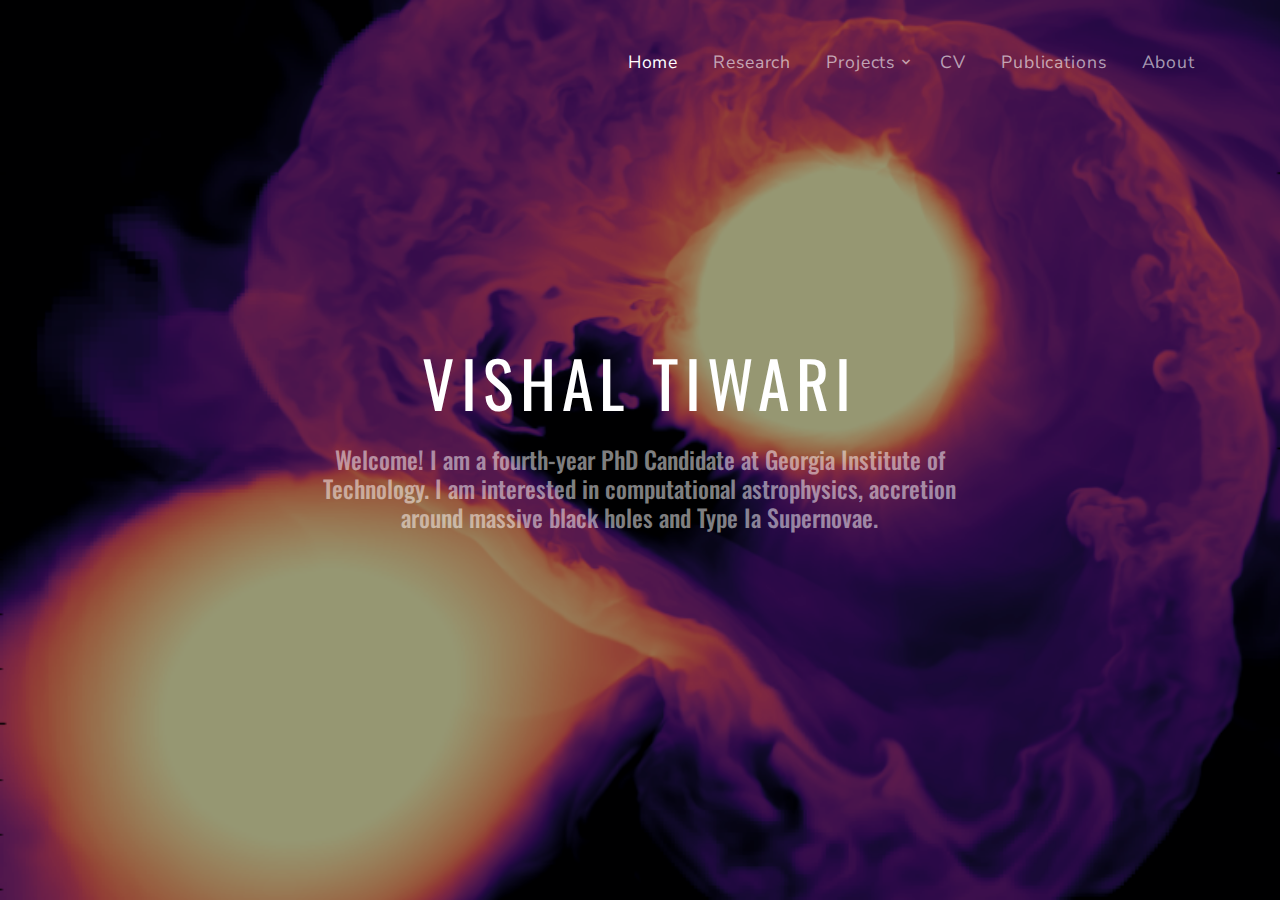
<file: index.html>
<!DOCTYPE html>
<html lang="en">
  <head>
    <title>Vishal Tiwari</title>
    <meta charset="utf-8">
    <meta name="viewport" content="width=device-width, initial-scale=1, shrink-to-fit=no">

    <link rel="stylesheet" href="https://fonts.googleapis.com/css?family=Nunito+Sans:200,300,400,700,900|Oswald:400,700"> 
    <link rel="stylesheet" href="fonts/icomoon/style.css">

    <link rel="stylesheet" href="css/bootstrap.min.css">
    <link rel="stylesheet" href="css/magnific-popup.css">
    <link rel="stylesheet" href="css/jquery-ui.css">
    <link rel="stylesheet" href="css/owl.carousel.min.css">
    <link rel="stylesheet" href="css/owl.theme.default.min.css">
    <link rel="stylesheet" href="css/bootstrap-datepicker.css">
    <link rel="stylesheet" href="css/mediaelementplayer.css">
    <link rel="stylesheet" href="css/animate.css">
    <link rel="stylesheet" href="fonts/flaticon/font/flaticon.css">
    <link rel="stylesheet" href="css/fl-bigmug-line.css">
    
  
    <link rel="stylesheet" href="css/aos.css">

    <link rel="stylesheet" href="css/style.css">
    
  </head>
  <body>
  
    
  
  <div class="site-wrap">

    <div class="site-navbar mt-4">
        <div class="container py-1">
          <div class="row align-items-center">
            <div class="col-8 col-md-8 col-lg-4">
              <!--h1 class="mb-0"><a href="index.html" class="text-white h2 mb-0"><strong>Vishal<span class="text-primary">.</span></strong></a></h1-->
              <h1 class="mb-0"><a href="index.html" class="text-white h2 mb-0"><strong><span class="text-primary"></span></strong></a></h1>
            </div>
            <div class="col-4 col-md-4 col-lg-8">
              <nav class="site-navigation text-right text-md-right" role="navigation">

                <div class="d-inline-block d-lg-none ml-md-0 mr-auto py-3"><a href="#" class="site-menu-toggle js-menu-toggle text-white"><span class="icon-menu h3"></span></a></div>

                <ul class="site-menu js-clone-nav d-none d-lg-block">
                  <li class="active">
                    <a href="index.html">Home</a>
                  </li>
                  <li><a href="research.html">Research</a></li>
                  <li class="has-children">
                    <a href="projects.html">Projects</a>
                    <ul class="dropdown arrow-top">
		      <li><a href="projects.html#physics">Second Masters</a></li>
                      <li><a href="projects.html#cs">First Masters / Bachelors</a></li>
                      <!--li><a href="projects.html#physics">Physics Projects</a></li>
                      <li><a href="projects.html#cs">Computer Science Projects (old)</a></li-->
                    </ul>
                  </li>
                  <li><a href="./Vishal_Tiwari_Resume.pdf">CV</a></li>
                  <li><a href="pubs.html">Publications</a></li>
                  <li><a href="contact.html">About</a></li>
                </ul>
              </nav>
            </div>
           

          </div>
        </div>
      </div>
    </div>

    <div class="site-mobile-menu">
      <div class="site-mobile-menu-header">
        <div class="site-mobile-menu-close mt-3">
          <span class="icon-close2 js-menu-toggle"></span>
        </div>
      </div>
      <div class="site-mobile-menu-body"></div>
    </div> <!-- .site-mobile-menu -->
    
    <div class="site-blocks-cover overlay" style="background-image: url('images/website_wallpaper2.png'); top: 0; left: 0;" data-aos="fade">
      <div class="container">
        <div class="row align-items-center justify-content-center">
          <div class="col-md-7 text-center" data-aos="fade-up" data-aos-delay="400">
            <h1 class="mb-4">Vishal Tiwari</h1>
            <h4 class="mb-4">Welcome! I am a fourth-year PhD Candidate at Georgia Institute of Technology. I am interested in computational astrophysics, accretion around massive black holes and Type Ia Supernovae.</h4> 
          </div>
        </div>
      </div>
    </div>

    <!--div class="site-section">
      <div class="container">
        <div class="row">
          <div class="site-section-heading text-center mb-5 w-border col-md-6 mx-auto">
            <h2 class="mb-5">Projects</h2>
            <p>Some of my projects</p>
          </div>
        </div>
        <div class="row">
          <div class="col-md-6 col-lg-3" data-aos="fade-up" data-aos-delay="100">
            <a href="#" class="unit-9">
              <div class="image" style="background-image: url('images/img_1.jpg');"></div>
              <div class="unit-9-content">
                <h2>This Is The Day</h2>
                <span>Friday 1:00pm &mdash; 2:30pm</span>
                <span>with Wendy Matos</span>
              </div>
            </a>
          </div>

          <div class="col-md-6 col-lg-3" data-aos="fade-up" data-aos-delay="200">
            <a href="#" class="unit-9">
              <div class="image" style="background-image: url('images/img_2.jpg');"></div>
              <div class="unit-9-content">
                <h2>Electro Party</h2>
                <span>Friday 1:00pm &mdash; 2:30pm</span>
                <span>with Gaby Tenda</span>
              </div>
            </a>
          </div>
          <div class="col-md-6 col-lg-3" data-aos="fade-up" data-aos-delay="300">
            <a href="#" class="unit-9">
              <div class="image" style="background-image: url('images/img_3.jpg');"></div>
              <div class="unit-9-content">
                <h2>Classic Hits</h2>
                <span>Friday 1:00pm &mdash; 2:30pm</span>
                <span>with James Tenda</span>
              </div>
            </a>
          </div>
          <div class="col-md-6 col-lg-3" data-aos="fade-up" data-aos-delay="400">
            <a href="#" class="unit-9">
              <div class="image" style="background-image: url('images/img_4.jpg');"></div>
              <div class="unit-9-content">
                <h2>Classic Songs</h2>
                <span>Friday 1:00pm &mdash; 2:30pm</span>
                <span>with Troy Peters</span>
              </div>
            </a>
          </div>
        </div>
      </div>
    </div>

    <div class="site-section">

      <div class="container">

        <div class="row">
          <div class="site-section-heading text-center mb-5 w-border col-md-6 mx-auto" data-aos="fade-up">
            <h2 class="mb-5">Featured Podcasts</h2>
            <p>Lorem ipsum dolor sit amet, consectetur adipisicing elit. Eveniet, fugit nam obcaecati fuga itaque deserunt officia, error reiciendis ab quod?</p>
          </div>
        </div>
        
        <div class="site-block-retro d-block d-md-flex">

          <a href="#" class="col1 unit-9 no-height" data-aos="fade-up" data-aos-delay="100">
            <div class="image" style="background-image: url('images/img_2.jpg');"></div>
            <div class="unit-9-content">
              <h2>Classic Songs For Classic People</h2>
              <span>Friday 1:00pm &mdash; 2:30pm</span>
            </div>
          </a>

          <div class="col2 ml-auto">

            <a href="#" class="col2-row1 unit-9 no-height" data-aos="fade-up" data-aos-delay="200">
              <div class="image" style="background-image: url('images/img_3.jpg');"></div>
              <div class="unit-9-content">
                <h2>Classic Songs For Classic People</h2>
                <span>Friday 1:00pm &mdash; 2:30pm</span>
              </div>
            </a>

            <a href="#" class="col2-row2 unit-9 no-height" data-aos="fade-up" data-aos-delay="300">
              <div class="image" style="background-image: url('images/img_1.jpg');"></div>
              <div class="unit-9-content">
                <h2>Classic Songs For Classic People</h2>
                <span>Friday 1:00pm &mdash; 2:30pm</span>
              </div>
            </a>

          </div>

        </div>
        
      </div>
    </div>

    
    <div class="site-section bg-dark block-13">
      <div class="container" data-aos="fade-up">
        <div class="row">
          <div class="site-section-heading text-center mb-5 w-border col-md-6 mx-auto">
            <h2 class="mb-5">Love By Our Listeners</h2>
            <p>Lorem ipsum dolor sit amet, consectetur adipisicing elit. Eveniet, fugit nam obcaecati fuga itaque deserunt officia, error reiciendis ab quod?</p>
          </div>
        </div>
        <div class="nonloop-block-13 owl-carousel">
          
          <div class="text-center p-3 p-md-5 bg-white">
            <div class="mb-4">            
              <img src="images/person_1.jpg" alt="Image" class="w-50 mx-auto img-fluid rounded-circle">
            </div>
            <div class="text-black">
              <h3 class="font-weight-light h5">Megan Smith</h3>
              <p class="font-italic">&ldquo;Lorem ipsum dolor sit amet, consectetur adipisicing elit. Et, iusto. Aliquam illo, cum sed ea? Ducimus quos, ea?&rdquo;</p>
            </div>
          </div>

          <div class="text-center p-3 p-md-5 bg-white">
            <div class="mb-4">            
              <img src="images/person_2.jpg" alt="Image" class="w-50 mx-auto img-fluid rounded-circle">
            </div>
            <div class="text-black">
              <h3 class="font-weight-light h5">Brooke Cagle</h3>
              <p class="font-italic">&ldquo;Lorem ipsum dolor sit amet, consectetur adipisicing elit. Et, iusto. Aliquam illo, cum sed ea? Ducimus quos, ea?&rdquo;</p>
            </div>
          </div>

          <div class="text-center p-3 p-md-5 bg-white">
            <div class="mb-4">            
              <img src="images/person_3.jpg" alt="Image" class="w-50 mx-auto img-fluid rounded-circle">
            </div>
            <div class="text-black">
              <h3 class="font-weight-light h5">Philip Martin</h3>
              <p class="font-italic">&ldquo;Lorem ipsum dolor sit amet, consectetur adipisicing elit. Et, iusto. Aliquam illo, cum sed ea? Ducimus quos, ea?&rdquo;</p>
            </div>
          </div>

          <div class="text-center p-3 p-md-5 bg-white">
            <div class="mb-4">            
              <img src="images/person_1.jpg" alt="Image" class="w-50 mx-auto img-fluid rounded-circle">
            </div>
            <div class="text-black">
              <h3 class="font-weight-light h5">Steven Ericson</h3>
              <p class="font-italic">&ldquo;Lorem ipsum dolor sit amet, consectetur adipisicing elit. Et, iusto. Aliquam illo, cum sed ea? Ducimus quos, ea?&rdquo;</p>
            </div>
          </div>

          <div class="text-center p-3 p-md-5 bg-white">
            <div class="mb-4">            
              <img src="images/person_2.jpg" alt="Image" class="w-50 mx-auto img-fluid rounded-circle">
            </div>
            <div class="text-black">
              <h3 class="font-weight-light h5">Nathan Dumlao</h3>
              <p class="font-italic">&ldquo;Lorem ipsum dolor sit amet, consectetur adipisicing elit. Et, iusto. Aliquam illo, cum sed ea? Ducimus quos, ea?&rdquo;</p>
            </div>
          </div>

          <div class="text-center p-3 p-md-5 bg-white">
            <div class="mb-4">            
              <img src="images/person_4.jpg" alt="Image" class="w-50 mx-auto img-fluid rounded-circle">
            </div>
            <div class="text-black">
              <h3 class="font-weight-light h5">Brook Smith</h3>
              <p class="font-italic">&ldquo;Lorem ipsum dolor sit amet, consectetur adipisicing elit. Et, iusto. Aliquam illo, cum sed ea? Ducimus quos, ea?&rdquo;</p>
            </div>
          </div>

        </div>
      </div>
    </div>  
    

    
    <div class="site-section">
      <div class="container" data-aos="fade-up">
        <div class="row">
          <div class="site-section-heading text-center mb-5 w-border col-md-6 mx-auto">
            <h2 class="mb-5">Our DJs</h2>
            <p>Lorem ipsum dolor sit amet, consectetur adipisicing elit. Eveniet, fugit nam obcaecati fuga itaque deserunt officia, error reiciendis ab quod?</p>
          </div>
        </div>
        <div class="row">
          <div class="col-md-6 col-lg-4 mb-5 mb-lg-5">
            <div class="team-member">

              <img src="images/person_1.jpg" alt="Image" class="img-fluid">

              <div class="text">

                <h2 class="mb-2 font-weight-light h4">Megan Smith</h2>
                <span class="d-block mb-2 text-white-opacity-05">Creative Director</span>
                <p class="mb-4">Lorem ipsum dolor sit amet consectetur adipisicing elit ullam reprehenderit nemo.</p>
                <p>
                  <a href="#" class="text-white p-2"><span class="icon-facebook"></span></a>
                  <a href="#" class="text-white p-2"><span class="icon-twitter"></span></a>
                  <a href="#" class="text-white p-2"><span class="icon-linkedin"></span></a>
                </p>
              </div>

            </div>
          </div>

          <div class="col-md-6 col-lg-4 mb-5 mb-lg-5">
            <div class="team-member">

              <img src="images/person_2.jpg" alt="Image" class="img-fluid">

              <div class="text">

                <h2 class="mb-2 font-weight-light h4">Brooke Cagle</h2>
                <span class="d-block mb-2 text-white-opacity-05">Creative Director</span>
                <p class="mb-4">Lorem ipsum dolor sit amet consectetur adipisicing elit ullam reprehenderit nemo.</p>
                <p>
                  <a href="#" class="text-white p-2"><span class="icon-facebook"></span></a>
                  <a href="#" class="text-white p-2"><span class="icon-twitter"></span></a>
                  <a href="#" class="text-white p-2"><span class="icon-linkedin"></span></a>
                </p>
              </div>

            </div>
          </div>

          <div class="col-md-6 col-lg-4 mb-5 mb-lg-5">
            <div class="team-member">

              <img src="images/person_3.jpg" alt="Image" class="img-fluid">

              <div class="text">

                <h2 class="mb-2 font-weight-light h4">Philip Martin</h2>
                <span class="d-block mb-2 text-white-opacity-05">Creative Director</span>
                <p class="mb-4">Lorem ipsum dolor sit amet consectetur adipisicing elit ullam reprehenderit nemo.</p>
                <p>
                  <a href="#" class="text-white p-2"><span class="icon-facebook"></span></a>
                  <a href="#" class="text-white p-2"><span class="icon-twitter"></span></a>
                  <a href="#" class="text-white p-2"><span class="icon-linkedin"></span></a>
                </p>
              </div>

            </div>
          </div>

          <div class="col-md-6 col-lg-4 mb-5 mb-lg-5">
            <div class="team-member">

              <img src="images/person_4.jpg" alt="Image" class="img-fluid">

              <div class="text">

                <h2 class="mb-2 font-weight-light h4">Steven Ericson</h2>
                <span class="d-block mb-2 text-white-opacity-05">Creative Director</span>
                <p class="mb-4">Lorem ipsum dolor sit amet consectetur adipisicing elit ullam reprehenderit nemo.</p>
                <p>
                  <a href="#" class="text-white p-2"><span class="icon-facebook"></span></a>
                  <a href="#" class="text-white p-2"><span class="icon-twitter"></span></a>
                  <a href="#" class="text-white p-2"><span class="icon-linkedin"></span></a>
                </p>
              </div>

            </div>
          </div>

          <div class="col-md-6 col-lg-4 mb-5 mb-lg-5">
            <div class="team-member">

              <img src="images/person_5.jpg" alt="Image" class="img-fluid">

              <div class="text">

                <h2 class="mb-2 font-weight-light h4">Nathan Dumlao</h2>
                <span class="d-block mb-2 text-white-opacity-05">Creative Director</span>
                <p class="mb-4">Lorem ipsum dolor sit amet consectetur adipisicing elit ullam reprehenderit nemo.</p>
                <p>
                  <a href="#" class="text-white p-2"><span class="icon-facebook"></span></a>
                  <a href="#" class="text-white p-2"><span class="icon-twitter"></span></a>
                  <a href="#" class="text-white p-2"><span class="icon-linkedin"></span></a>
                </p>
              </div>

            </div>
          </div>

          <div class="col-md-6 col-lg-4 mb-5 mb-lg-5">
            <div class="team-member">

              <img src="images/person_6.jpg" alt="Image" class="img-fluid">

              <div class="text">

                <h2 class="mb-2 font-weight-light h4">Brooke Cagle</h2>
                <span class="d-block mb-2 text-white-opacity-05">Creative Director</span>
                <p class="mb-4">Lorem ipsum dolor sit amet consectetur adipisicing elit ullam reprehenderit nemo.</p>
                <p>
                  <a href="#" class="text-white p-2"><span class="icon-facebook"></span></a>
                  <a href="#" class="text-white p-2"><span class="icon-twitter"></span></a>
                  <a href="#" class="text-white p-2"><span class="icon-linkedin"></span></a>
                </p>
              </div>

            </div>
          </div>


        </div>
      </div>
    </div>

    <div class="site-section bg-dark">
      <div class="container">
        <div class="row">
          <div class="site-section-heading text-center mb-5 w-border col-md-6 mx-auto" data-aos="fade-up">
            <h2 class="mb-5">News &amp; Events</h2>
            <p>Lorem ipsum dolor sit amet, consectetur adipisicing elit. Eveniet, fugit nam obcaecati fuga itaque deserunt officia, error reiciendis ab quod?</p>
          </div>
        </div>
        <div class="row">
          <div class="col-md-6 col-lg-4 mb-4 mb-lg-0" data-aos="fade-up" data-aos-delay="100">
            <a href="single.html"><img src="images/img_4.jpg" alt="Image" class="img-fluid"></a>
            <div class="p-4 bg-white">
              <span class="d-block text-secondary small text-uppercase">Jan 20th, 2019</span>
              <h2 class="h5 text-black mb-3"><a href="single.html">This Is The Day, Party, Party!</a></h2>
              
            </div>
          </div>
          <div class="col-md-6 col-lg-4 mb-4 mb-lg-0" data-aos="fade-up" data-aos-delay="200">
            <a href="single.html"><img src="images/img_2.jpg" alt="Image" class="img-fluid"></a>
            <div class="p-4 bg-white">
              <span class="d-block text-secondary small text-uppercase">Jan 20th, 2019</span>
              <h2 class="h5 text-black mb-3"><a href="single.html">This Is The Day, Party, Party!</a></h2>
              
            </div>
          </div>
          <div class="col-md-6 col-lg-4 mb-4 mb-lg-0" data-aos="fade-up" data-aos-delay="300">
            <a href="single.html"><img src="images/img_3.jpg" alt="Image" class="img-fluid"></a>
            <div class="p-4 bg-white">
              <span class="d-block text-secondary small text-uppercase">Jan 20th, 2019</span>
              <h2 class="h5 text-black mb-3"><a href="single.html">This Is The Day, Party, Party!</a></h2>
              
            </div>
          </div>
        </div>
      </div>
    </div>

    <div class="bg-primary" data-aos="fade">
      <div class="container">
        <div class="row">
          <a href="#" class="col-2 text-center py-4 social-icon d-block"><span class="icon-facebook text-white"></span></a>
          <a href="#" class="col-2 text-center py-4 social-icon d-block"><span class="icon-twitter text-white"></span></a>
          <a href="#" class="col-2 text-center py-4 social-icon d-block"><span class="icon-instagram text-white"></span></a>
          <a href="#" class="col-2 text-center py-4 social-icon d-block"><span class="icon-linkedin text-white"></span></a>
          <a href="#" class="col-2 text-center py-4 social-icon d-block"><span class="icon-pinterest text-white"></span></a>
          <a href="#" class="col-2 text-center py-4 social-icon d-block"><span class="icon-youtube text-white"></span></a>
        </div>
      </div>
    </div-->

  </div>

  <script src="js/jquery-3.3.1.min.js"></script>
  <script src="js/jquery-migrate-3.0.1.min.js"></script>
  <script src="js/jquery-ui.js"></script>
  <script src="js/popper.min.js"></script>
  <script src="js/bootstrap.min.js"></script>
  <script src="js/owl.carousel.min.js"></script>
  <script src="js/mediaelement-and-player.min.js"></script>
  <script src="js/jquery.stellar.min.js"></script>
  <script src="js/jquery.countdown.min.js"></script>
  <script src="js/jquery.magnific-popup.min.js"></script>
  <script src="js/bootstrap-datepicker.min.js"></script>
  <script src="js/aos.js"></script>
  <script src="js/circleaudioplayer.js"></script>

  <script src="js/main.js"></script>
    
  </body>
</html>
</file>
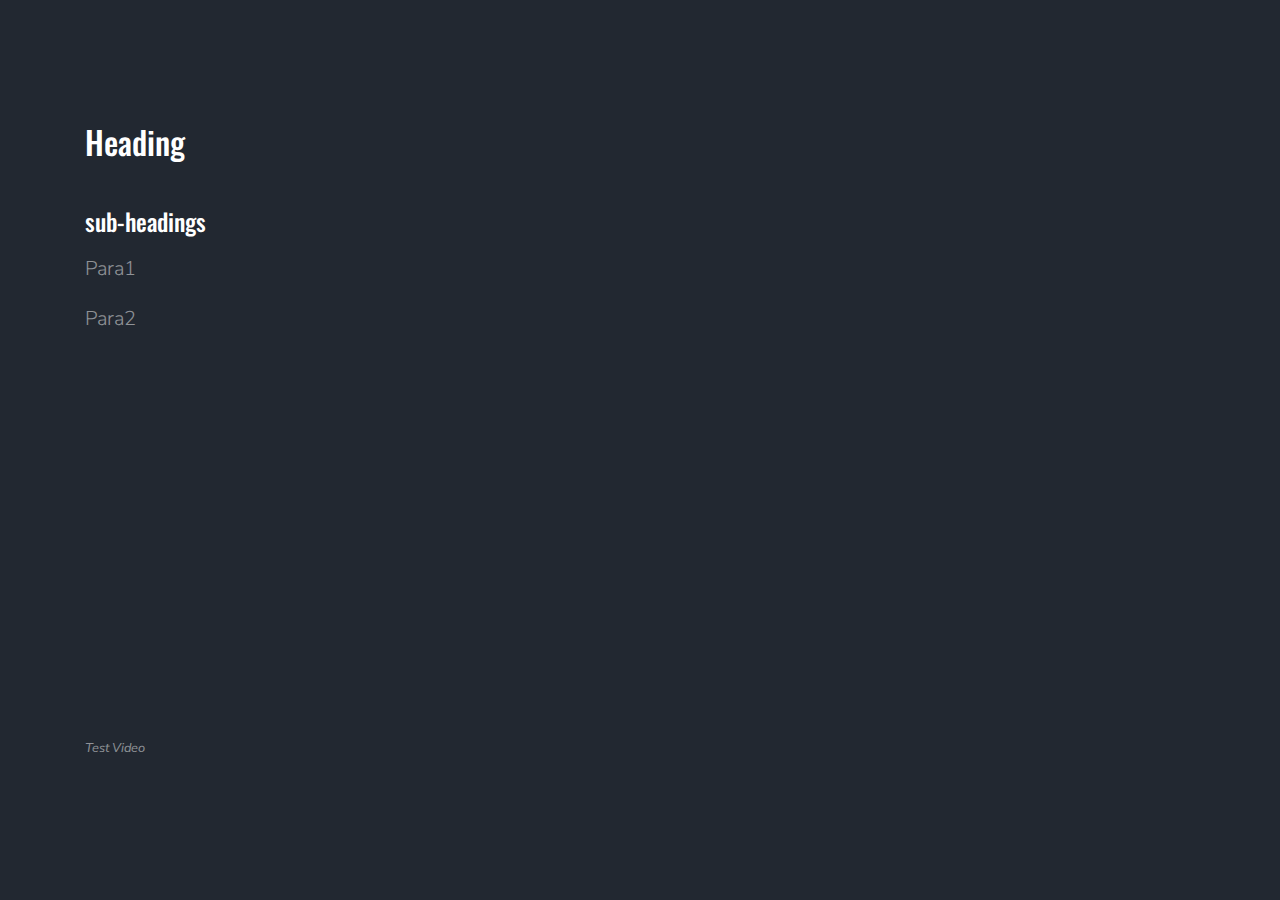
<file: sample_page.html>
<!DOCTYPE html>
<html lang="en">

<head>
  <title>Vishal Tiwari</title>
  <meta charset="utf-8">
  <meta name="viewport" content="width=device-width, initial-scale=1, shrink-to-fit=no">

  <link rel="stylesheet" href="https://fonts.googleapis.com/css?family=Nunito+Sans:200,300,400,700,900|Oswald:400,700">
  <link rel="stylesheet" href="fonts/icomoon/style.css">

  <link rel="stylesheet" href="css/bootstrap.min.css">
  <link rel="stylesheet" href="css/magnific-popup.css">
  <link rel="stylesheet" href="css/jquery-ui.css">
  <link rel="stylesheet" href="css/owl.carousel.min.css">
  <link rel="stylesheet" href="css/owl.theme.default.min.css">
  <link rel="stylesheet" href="css/bootstrap-datepicker.css">
  <link rel="stylesheet" href="css/mediaelementplayer.css">
  <link rel="stylesheet" href="css/animate.css">
  <link rel="stylesheet" href="fonts/flaticon/font/flaticon.css">
  <link rel="stylesheet" href="css/fl-bigmug-line.css">


  <link rel="stylesheet" href="css/aos.css">

  <link rel="stylesheet" href="css/style.css">

</head>

<body>



  <div class="site-wrap">

    <div class="site-navbar mt-4">
      <div class="container py-1">
        <div class="row align-items-center">
        </div>
      </div>
    </div>
  </div>

  <div class="site-mobile-menu">
    <div class="site-mobile-menu-header">
      <div class="site-mobile-menu-close mt-3">
        <span class="icon-close2 js-menu-toggle"></span>
      </div>
    </div>
    <div class="site-mobile-menu-body"></div>
  </div> <!-- .site-mobile-menu -->

 <div class="site-section">
    <div class="container">
      <div class="row">
        <div class="col-lg-11">
  
  <div class="text order-1 mb-5 w-border">
        <h2 class="text-white mb-3">Heading</h2>
	</br>
        <h4 class="text-white mb-3">sub-headings</h4>
        <p class="lead">Para1</p>
        <p class="lead">Para2</p>
  </div>
 

          <figure>

 <embed src="https://www.youtube.com/embed/F9Bo89m2f6g" allowfullscreen="true" width="425" height="344">
            <figcaption>Test Video</figcaption>
          </figure>
  
        </div>
  
  
  
      </div>
    </div>
  </div>


  <div class="bg-primary" data-aos="fade">
    <div class="container">
    </div>
  </div>

  </div>

  <script src="js/jquery-3.3.1.min.js"></script>
  <script src="js/jquery-migrate-3.0.1.min.js"></script>
  <script src="js/jquery-ui.js"></script>
  <script src="js/popper.min.js"></script>
  <script src="js/bootstrap.min.js"></script>
  <script src="js/owl.carousel.min.js"></script>
  <script src="js/mediaelement-and-player.min.js"></script>
  <script src="js/jquery.stellar.min.js"></script>
  <script src="js/jquery.countdown.min.js"></script>
  <script src="js/jquery.magnific-popup.min.js"></script>
  <script src="js/bootstrap-datepicker.min.js"></script>
  <script src="js/aos.js"></script>
  <script src="js/circleaudioplayer.js"></script>

  <script src="js/main.js"></script>

</body>

</html>
</file>
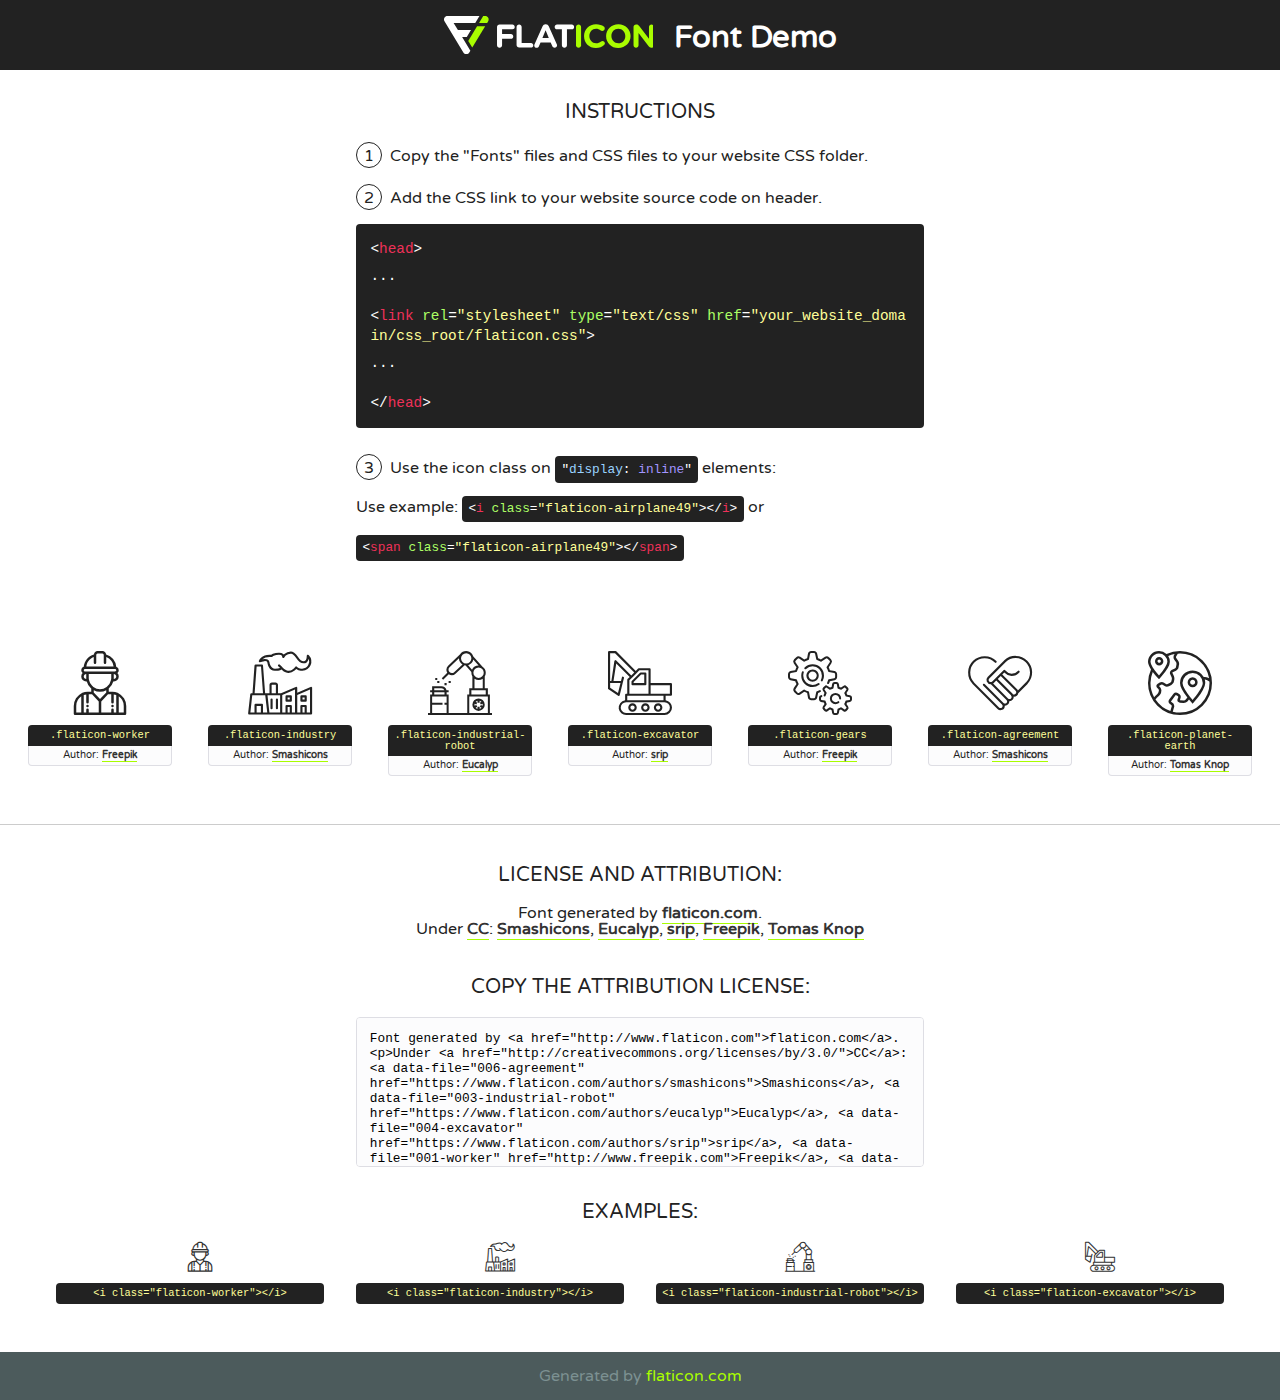
<file: fonts/flaticon/font/flaticon.html>
<!DOCTYPE html>
<!--
  Flaticon icon font: Flaticon
  Creation date: 24/09/2018 04:43
-->
<html>
<!DOCTYPE html>
<html>

<head>
    <title>Flaticon WebFont</title>
    <link href="http://fonts.googleapis.com/css?family=Varela+Round" rel="stylesheet" type="text/css" />
    <link rel="stylesheet" type="text/css" href="flaticon.css">
    <meta charset="UTF-8">
    <style>
    html, body, div, span, applet, object, iframe,
    h1, h2, h3, h4, h5, h6, p, blockquote, pre,
    a, abbr, acronym, address, big, cite, code,
    del, dfn, em, img, ins, kbd, q, s, samp,
    small, strike, strong, sub, sup, tt, var,
    b, u, i, center,
    dl, dt, dd, ol, ul, li,
    fieldset, form, label, legend,
    table, caption, tbody, tfoot, thead, tr, th, td,
    article, aside, canvas, details, embed, 
    figure, figcaption, footer, header, hgroup, 
    menu, nav, output, ruby, section, summary,
    time, mark, audio, video {
        margin: 0;
        padding: 0;
        border: 0;
        font-size: 100%;
        font: inherit;
        vertical-align: baseline;
    }
    /* HTML5 display-role reset for older browsers */
    article, aside, details, figcaption, figure, 
    footer, header, hgroup, menu, nav, section {
        display: block;
    }
    body {
        line-height: 1;
    }
    ol, ul {
        list-style: none;
    }
    blockquote, q {
        quotes: none;
    }
    blockquote:before, blockquote:after,
    q:before, q:after {
        content: '';
        content: none;
    }
    table {
        border-collapse: collapse;
        border-spacing: 0;
    }
    body {
        font-family: 'Varela Round', Helvetica, Arial, sans-serif;
        font-size: 16px;
        color: #222;
    }
    a {
        color: #333;
        border-bottom: 1px solid #a9fd00;
        font-weight: bold;
        text-decoration: none;
    }
    * {
        -moz-box-sizing: border-box;
        -webkit-box-sizing: border-box;
        box-sizing: border-box;
        margin: 0;
        padding: 0;
    }
    [class^="flaticon-"]:before, [class*=" flaticon-"]:before, [class^="flaticon-"]:after, [class*=" flaticon-"]:after {
        font-family: Flaticon;
        font-size: 30px;
        font-style: normal;
        margin-left: 20px;
        color: #333;
    }
    .wrapper {
        max-width: 600px;
        margin: auto;
        padding: 0 1em;
    }
    .title {
        font-size: 1.25em;
        text-align: center;
        margin-bottom: 1em;
        text-transform: uppercase;
    }
    header {
        text-align: center;
        background-color: #222;
        color: #fff;
        padding: 1em;
    }
    header .logo {
        width: 210px;
        height: 38px;
        display: inline-block;
        vertical-align: middle;
        margin-right: 1em;
        border: none;
    }
    header strong {
        font-size: 1.95em;
        font-weight: bold;
        vertical-align: middle;
        margin-top: 5px;
        display: inline-block;
    }
    .demo {
        margin: 2em auto;
        line-height: 1.25em;
    }
    .demo ul li {
        margin-bottom: 1em;
    }
    .demo ul li .num {
        color: #222;
        border-radius: 20px;
        display: inline-block;
        width: 26px;
        padding: 3px;
        height: 26px;
        text-align: center;
        margin-right: 0.5em;
        border: 1px solid #222;
    }
    .demo ul li code {
        background-color: #222;
        border-radius: 4px;
        padding: 0.25em 0.5em;
        display: inline-block;
        color: #fff;
        font-family: Consolas,Monaco,Lucida Console,Liberation Mono,DejaVu Sans Mono,Bitstream Vera Sans Mono,Courier New, monospace;
        font-weight: lighter;
        margin-top: 1em;
        font-size: 0.8em;
        word-break: break-all;
    }
    .demo ul li code.big {
        padding: 1em;
        font-size: 0.9em;
    }
    .demo ul li code .red {
        color: #EF3159;
    }
    .demo ul li code .green {
        color: #ACFF65;
    }
    .demo ul li code .yellow {
        color: #FFFF99;
    }
    .demo ul li code .blue {
        color: #99D3FF;
    }
    .demo ul li code .purple {
        color: #A295FF;
    }
    .demo ul li code .dots {
        margin-top: 0.5em;
        display: block;
    }
    #glyphs {
        border-bottom: 1px solid #ccc;
        padding: 2em 0;
        text-align: center;
    }
    .glyph {
        display: inline-block;
        width: 9em;
        margin: 1em;
        text-align: center;
        vertical-align: top;
        background: #FFF;
    }
    .glyph .glyph-icon {
        padding: 10px;
        display: block;
        font-family:"Flaticon";
        font-size: 64px;
        line-height: 1;
    }
    .glyph .glyph-icon:before {
        font-size: 64px;
        color: #222;
        margin-left: 0;
    }
    .class-name {
        font-size: 0.65em;
        background-color: #222;
        color: #fff;
        border-radius: 4px 4px 0 0;
        padding: 0.5em;
        color: #FFFF99;
        font-family: Consolas,Monaco,Lucida Console,Liberation Mono,DejaVu Sans Mono,Bitstream Vera Sans Mono,Courier New, monospace;
    }
    .author-name {
        font-size: 0.6em;
        background-color: #fcfcfd;
        border: 1px solid #DEDEE4;
        border-top: 0;
        border-radius: 0 0 4px 4px;
        padding: 0.5em;
    }
    .class-name:last-child {
        font-size: 10px;
        color:#888;
    }
    .class-name:last-child a {
        font-size: 10px;
        color:#555;
    }
    .class-name:last-child a:hover {
        color:#a9fd00;
    }
    .glyph > input {
        display: block;
        width: 100px;
        margin: 5px auto;
        text-align: center;
        font-size: 12px;
        cursor: text;
    }
    .glyph > input.icon-input {
        font-family:"Flaticon";
        font-size: 16px;
        margin-bottom: 10px;
    }
    .attribution .title {
        margin-top: 2em;
    }
    .attribution textarea {
        background-color: #fcfcfd;
        padding: 1em;
        border: none;
        box-shadow: none;
        border: 1px solid #DEDEE4;
        border-radius: 4px;
        resize: none;
        width: 100%;
        height: 150px;
        font-size: 0.8em;
        font-family: Consolas,Monaco,Lucida Console,Liberation Mono,DejaVu Sans Mono,Bitstream Vera Sans Mono,Courier New, monospace;
        -webkit-appearance: none;
    }
    .iconsuse {
        margin: 2em auto;
        text-align: center;
        max-width: 1200px;
    }
    .iconsuse:after {
        content: '';
        display: table;
        clear: both;
    }
    .iconsuse .image {
        float: left;
        width: 25%;
        padding: 0 1em;
    }
    .iconsuse .image p {
        margin-bottom: 1em;
    }
    .iconsuse .image span {
        display: block;
        font-size: 0.65em;
        background-color: #222;
        color: #fff;
        border-radius: 4px;
        padding: 0.5em;
        color: #FFFF99;
        margin-top: 1em;
        font-family: Consolas,Monaco,Lucida Console,Liberation Mono,DejaVu Sans Mono,Bitstream Vera Sans Mono,Courier New, monospace;
    }
    #footer {
        text-align: center;
        background-color: #4C5B5C;
        color: #7c9192;
        padding: 1em;
    }
    #footer a {
        border: none;
        color: #a9fd00;
        font-weight: normal;
    }
    @media (max-width: 960px) {
        .iconsuse .image {
            width: 50%;
        }
    }
    @media (max-width: 560px) {
        .iconsuse .image {
            width: 100%;
        }
    }
    </style>
</head>

<body class="characters-off">

    <header>
        <a href="http://www.flaticon.com" target="_blank" class="logo">
            <svg version="1.1" xmlns="http://www.w3.org/2000/svg" xmlns:xlink="http://www.w3.org/1999/xlink" xmlns:a="http://ns.adobe.com/AdobeSVGViewerExtensions/3.0/" viewBox="0 0 560.875 102.036" enable-background="new 0 0 560.875 102.036" xml:space="preserve">
                <defs>
                </defs>
                <g>
                    <g class="letters">
                        <path fill="#ffffff" d="M141.596,29.675c0-3.777,2.985-6.767,6.764-6.767h34.438c3.426,0,6.15,2.728,6.15,6.15
                        c0,3.43-2.724,6.149-6.15,6.149h-27.674v13.091h23.719c3.429,0,6.151,2.724,6.151,6.15c0,3.43-2.723,6.149-6.151,6.149h-23.719
                        v17.574c0,3.773-2.986,6.761-6.764,6.761c-3.779,0-6.764-2.989-6.764-6.761V29.675z"></path>
                        <path fill="#ffffff" d="M193.844,29.149c0-3.781,2.985-6.767,6.764-6.767c3.776,0,6.763,2.985,6.763,6.767v42.957h25.039
                        c3.426,0,6.149,2.726,6.149,6.153c0,3.425-2.723,6.15-6.149,6.15h-31.802c-3.779,0-6.764-2.986-6.764-6.768V29.149z"></path>
                        <path fill="#ffffff" d="M241.891,75.71l21.438-48.407c1.492-3.341,4.215-5.357,7.906-5.357h0.792
                        c3.686,0,6.323,2.017,7.815,5.357l21.439,48.407c0.436,0.967,0.701,1.845,0.701,2.723c0,3.602-2.809,6.501-6.414,6.501
                        c-3.161,0-5.269-1.845-6.499-4.655l-4.132-9.661h-27.059l-4.301,10.102c-1.144,2.631-3.426,4.214-6.237,4.214
                        c-3.517,0-6.24-2.81-6.24-6.325C241.1,77.64,241.451,76.677,241.891,75.71z M279.932,58.666l-8.521-20.297l-8.526,20.297H279.932
                        z"></path>
                        <path fill="#ffffff" d="M314.864,35.387H301.86c-3.429,0-6.239-2.813-6.239-6.238c0-3.429,2.811-6.24,6.239-6.24h39.533
                        c3.426,0,6.237,2.811,6.237,6.24c0,3.425-2.811,6.238-6.237,6.238h-13.001v42.785c0,3.773-2.99,6.761-6.764,6.761
                        c-3.779,0-6.764-2.989-6.764-6.761V35.387z"></path>
                        <path fill="#A9FD00" d="M352.615,29.149c0-3.781,2.985-6.767,6.767-6.767c3.774,0,6.761,2.985,6.761,6.767v49.024
                        c0,3.773-2.987,6.761-6.761,6.761c-3.781,0-6.767-2.989-6.767-6.761V29.149z"></path>
                        <path fill="#A9FD00" d="M374.132,53.836v-0.179c0-17.481,13.178-31.801,32.065-31.801c9.22,0,15.459,2.458,20.557,6.238
                        c1.402,1.054,2.637,2.985,2.637,5.357c0,3.692-2.985,6.59-6.681,6.59c-1.845,0-3.071-0.702-4.044-1.319
                        c-3.776-2.813-7.729-4.393-12.562-4.393c-10.364,0-17.831,8.611-17.831,19.154v0.173c0,10.542,7.291,19.329,17.831,19.329
                        c5.715,0,9.492-1.756,13.359-4.834c1.049-0.874,2.458-1.491,4.039-1.491c3.429,0,6.325,2.813,6.325,6.236
                        c0,2.106-1.056,3.78-2.282,4.834c-5.539,4.834-12.036,7.733-21.878,7.733C387.572,85.464,374.132,71.493,374.132,53.836z"></path>
                        <path fill="#A9FD00" d="M433.009,53.836v-0.179c0-17.481,13.79-31.801,32.766-31.801c18.981,0,32.592,14.143,32.592,31.628v0.173
                        c0,17.483-13.785,31.807-32.769,31.807C446.625,85.464,433.009,71.32,433.009,53.836z M484.224,53.836v-0.179
                        c0-10.539-7.725-19.326-18.626-19.326c-10.893,0-18.449,8.611-18.449,19.154v0.173c0,10.542,7.73,19.329,18.626,19.329
                        C476.676,72.986,484.224,64.378,484.224,53.836z"></path>
                        <path fill="#A9FD00" d="M506.233,29.321c0-3.774,2.99-6.763,6.767-6.763h1.401c3.252,0,5.183,1.583,7.029,3.953l26.093,34.265
                        V29.059c0-3.692,2.99-6.677,6.681-6.677c3.683,0,6.671,2.985,6.671,6.677v48.934c0,3.78-2.987,6.765-6.764,6.765h-0.436
                        c-3.257,0-5.188-1.581-7.034-3.953l-27.056-35.492v32.944c0,3.687-2.985,6.676-6.678,6.676c-3.683,0-6.673-2.989-6.673-6.676
                        V29.321z"></path>
                    </g>
                    <g class="insignia">
                        <path fill="#ffffff" d="M48.372,56.137h12.517l11.156-18.537H37.186L25.688,18.539h57.825L94.668,0H9.271
                        C5.925,0,2.842,1.801,1.198,4.716c-1.644,2.907-1.593,6.482,0.134,9.343l50.38,83.501c1.678,2.781,4.689,4.476,7.938,4.476
                        c3.246,0,6.257-1.695,7.935-4.476l2.898-4.804L48.372,56.137z"></path>
                        <g class="i">
                            <path fill="#A9FD00" d="M93.575,18.539h0.031v0.004l21.652,0.004l2.705-4.488c1.727-2.861,1.778-6.436,0.133-9.343
                            C116.454,1.801,113.371,0,110.026,0h-5.294L93.575,18.539z"></path>
                            <polygon fill="#A9FD00" points="88.291,27.356 64.725,66.486 75.519,84.404 109.942,27.356"></polygon>
                        </g>
                    </g>
                </g>
            </svg>
        </a>
        <strong>Font Demo</strong>
    </header>


    <section class="demo wrapper">

        <p class="title">Instructions</p>

        <ul>
            <li>
                <span class="num">1</span>Copy the "Fonts" files and CSS files to your website CSS folder.
            </li>
            <li>
                <span class="num">2</span>Add the CSS link to your website source code on header.
                <code class="big">
                    &lt;<span class="red">head</span>&gt;
                    <br/><span class="dots">...</span>
                    <br/>&lt;<span class="red">link</span> <span class="green">rel</span>=<span class="yellow">"stylesheet"</span> <span class="green">type</span>=<span class="yellow">"text/css"</span> <span class="green">href</span>=<span class="yellow">"your_website_domain/css_root/flaticon.css"</span>&gt;
                    <br/><span class="dots">...</span>
                    <br/>&lt;/<span class="red">head</span>&gt;
                </code>
            </li>

            <li>
                <p>
                    <span class="num">3</span>Use the icon class on <code>"<span class="blue">display</span>:<span class="purple"> inline</span>"</code> elements:
                    <br />
                    Use example: <code>&lt;<span class="red">i</span> <span class="green">class</span>=<span class="yellow">&quot;flaticon-airplane49&quot;</span>&gt;&lt;/<span class="red">i</span>&gt;</code> or <code>&lt;<span class="red">span</span> <span class="green">class</span>=<span class="yellow">&quot;flaticon-airplane49&quot;</span>&gt;&lt;/<span class="red">span</span>&gt;</code>
            </li>
        </ul>

    </section>




   <section id="glyphs">          
    
      
        <div class="glyph"><div class="glyph-icon flaticon-worker"></div>
            <div class="class-name">.flaticon-worker</div>
            <div class="author-name">Author: <a data-file="001-worker" href="http://www.freepik.com">Freepik</a> </div> 
        </div>        
        
        <div class="glyph"><div class="glyph-icon flaticon-industry"></div>
            <div class="class-name">.flaticon-industry</div>
            <div class="author-name">Author: <a data-file="002-industry" href="https://www.flaticon.com/authors/smashicons">Smashicons</a> </div> 
        </div>        
        
        <div class="glyph"><div class="glyph-icon flaticon-industrial-robot"></div>
            <div class="class-name">.flaticon-industrial-robot</div>
            <div class="author-name">Author: <a data-file="003-industrial-robot" href="https://www.flaticon.com/authors/eucalyp">Eucalyp</a> </div> 
        </div>        
        
        <div class="glyph"><div class="glyph-icon flaticon-excavator"></div>
            <div class="class-name">.flaticon-excavator</div>
            <div class="author-name">Author: <a data-file="004-excavator" href="https://www.flaticon.com/authors/srip">srip</a> </div> 
        </div>        
        
        <div class="glyph"><div class="glyph-icon flaticon-gears"></div>
            <div class="class-name">.flaticon-gears</div>
            <div class="author-name">Author: <a data-file="005-gears" href="http://www.freepik.com">Freepik</a> </div> 
        </div>        
        
        <div class="glyph"><div class="glyph-icon flaticon-agreement"></div>
            <div class="class-name">.flaticon-agreement</div>
            <div class="author-name">Author: <a data-file="006-agreement" href="https://www.flaticon.com/authors/smashicons">Smashicons</a> </div> 
        </div>        
        
        <div class="glyph"><div class="glyph-icon flaticon-planet-earth"></div>
            <div class="class-name">.flaticon-planet-earth</div>
            <div class="author-name">Author: <a data-file="007-planet-earth" href="https://www.flaticon.com/authors/tomas-knop">Tomas Knop</a> </div> 
        </div>        
        

    </section>



    <section class="attribution wrapper"   style="text-align:center;">

      <div class="title">License and attribution:</div><div class="attrDiv">Font generated by <a href="http://www.flaticon.com">flaticon.com</a>. <div><p>Under <a href="http://creativecommons.org/licenses/by/3.0/">CC</a>: <a data-file="006-agreement" href="https://www.flaticon.com/authors/smashicons">Smashicons</a>, <a data-file="003-industrial-robot" href="https://www.flaticon.com/authors/eucalyp">Eucalyp</a>, <a data-file="004-excavator" href="https://www.flaticon.com/authors/srip">srip</a>, <a data-file="001-worker" href="http://www.freepik.com">Freepik</a>, <a data-file="007-planet-earth" href="https://www.flaticon.com/authors/tomas-knop">Tomas Knop</a></p>  </div>
      </div>
      <div class="title">Copy the Attribution License:</div>

    <textarea onclick="this.focus();this.select();">Font generated by &lt;a href=&quot;http://www.flaticon.com&quot;&gt;flaticon.com&lt;/a&gt;. <p>Under <a href="http://creativecommons.org/licenses/by/3.0/">CC</a>: <a data-file="006-agreement" href="https://www.flaticon.com/authors/smashicons">Smashicons</a>, <a data-file="003-industrial-robot" href="https://www.flaticon.com/authors/eucalyp">Eucalyp</a>, <a data-file="004-excavator" href="https://www.flaticon.com/authors/srip">srip</a>, <a data-file="001-worker" href="http://www.freepik.com">Freepik</a>, <a data-file="007-planet-earth" href="https://www.flaticon.com/authors/tomas-knop">Tomas Knop</a></p>  
     </textarea>

    </section>

    <section class="iconsuse">

          <div class="title">Examples:</div>            
             
            <div class="image">
                <p>
                    <i class="glyph-icon flaticon-worker"></i> 
                    <span>&lt;i class=&quot;flaticon-worker&quot;&gt;&lt;/i&gt;</span>
                </p>
            </div>
            
            <div class="image">
                <p>
                    <i class="glyph-icon flaticon-industry"></i> 
                    <span>&lt;i class=&quot;flaticon-industry&quot;&gt;&lt;/i&gt;</span>
                </p>
            </div>
            
            <div class="image">
                <p>
                    <i class="glyph-icon flaticon-industrial-robot"></i> 
                    <span>&lt;i class=&quot;flaticon-industrial-robot&quot;&gt;&lt;/i&gt;</span>
                </p>
            </div>
            
            <div class="image">
                <p>
                    <i class="glyph-icon flaticon-excavator"></i> 
                    <span>&lt;i class=&quot;flaticon-excavator&quot;&gt;&lt;/i&gt;</span>
                </p>
            </div>
                       
        </div>
                            
    </section>

<div id="footer">
    <div>Generated by <a href="http://www.flaticon.com">flaticon.com</a>
    </div>
</div>



</body>
</html>
</file>
<file: fonts/icomoon/style.css>
@font-face {
  font-family: 'icomoon';
  src:  url('fonts/icomoon.eot?10si43');
  src:  url('fonts/icomoon.eot?10si43#iefix') format('embedded-opentype'),
    url('fonts/icomoon.ttf?10si43') format('truetype'),
    url('fonts/icomoon.woff?10si43') format('woff'),
    url('fonts/icomoon.svg?10si43#icomoon') format('svg');
  font-weight: normal;
  font-style: normal;
}

[class^="icon-"], [class*=" icon-"] {
  /* use !important to prevent issues with browser extensions that change fonts */
  font-family: 'icomoon' !important;
  speak: none;
  font-style: normal;
  font-weight: normal;
  font-variant: normal;
  text-transform: none;
  line-height: 1;

  /* Better Font Rendering =========== */
  -webkit-font-smoothing: antialiased;
  -moz-osx-font-smoothing: grayscale;
}

.icon-asterisk:before {
  content: "\f069";
}
.icon-plus:before {
  content: "\f067";
}
.icon-question:before {
  content: "\f128";
}
.icon-minus:before {
  content: "\f068";
}
.icon-glass:before {
  content: "\f000";
}
.icon-music:before {
  content: "\f001";
}
.icon-search:before {
  content: "\f002";
}
.icon-envelope-o:before {
  content: "\f003";
}
.icon-heart:before {
  content: "\f004";
}
.icon-star:before {
  content: "\f005";
}
.icon-star-o:before {
  content: "\f006";
}
.icon-user:before {
  content: "\f007";
}
.icon-film:before {
  content: "\f008";
}
.icon-th-large:before {
  content: "\f009";
}
.icon-th:before {
  content: "\f00a";
}
.icon-th-list:before {
  content: "\f00b";
}
.icon-check:before {
  content: "\f00c";
}
.icon-close:before {
  content: "\f00d";
}
.icon-remove:before {
  content: "\f00d";
}
.icon-times:before {
  content: "\f00d";
}
.icon-search-plus:before {
  content: "\f00e";
}
.icon-search-minus:before {
  content: "\f010";
}
.icon-power-off:before {
  content: "\f011";
}
.icon-signal:before {
  content: "\f012";
}
.icon-cog:before {
  content: "\f013";
}
.icon-gear:before {
  content: "\f013";
}
.icon-trash-o:before {
  content: "\f014";
}
.icon-home:before {
  content: "\f015";
}
.icon-file-o:before {
  content: "\f016";
}
.icon-clock-o:before {
  content: "\f017";
}
.icon-road:before {
  content: "\f018";
}
.icon-download:before {
  content: "\f019";
}
.icon-arrow-circle-o-down:before {
  content: "\f01a";
}
.icon-arrow-circle-o-up:before {
  content: "\f01b";
}
.icon-inbox:before {
  content: "\f01c";
}
.icon-play-circle-o:before {
  content: "\f01d";
}
.icon-repeat:before {
  content: "\f01e";
}
.icon-rotate-right:before {
  content: "\f01e";
}
.icon-refresh:before {
  content: "\f021";
}
.icon-list-alt:before {
  content: "\f022";
}
.icon-lock:before {
  content: "\f023";
}
.icon-flag:before {
  content: "\f024";
}
.icon-headphones:before {
  content: "\f025";
}
.icon-volume-off:before {
  content: "\f026";
}
.icon-volume-down:before {
  content: "\f027";
}
.icon-volume-up:before {
  content: "\f028";
}
.icon-qrcode:before {
  content: "\f029";
}
.icon-barcode:before {
  content: "\f02a";
}
.icon-tag:before {
  content: "\f02b";
}
.icon-tags:before {
  content: "\f02c";
}
.icon-book:before {
  content: "\f02d";
}
.icon-bookmark:before {
  content: "\f02e";
}
.icon-print:before {
  content: "\f02f";
}
.icon-camera:before {
  content: "\f030";
}
.icon-font:before {
  content: "\f031";
}
.icon-bold:before {
  content: "\f032";
}
.icon-italic:before {
  content: "\f033";
}
.icon-text-height:before {
  content: "\f034";
}
.icon-text-width:before {
  content: "\f035";
}
.icon-align-left:before {
  content: "\f036";
}
.icon-align-center:before {
  content: "\f037";
}
.icon-align-right:before {
  content: "\f038";
}
.icon-align-justify:before {
  content: "\f039";
}
.icon-list:before {
  content: "\f03a";
}
.icon-dedent:before {
  content: "\f03b";
}
.icon-outdent:before {
  content: "\f03b";
}
.icon-indent:before {
  content: "\f03c";
}
.icon-video-camera:before {
  content: "\f03d";
}
.icon-image:before {
  content: "\f03e";
}
.icon-photo:before {
  content: "\f03e";
}
.icon-picture-o:before {
  content: "\f03e";
}
.icon-pencil:before {
  content: "\f040";
}
.icon-map-marker:before {
  content: "\f041";
}
.icon-adjust:before {
  content: "\f042";
}
.icon-tint:before {
  content: "\f043";
}
.icon-edit:before {
  content: "\f044";
}
.icon-pencil-square-o:before {
  content: "\f044";
}
.icon-share-square-o:before {
  content: "\f045";
}
.icon-check-square-o:before {
  content: "\f046";
}
.icon-arrows:before {
  content: "\f047";
}
.icon-step-backward:before {
  content: "\f048";
}
.icon-fast-backward:before {
  content: "\f049";
}
.icon-backward:before {
  content: "\f04a";
}
.icon-play:before {
  content: "\f04b";
}
.icon-pause:before {
  content: "\f04c";
}
.icon-stop:before {
  content: "\f04d";
}
.icon-forward:before {
  content: "\f04e";
}
.icon-fast-forward:before {
  content: "\f050";
}
.icon-step-forward:before {
  content: "\f051";
}
.icon-eject:before {
  content: "\f052";
}
.icon-chevron-left:before {
  content: "\f053";
}
.icon-chevron-right:before {
  content: "\f054";
}
.icon-plus-circle:before {
  content: "\f055";
}
.icon-minus-circle:before {
  content: "\f056";
}
.icon-times-circle:before {
  content: "\f057";
}
.icon-check-circle:before {
  content: "\f058";
}
.icon-question-circle:before {
  content: "\f059";
}
.icon-info-circle:before {
  content: "\f05a";
}
.icon-crosshairs:before {
  content: "\f05b";
}
.icon-times-circle-o:before {
  content: "\f05c";
}
.icon-check-circle-o:before {
  content: "\f05d";
}
.icon-ban:before {
  content: "\f05e";
}
.icon-arrow-left:before {
  content: "\f060";
}
.icon-arrow-right:before {
  content: "\f061";
}
.icon-arrow-up:before {
  content: "\f062";
}
.icon-arrow-down:before {
  content: "\f063";
}
.icon-mail-forward:before {
  content: "\f064";
}
.icon-share:before {
  content: "\f064";
}
.icon-expand:before {
  content: "\f065";
}
.icon-compress:before {
  content: "\f066";
}
.icon-exclamation-circle:before {
  content: "\f06a";
}
.icon-gift:before {
  content: "\f06b";
}
.icon-leaf:before {
  content: "\f06c";
}
.icon-fire:before {
  content: "\f06d";
}
.icon-eye:before {
  content: "\f06e";
}
.icon-eye-slash:before {
  content: "\f070";
}
.icon-exclamation-triangle:before {
  content: "\f071";
}
.icon-warning:before {
  content: "\f071";
}
.icon-plane:before {
  content: "\f072";
}
.icon-calendar:before {
  content: "\f073";
}
.icon-random:before {
  content: "\f074";
}
.icon-comment:before {
  content: "\f075";
}
.icon-magnet:before {
  content: "\f076";
}
.icon-chevron-up:before {
  content: "\f077";
}
.icon-chevron-down:before {
  content: "\f078";
}
.icon-retweet:before {
  content: "\f079";
}
.icon-shopping-cart:before {
  content: "\f07a";
}
.icon-folder:before {
  content: "\f07b";
}
.icon-folder-open:before {
  content: "\f07c";
}
.icon-arrows-v:before {
  content: "\f07d";
}
.icon-arrows-h:before {
  content: "\f07e";
}
.icon-bar-chart:before {
  content: "\f080";
}
.icon-bar-chart-o:before {
  content: "\f080";
}
.icon-twitter-square:before {
  content: "\f081";
}
.icon-facebook-square:before {
  content: "\f082";
}
.icon-camera-retro:before {
  content: "\f083";
}
.icon-key:before {
  content: "\f084";
}
.icon-cogs:before {
  content: "\f085";
}
.icon-gears:before {
  content: "\f085";
}
.icon-comments:before {
  content: "\f086";
}
.icon-thumbs-o-up:before {
  content: "\f087";
}
.icon-thumbs-o-down:before {
  content: "\f088";
}
.icon-star-half:before {
  content: "\f089";
}
.icon-heart-o:before {
  content: "\f08a";
}
.icon-sign-out:before {
  content: "\f08b";
}
.icon-linkedin-square:before {
  content: "\f08c";
}
.icon-thumb-tack:before {
  content: "\f08d";
}
.icon-external-link:before {
  content: "\f08e";
}
.icon-sign-in:before {
  content: "\f090";
}
.icon-trophy:before {
  content: "\f091";
}
.icon-github-square:before {
  content: "\f092";
}
.icon-upload:before {
  content: "\f093";
}
.icon-lemon-o:before {
  content: "\f094";
}
.icon-phone:before {
  content: "\f095";
}
.icon-square-o:before {
  content: "\f096";
}
.icon-bookmark-o:before {
  content: "\f097";
}
.icon-phone-square:before {
  content: "\f098";
}
.icon-twitter:before {
  content: "\f099";
}
.icon-facebook:before {
  content: "\f09a";
}
.icon-facebook-f:before {
  content: "\f09a";
}
.icon-github:before {
  content: "\f09b";
}
.icon-unlock:before {
  content: "\f09c";
}
.icon-credit-card:before {
  content: "\f09d";
}
.icon-feed:before {
  content: "\f09e";
}
.icon-rss:before {
  content: "\f09e";
}
.icon-hdd-o:before {
  content: "\f0a0";
}
.icon-bullhorn:before {
  content: "\f0a1";
}
.icon-bell-o:before {
  content: "\f0a2";
}
.icon-certificate:before {
  content: "\f0a3";
}
.icon-hand-o-right:before {
  content: "\f0a4";
}
.icon-hand-o-left:before {
  content: "\f0a5";
}
.icon-hand-o-up:before {
  content: "\f0a6";
}
.icon-hand-o-down:before {
  content: "\f0a7";
}
.icon-arrow-circle-left:before {
  content: "\f0a8";
}
.icon-arrow-circle-right:before {
  content: "\f0a9";
}
.icon-arrow-circle-up:before {
  content: "\f0aa";
}
.icon-arrow-circle-down:before {
  content: "\f0ab";
}
.icon-globe:before {
  content: "\f0ac";
}
.icon-wrench:before {
  content: "\f0ad";
}
.icon-tasks:before {
  content: "\f0ae";
}
.icon-filter:before {
  content: "\f0b0";
}
.icon-briefcase:before {
  content: "\f0b1";
}
.icon-arrows-alt:before {
  content: "\f0b2";
}
.icon-group:before {
  content: "\f0c0";
}
.icon-users:before {
  content: "\f0c0";
}
.icon-chain:before {
  content: "\f0c1";
}
.icon-link:before {
  content: "\f0c1";
}
.icon-cloud:before {
  content: "\f0c2";
}
.icon-flask:before {
  content: "\f0c3";
}
.icon-cut:before {
  content: "\f0c4";
}
.icon-scissors:before {
  content: "\f0c4";
}
.icon-copy:before {
  content: "\f0c5";
}
.icon-files-o:before {
  content: "\f0c5";
}
.icon-paperclip:before {
  content: "\f0c6";
}
.icon-floppy-o:before {
  content: "\f0c7";
}
.icon-save:before {
  content: "\f0c7";
}
.icon-square:before {
  content: "\f0c8";
}
.icon-bars:before {
  content: "\f0c9";
}
.icon-navicon:before {
  content: "\f0c9";
}
.icon-reorder:before {
  content: "\f0c9";
}
.icon-list-ul:before {
  content: "\f0ca";
}
.icon-list-ol:before {
  content: "\f0cb";
}
.icon-strikethrough:before {
  content: "\f0cc";
}
.icon-underline:before {
  content: "\f0cd";
}
.icon-table:before {
  content: "\f0ce";
}
.icon-magic:before {
  content: "\f0d0";
}
.icon-truck:before {
  content: "\f0d1";
}
.icon-pinterest:before {
  content: "\f0d2";
}
.icon-pinterest-square:before {
  content: "\f0d3";
}
.icon-google-plus-square:before {
  content: "\f0d4";
}
.icon-google-plus:before {
  content: "\f0d5";
}
.icon-money:before {
  content: "\f0d6";
}
.icon-caret-down:before {
  content: "\f0d7";
}
.icon-caret-up:before {
  content: "\f0d8";
}
.icon-caret-left:before {
  content: "\f0d9";
}
.icon-caret-right:before {
  content: "\f0da";
}
.icon-columns:before {
  content: "\f0db";
}
.icon-sort:before {
  content: "\f0dc";
}
.icon-unsorted:before {
  content: "\f0dc";
}
.icon-sort-desc:before {
  content: "\f0dd";
}
.icon-sort-down:before {
  content: "\f0dd";
}
.icon-sort-asc:before {
  content: "\f0de";
}
.icon-sort-up:before {
  content: "\f0de";
}
.icon-envelope:before {
  content: "\f0e0";
}
.icon-linkedin:before {
  content: "\f0e1";
}
.icon-rotate-left:before {
  content: "\f0e2";
}
.icon-undo:before {
  content: "\f0e2";
}
.icon-gavel:before {
  content: "\f0e3";
}
.icon-legal:before {
  content: "\f0e3";
}
.icon-dashboard:before {
  content: "\f0e4";
}
.icon-tachometer:before {
  content: "\f0e4";
}
.icon-comment-o:before {
  content: "\f0e5";
}
.icon-comments-o:before {
  content: "\f0e6";
}
.icon-bolt:before {
  content: "\f0e7";
}
.icon-flash:before {
  content: "\f0e7";
}
.icon-sitemap:before {
  content: "\f0e8";
}
.icon-umbrella:before {
  content: "\f0e9";
}
.icon-clipboard:before {
  content: "\f0ea";
}
.icon-paste:before {
  content: "\f0ea";
}
.icon-lightbulb-o:before {
  content: "\f0eb";
}
.icon-exchange:before {
  content: "\f0ec";
}
.icon-cloud-download:before {
  content: "\f0ed";
}
.icon-cloud-upload:before {
  content: "\f0ee";
}
.icon-user-md:before {
  content: "\f0f0";
}
.icon-stethoscope:before {
  content: "\f0f1";
}
.icon-suitcase:before {
  content: "\f0f2";
}
.icon-bell:before {
  content: "\f0f3";
}
.icon-coffee:before {
  content: "\f0f4";
}
.icon-cutlery:before {
  content: "\f0f5";
}
.icon-file-text-o:before {
  content: "\f0f6";
}
.icon-building-o:before {
  content: "\f0f7";
}
.icon-hospital-o:before {
  content: "\f0f8";
}
.icon-ambulance:before {
  content: "\f0f9";
}
.icon-medkit:before {
  content: "\f0fa";
}
.icon-fighter-jet:before {
  content: "\f0fb";
}
.icon-beer:before {
  content: "\f0fc";
}
.icon-h-square:before {
  content: "\f0fd";
}
.icon-plus-square:before {
  content: "\f0fe";
}
.icon-angle-double-left:before {
  content: "\f100";
}
.icon-angle-double-right:before {
  content: "\f101";
}
.icon-angle-double-up:before {
  content: "\f102";
}
.icon-angle-double-down:before {
  content: "\f103";
}
.icon-angle-left:before {
  content: "\f104";
}
.icon-angle-right:before {
  content: "\f105";
}
.icon-angle-up:before {
  content: "\f106";
}
.icon-angle-down:before {
  content: "\f107";
}
.icon-desktop:before {
  content: "\f108";
}
.icon-laptop:before {
  content: "\f109";
}
.icon-tablet:before {
  content: "\f10a";
}
.icon-mobile:before {
  content: "\f10b";
}
.icon-mobile-phone:before {
  content: "\f10b";
}
.icon-circle-o:before {
  content: "\f10c";
}
.icon-quote-left:before {
  content: "\f10d";
}
.icon-quote-right:before {
  content: "\f10e";
}
.icon-spinner:before {
  content: "\f110";
}
.icon-circle:before {
  content: "\f111";
}
.icon-mail-reply:before {
  content: "\f112";
}
.icon-reply:before {
  content: "\f112";
}
.icon-github-alt:before {
  content: "\f113";
}
.icon-folder-o:before {
  content: "\f114";
}
.icon-folder-open-o:before {
  content: "\f115";
}
.icon-smile-o:before {
  content: "\f118";
}
.icon-frown-o:before {
  content: "\f119";
}
.icon-meh-o:before {
  content: "\f11a";
}
.icon-gamepad:before {
  content: "\f11b";
}
.icon-keyboard-o:before {
  content: "\f11c";
}
.icon-flag-o:before {
  content: "\f11d";
}
.icon-flag-checkered:before {
  content: "\f11e";
}
.icon-terminal:before {
  content: "\f120";
}
.icon-code:before {
  content: "\f121";
}
.icon-mail-reply-all:before {
  content: "\f122";
}
.icon-reply-all:before {
  content: "\f122";
}
.icon-star-half-empty:before {
  content: "\f123";
}
.icon-star-half-full:before {
  content: "\f123";
}
.icon-star-half-o:before {
  content: "\f123";
}
.icon-location-arrow:before {
  content: "\f124";
}
.icon-crop:before {
  content: "\f125";
}
.icon-code-fork:before {
  content: "\f126";
}
.icon-chain-broken:before {
  content: "\f127";
}
.icon-unlink:before {
  content: "\f127";
}
.icon-info:before {
  content: "\f129";
}
.icon-exclamation:before {
  content: "\f12a";
}
.icon-superscript:before {
  content: "\f12b";
}
.icon-subscript:before {
  content: "\f12c";
}
.icon-eraser:before {
  content: "\f12d";
}
.icon-puzzle-piece:before {
  content: "\f12e";
}
.icon-microphone:before {
  content: "\f130";
}
.icon-microphone-slash:before {
  content: "\f131";
}
.icon-shield:before {
  content: "\f132";
}
.icon-calendar-o:before {
  content: "\f133";
}
.icon-fire-extinguisher:before {
  content: "\f134";
}
.icon-rocket:before {
  content: "\f135";
}
.icon-maxcdn:before {
  content: "\f136";
}
.icon-chevron-circle-left:before {
  content: "\f137";
}
.icon-chevron-circle-right:before {
  content: "\f138";
}
.icon-chevron-circle-up:before {
  content: "\f139";
}
.icon-chevron-circle-down:before {
  content: "\f13a";
}
.icon-html5:before {
  content: "\f13b";
}
.icon-css3:before {
  content: "\f13c";
}
.icon-anchor:before {
  content: "\f13d";
}
.icon-unlock-alt:before {
  content: "\f13e";
}
.icon-bullseye:before {
  content: "\f140";
}
.icon-ellipsis-h:before {
  content: "\f141";
}
.icon-ellipsis-v:before {
  content: "\f142";
}
.icon-rss-square:before {
  content: "\f143";
}
.icon-play-circle:before {
  content: "\f144";
}
.icon-ticket:before {
  content: "\f145";
}
.icon-minus-square:before {
  content: "\f146";
}
.icon-minus-square-o:before {
  content: "\f147";
}
.icon-level-up:before {
  content: "\f148";
}
.icon-level-down:before {
  content: "\f149";
}
.icon-check-square:before {
  content: "\f14a";
}
.icon-pencil-square:before {
  content: "\f14b";
}
.icon-external-link-square:before {
  content: "\f14c";
}
.icon-share-square:before {
  content: "\f14d";
}
.icon-compass:before {
  content: "\f14e";
}
.icon-caret-square-o-down:before {
  content: "\f150";
}
.icon-toggle-down:before {
  content: "\f150";
}
.icon-caret-square-o-up:before {
  content: "\f151";
}
.icon-toggle-up:before {
  content: "\f151";
}
.icon-caret-square-o-right:before {
  content: "\f152";
}
.icon-toggle-right:before {
  content: "\f152";
}
.icon-eur:before {
  content: "\f153";
}
.icon-euro:before {
  content: "\f153";
}
.icon-gbp:before {
  content: "\f154";
}
.icon-dollar:before {
  content: "\f155";
}
.icon-usd:before {
  content: "\f155";
}
.icon-inr:before {
  content: "\f156";
}
.icon-rupee:before {
  content: "\f156";
}
.icon-cny:before {
  content: "\f157";
}
.icon-jpy:before {
  content: "\f157";
}
.icon-rmb:before {
  content: "\f157";
}
.icon-yen:before {
  content: "\f157";
}
.icon-rouble:before {
  content: "\f158";
}
.icon-rub:before {
  content: "\f158";
}
.icon-ruble:before {
  content: "\f158";
}
.icon-krw:before {
  content: "\f159";
}
.icon-won:before {
  content: "\f159";
}
.icon-bitcoin:before {
  content: "\f15a";
}
.icon-btc:before {
  content: "\f15a";
}
.icon-file:before {
  content: "\f15b";
}
.icon-file-text:before {
  content: "\f15c";
}
.icon-sort-alpha-asc:before {
  content: "\f15d";
}
.icon-sort-alpha-desc:before {
  content: "\f15e";
}
.icon-sort-amount-asc:before {
  content: "\f160";
}
.icon-sort-amount-desc:before {
  content: "\f161";
}
.icon-sort-numeric-asc:before {
  content: "\f162";
}
.icon-sort-numeric-desc:before {
  content: "\f163";
}
.icon-thumbs-up:before {
  content: "\f164";
}
.icon-thumbs-down:before {
  content: "\f165";
}
.icon-youtube-square:before {
  content: "\f166";
}
.icon-youtube:before {
  content: "\f167";
}
.icon-xing:before {
  content: "\f168";
}
.icon-xing-square:before {
  content: "\f169";
}
.icon-youtube-play:before {
  content: "\f16a";
}
.icon-dropbox:before {
  content: "\f16b";
}
.icon-stack-overflow:before {
  content: "\f16c";
}
.icon-instagram:before {
  content: "\f16d";
}
.icon-flickr:before {
  content: "\f16e";
}
.icon-adn:before {
  content: "\f170";
}
.icon-bitbucket:before {
  content: "\f171";
}
.icon-bitbucket-square:before {
  content: "\f172";
}
.icon-tumblr:before {
  content: "\f173";
}
.icon-tumblr-square:before {
  content: "\f174";
}
.icon-long-arrow-down:before {
  content: "\f175";
}
.icon-long-arrow-up:before {
  content: "\f176";
}
.icon-long-arrow-left:before {
  content: "\f177";
}
.icon-long-arrow-right:before {
  content: "\f178";
}
.icon-apple:before {
  content: "\f179";
}
.icon-windows:before {
  content: "\f17a";
}
.icon-android:before {
  content: "\f17b";
}
.icon-linux:before {
  content: "\f17c";
}
.icon-dribbble:before {
  content: "\f17d";
}
.icon-skype:before {
  content: "\f17e";
}
.icon-foursquare:before {
  content: "\f180";
}
.icon-trello:before {
  content: "\f181";
}
.icon-female:before {
  content: "\f182";
}
.icon-male:before {
  content: "\f183";
}
.icon-gittip:before {
  content: "\f184";
}
.icon-gratipay:before {
  content: "\f184";
}
.icon-sun-o:before {
  content: "\f185";
}
.icon-moon-o:before {
  content: "\f186";
}
.icon-archive:before {
  content: "\f187";
}
.icon-bug:before {
  content: "\f188";
}
.icon-vk:before {
  content: "\f189";
}
.icon-weibo:before {
  content: "\f18a";
}
.icon-renren:before {
  content: "\f18b";
}
.icon-pagelines:before {
  content: "\f18c";
}
.icon-stack-exchange:before {
  content: "\f18d";
}
.icon-arrow-circle-o-right:before {
  content: "\f18e";
}
.icon-arrow-circle-o-left:before {
  content: "\f190";
}
.icon-caret-square-o-left:before {
  content: "\f191";
}
.icon-toggle-left:before {
  content: "\f191";
}
.icon-dot-circle-o:before {
  content: "\f192";
}
.icon-wheelchair:before {
  content: "\f193";
}
.icon-vimeo-square:before {
  content: "\f194";
}
.icon-try:before {
  content: "\f195";
}
.icon-turkish-lira:before {
  content: "\f195";
}
.icon-plus-square-o:before {
  content: "\f196";
}
.icon-space-shuttle:before {
  content: "\f197";
}
.icon-slack:before {
  content: "\f198";
}
.icon-envelope-square:before {
  content: "\f199";
}
.icon-wordpress:before {
  content: "\f19a";
}
.icon-openid:before {
  content: "\f19b";
}
.icon-bank:before {
  content: "\f19c";
}
.icon-institution:before {
  content: "\f19c";
}
.icon-university:before {
  content: "\f19c";
}
.icon-graduation-cap:before {
  content: "\f19d";
}
.icon-mortar-board:before {
  content: "\f19d";
}
.icon-yahoo:before {
  content: "\f19e";
}
.icon-google:before {
  content: "\f1a0";
}
.icon-reddit:before {
  content: "\f1a1";
}
.icon-reddit-square:before {
  content: "\f1a2";
}
.icon-stumbleupon-circle:before {
  content: "\f1a3";
}
.icon-stumbleupon:before {
  content: "\f1a4";
}
.icon-delicious:before {
  content: "\f1a5";
}
.icon-digg:before {
  content: "\f1a6";
}
.icon-pied-piper-pp:before {
  content: "\f1a7";
}
.icon-pied-piper-alt:before {
  content: "\f1a8";
}
.icon-drupal:before {
  content: "\f1a9";
}
.icon-joomla:before {
  content: "\f1aa";
}
.icon-language:before {
  content: "\f1ab";
}
.icon-fax:before {
  content: "\f1ac";
}
.icon-building:before {
  content: "\f1ad";
}
.icon-child:before {
  content: "\f1ae";
}
.icon-paw:before {
  content: "\f1b0";
}
.icon-spoon:before {
  content: "\f1b1";
}
.icon-cube:before {
  content: "\f1b2";
}
.icon-cubes:before {
  content: "\f1b3";
}
.icon-behance:before {
  content: "\f1b4";
}
.icon-behance-square:before {
  content: "\f1b5";
}
.icon-steam:before {
  content: "\f1b6";
}
.icon-steam-square:before {
  content: "\f1b7";
}
.icon-recycle:before {
  content: "\f1b8";
}
.icon-automobile:before {
  content: "\f1b9";
}
.icon-car:before {
  content: "\f1b9";
}
.icon-cab:before {
  content: "\f1ba";
}
.icon-taxi:before {
  content: "\f1ba";
}
.icon-tree:before {
  content: "\f1bb";
}
.icon-spotify:before {
  content: "\f1bc";
}
.icon-deviantart:before {
  content: "\f1bd";
}
.icon-soundcloud:before {
  content: "\f1be";
}
.icon-database:before {
  content: "\f1c0";
}
.icon-file-pdf-o:before {
  content: "\f1c1";
}
.icon-file-word-o:before {
  content: "\f1c2";
}
.icon-file-excel-o:before {
  content: "\f1c3";
}
.icon-file-powerpoint-o:before {
  content: "\f1c4";
}
.icon-file-image-o:before {
  content: "\f1c5";
}
.icon-file-photo-o:before {
  content: "\f1c5";
}
.icon-file-picture-o:before {
  content: "\f1c5";
}
.icon-file-archive-o:before {
  content: "\f1c6";
}
.icon-file-zip-o:before {
  content: "\f1c6";
}
.icon-file-audio-o:before {
  content: "\f1c7";
}
.icon-file-sound-o:before {
  content: "\f1c7";
}
.icon-file-movie-o:before {
  content: "\f1c8";
}
.icon-file-video-o:before {
  content: "\f1c8";
}
.icon-file-code-o:before {
  content: "\f1c9";
}
.icon-vine:before {
  content: "\f1ca";
}
.icon-codepen:before {
  content: "\f1cb";
}
.icon-jsfiddle:before {
  content: "\f1cc";
}
.icon-life-bouy:before {
  content: "\f1cd";
}
.icon-life-buoy:before {
  content: "\f1cd";
}
.icon-life-ring:before {
  content: "\f1cd";
}
.icon-life-saver:before {
  content: "\f1cd";
}
.icon-support:before {
  content: "\f1cd";
}
.icon-circle-o-notch:before {
  content: "\f1ce";
}
.icon-ra:before {
  content: "\f1d0";
}
.icon-rebel:before {
  content: "\f1d0";
}
.icon-resistance:before {
  content: "\f1d0";
}
.icon-empire:before {
  content: "\f1d1";
}
.icon-ge:before {
  content: "\f1d1";
}
.icon-git-square:before {
  content: "\f1d2";
}
.icon-git:before {
  content: "\f1d3";
}
.icon-hacker-news:before {
  content: "\f1d4";
}
.icon-y-combinator-square:before {
  content: "\f1d4";
}
.icon-yc-square:before {
  content: "\f1d4";
}
.icon-tencent-weibo:before {
  content: "\f1d5";
}
.icon-qq:before {
  content: "\f1d6";
}
.icon-wechat:before {
  content: "\f1d7";
}
.icon-weixin:before {
  content: "\f1d7";
}
.icon-paper-plane:before {
  content: "\f1d8";
}
.icon-send:before {
  content: "\f1d8";
}
.icon-paper-plane-o:before {
  content: "\f1d9";
}
.icon-send-o:before {
  content: "\f1d9";
}
.icon-history:before {
  content: "\f1da";
}
.icon-circle-thin:before {
  content: "\f1db";
}
.icon-header:before {
  content: "\f1dc";
}
.icon-paragraph:before {
  content: "\f1dd";
}
.icon-sliders:before {
  content: "\f1de";
}
.icon-share-alt:before {
  content: "\f1e0";
}
.icon-share-alt-square:before {
  content: "\f1e1";
}
.icon-bomb:before {
  content: "\f1e2";
}
.icon-futbol-o:before {
  content: "\f1e3";
}
.icon-soccer-ball-o:before {
  content: "\f1e3";
}
.icon-tty:before {
  content: "\f1e4";
}
.icon-binoculars:before {
  content: "\f1e5";
}
.icon-plug:before {
  content: "\f1e6";
}
.icon-slideshare:before {
  content: "\f1e7";
}
.icon-twitch:before {
  content: "\f1e8";
}
.icon-yelp:before {
  content: "\f1e9";
}
.icon-newspaper-o:before {
  content: "\f1ea";
}
.icon-wifi:before {
  content: "\f1eb";
}
.icon-calculator:before {
  content: "\f1ec";
}
.icon-paypal:before {
  content: "\f1ed";
}
.icon-google-wallet:before {
  content: "\f1ee";
}
.icon-cc-visa:before {
  content: "\f1f0";
}
.icon-cc-mastercard:before {
  content: "\f1f1";
}
.icon-cc-discover:before {
  content: "\f1f2";
}
.icon-cc-amex:before {
  content: "\f1f3";
}
.icon-cc-paypal:before {
  content: "\f1f4";
}
.icon-cc-stripe:before {
  content: "\f1f5";
}
.icon-bell-slash:before {
  content: "\f1f6";
}
.icon-bell-slash-o:before {
  content: "\f1f7";
}
.icon-trash:before {
  content: "\f1f8";
}
.icon-copyright:before {
  content: "\f1f9";
}
.icon-at:before {
  content: "\f1fa";
}
.icon-eyedropper:before {
  content: "\f1fb";
}
.icon-paint-brush:before {
  content: "\f1fc";
}
.icon-birthday-cake:before {
  content: "\f1fd";
}
.icon-area-chart:before {
  content: "\f1fe";
}
.icon-pie-chart:before {
  content: "\f200";
}
.icon-line-chart:before {
  content: "\f201";
}
.icon-lastfm:before {
  content: "\f202";
}
.icon-lastfm-square:before {
  content: "\f203";
}
.icon-toggle-off:before {
  content: "\f204";
}
.icon-toggle-on:before {
  content: "\f205";
}
.icon-bicycle:before {
  content: "\f206";
}
.icon-bus:before {
  content: "\f207";
}
.icon-ioxhost:before {
  content: "\f208";
}
.icon-angellist:before {
  content: "\f209";
}
.icon-cc:before {
  content: "\f20a";
}
.icon-ils:before {
  content: "\f20b";
}
.icon-shekel:before {
  content: "\f20b";
}
.icon-sheqel:before {
  content: "\f20b";
}
.icon-meanpath:before {
  content: "\f20c";
}
.icon-buysellads:before {
  content: "\f20d";
}
.icon-connectdevelop:before {
  content: "\f20e";
}
.icon-dashcube:before {
  content: "\f210";
}
.icon-forumbee:before {
  content: "\f211";
}
.icon-leanpub:before {
  content: "\f212";
}
.icon-sellsy:before {
  content: "\f213";
}
.icon-shirtsinbulk:before {
  content: "\f214";
}
.icon-simplybuilt:before {
  content: "\f215";
}
.icon-skyatlas:before {
  content: "\f216";
}
.icon-cart-plus:before {
  content: "\f217";
}
.icon-cart-arrow-down:before {
  content: "\f218";
}
.icon-diamond:before {
  content: "\f219";
}
.icon-ship:before {
  content: "\f21a";
}
.icon-user-secret:before {
  content: "\f21b";
}
.icon-motorcycle:before {
  content: "\f21c";
}
.icon-street-view:before {
  content: "\f21d";
}
.icon-heartbeat:before {
  content: "\f21e";
}
.icon-venus:before {
  content: "\f221";
}
.icon-mars:before {
  content: "\f222";
}
.icon-mercury:before {
  content: "\f223";
}
.icon-intersex:before {
  content: "\f224";
}
.icon-transgender:before {
  content: "\f224";
}
.icon-transgender-alt:before {
  content: "\f225";
}
.icon-venus-double:before {
  content: "\f226";
}
.icon-mars-double:before {
  content: "\f227";
}
.icon-venus-mars:before {
  content: "\f228";
}
.icon-mars-stroke:before {
  content: "\f229";
}
.icon-mars-stroke-v:before {
  content: "\f22a";
}
.icon-mars-stroke-h:before {
  content: "\f22b";
}
.icon-neuter:before {
  content: "\f22c";
}
.icon-genderless:before {
  content: "\f22d";
}
.icon-facebook-official:before {
  content: "\f230";
}
.icon-pinterest-p:before {
  content: "\f231";
}
.icon-whatsapp:before {
  content: "\f232";
}
.icon-server:before {
  content: "\f233";
}
.icon-user-plus:before {
  content: "\f234";
}
.icon-user-times:before {
  content: "\f235";
}
.icon-bed:before {
  content: "\f236";
}
.icon-hotel:before {
  content: "\f236";
}
.icon-viacoin:before {
  content: "\f237";
}
.icon-train:before {
  content: "\f238";
}
.icon-subway:before {
  content: "\f239";
}
.icon-medium:before {
  content: "\f23a";
}
.icon-y-combinator:before {
  content: "\f23b";
}
.icon-yc:before {
  content: "\f23b";
}
.icon-optin-monster:before {
  content: "\f23c";
}
.icon-opencart:before {
  content: "\f23d";
}
.icon-expeditedssl:before {
  content: "\f23e";
}
.icon-battery:before {
  content: "\f240";
}
.icon-battery-4:before {
  content: "\f240";
}
.icon-battery-full:before {
  content: "\f240";
}
.icon-battery-3:before {
  content: "\f241";
}
.icon-battery-three-quarters:before {
  content: "\f241";
}
.icon-battery-2:before {
  content: "\f242";
}
.icon-battery-half:before {
  content: "\f242";
}
.icon-battery-1:before {
  content: "\f243";
}
.icon-battery-quarter:before {
  content: "\f243";
}
.icon-battery-0:before {
  content: "\f244";
}
.icon-battery-empty:before {
  content: "\f244";
}
.icon-mouse-pointer:before {
  content: "\f245";
}
.icon-i-cursor:before {
  content: "\f246";
}
.icon-object-group:before {
  content: "\f247";
}
.icon-object-ungroup:before {
  content: "\f248";
}
.icon-sticky-note:before {
  content: "\f249";
}
.icon-sticky-note-o:before {
  content: "\f24a";
}
.icon-cc-jcb:before {
  content: "\f24b";
}
.icon-cc-diners-club:before {
  content: "\f24c";
}
.icon-clone:before {
  content: "\f24d";
}
.icon-balance-scale:before {
  content: "\f24e";
}
.icon-hourglass-o:before {
  content: "\f250";
}
.icon-hourglass-1:before {
  content: "\f251";
}
.icon-hourglass-start:before {
  content: "\f251";
}
.icon-hourglass-2:before {
  content: "\f252";
}
.icon-hourglass-half:before {
  content: "\f252";
}
.icon-hourglass-3:before {
  content: "\f253";
}
.icon-hourglass-end:before {
  content: "\f253";
}
.icon-hourglass:before {
  content: "\f254";
}
.icon-hand-grab-o:before {
  content: "\f255";
}
.icon-hand-rock-o:before {
  content: "\f255";
}
.icon-hand-paper-o:before {
  content: "\f256";
}
.icon-hand-stop-o:before {
  content: "\f256";
}
.icon-hand-scissors-o:before {
  content: "\f257";
}
.icon-hand-lizard-o:before {
  content: "\f258";
}
.icon-hand-spock-o:before {
  content: "\f259";
}
.icon-hand-pointer-o:before {
  content: "\f25a";
}
.icon-hand-peace-o:before {
  content: "\f25b";
}
.icon-trademark:before {
  content: "\f25c";
}
.icon-registered:before {
  content: "\f25d";
}
.icon-creative-commons:before {
  content: "\f25e";
}
.icon-gg:before {
  content: "\f260";
}
.icon-gg-circle:before {
  content: "\f261";
}
.icon-tripadvisor:before {
  content: "\f262";
}
.icon-odnoklassniki:before {
  content: "\f263";
}
.icon-odnoklassniki-square:before {
  content: "\f264";
}
.icon-get-pocket:before {
  content: "\f265";
}
.icon-wikipedia-w:before {
  content: "\f266";
}
.icon-safari:before {
  content: "\f267";
}
.icon-chrome:before {
  content: "\f268";
}
.icon-firefox:before {
  content: "\f269";
}
.icon-opera:before {
  content: "\f26a";
}
.icon-internet-explorer:before {
  content: "\f26b";
}
.icon-television:before {
  content: "\f26c";
}
.icon-tv:before {
  content: "\f26c";
}
.icon-contao:before {
  content: "\f26d";
}
.icon-500px:before {
  content: "\f26e";
}
.icon-amazon:before {
  content: "\f270";
}
.icon-calendar-plus-o:before {
  content: "\f271";
}
.icon-calendar-minus-o:before {
  content: "\f272";
}
.icon-calendar-times-o:before {
  content: "\f273";
}
.icon-calendar-check-o:before {
  content: "\f274";
}
.icon-industry:before {
  content: "\f275";
}
.icon-map-pin:before {
  content: "\f276";
}
.icon-map-signs:before {
  content: "\f277";
}
.icon-map-o:before {
  content: "\f278";
}
.icon-map:before {
  content: "\f279";
}
.icon-commenting:before {
  content: "\f27a";
}
.icon-commenting-o:before {
  content: "\f27b";
}
.icon-houzz:before {
  content: "\f27c";
}
.icon-vimeo:before {
  content: "\f27d";
}
.icon-black-tie:before {
  content: "\f27e";
}
.icon-fonticons:before {
  content: "\f280";
}
.icon-reddit-alien:before {
  content: "\f281";
}
.icon-edge:before {
  content: "\f282";
}
.icon-credit-card-alt:before {
  content: "\f283";
}
.icon-codiepie:before {
  content: "\f284";
}
.icon-modx:before {
  content: "\f285";
}
.icon-fort-awesome:before {
  content: "\f286";
}
.icon-usb:before {
  content: "\f287";
}
.icon-product-hunt:before {
  content: "\f288";
}
.icon-mixcloud:before {
  content: "\f289";
}
.icon-scribd:before {
  content: "\f28a";
}
.icon-pause-circle:before {
  content: "\f28b";
}
.icon-pause-circle-o:before {
  content: "\f28c";
}
.icon-stop-circle:before {
  content: "\f28d";
}
.icon-stop-circle-o:before {
  content: "\f28e";
}
.icon-shopping-bag:before {
  content: "\f290";
}
.icon-shopping-basket:before {
  content: "\f291";
}
.icon-hashtag:before {
  content: "\f292";
}
.icon-bluetooth:before {
  content: "\f293";
}
.icon-bluetooth-b:before {
  content: "\f294";
}
.icon-percent:before {
  content: "\f295";
}
.icon-gitlab:before {
  content: "\f296";
}
.icon-wpbeginner:before {
  content: "\f297";
}
.icon-wpforms:before {
  content: "\f298";
}
.icon-envira:before {
  content: "\f299";
}
.icon-universal-access:before {
  content: "\f29a";
}
.icon-wheelchair-alt:before {
  content: "\f29b";
}
.icon-question-circle-o:before {
  content: "\f29c";
}
.icon-blind:before {
  content: "\f29d";
}
.icon-audio-description:before {
  content: "\f29e";
}
.icon-volume-control-phone:before {
  content: "\f2a0";
}
.icon-braille:before {
  content: "\f2a1";
}
.icon-assistive-listening-systems:before {
  content: "\f2a2";
}
.icon-american-sign-language-interpreting:before {
  content: "\f2a3";
}
.icon-asl-interpreting:before {
  content: "\f2a3";
}
.icon-deaf:before {
  content: "\f2a4";
}
.icon-deafness:before {
  content: "\f2a4";
}
.icon-hard-of-hearing:before {
  content: "\f2a4";
}
.icon-glide:before {
  content: "\f2a5";
}
.icon-glide-g:before {
  content: "\f2a6";
}
.icon-sign-language:before {
  content: "\f2a7";
}
.icon-signing:before {
  content: "\f2a7";
}
.icon-low-vision:before {
  content: "\f2a8";
}
.icon-viadeo:before {
  content: "\f2a9";
}
.icon-viadeo-square:before {
  content: "\f2aa";
}
.icon-snapchat:before {
  content: "\f2ab";
}
.icon-snapchat-ghost:before {
  content: "\f2ac";
}
.icon-snapchat-square:before {
  content: "\f2ad";
}
.icon-pied-piper:before {
  content: "\f2ae";
}
.icon-first-order:before {
  content: "\f2b0";
}
.icon-yoast:before {
  content: "\f2b1";
}
.icon-themeisle:before {
  content: "\f2b2";
}
.icon-google-plus-circle:before {
  content: "\f2b3";
}
.icon-google-plus-official:before {
  content: "\f2b3";
}
.icon-fa:before {
  content: "\f2b4";
}
.icon-font-awesome:before {
  content: "\f2b4";
}
.icon-handshake-o:before {
  content: "\f2b5";
}
.icon-envelope-open:before {
  content: "\f2b6";
}
.icon-envelope-open-o:before {
  content: "\f2b7";
}
.icon-linode:before {
  content: "\f2b8";
}
.icon-address-book:before {
  content: "\f2b9";
}
.icon-address-book-o:before {
  content: "\f2ba";
}
.icon-address-card:before {
  content: "\f2bb";
}
.icon-vcard:before {
  content: "\f2bb";
}
.icon-address-card-o:before {
  content: "\f2bc";
}
.icon-vcard-o:before {
  content: "\f2bc";
}
.icon-user-circle:before {
  content: "\f2bd";
}
.icon-user-circle-o:before {
  content: "\f2be";
}
.icon-user-o:before {
  content: "\f2c0";
}
.icon-id-badge:before {
  content: "\f2c1";
}
.icon-drivers-license:before {
  content: "\f2c2";
}
.icon-id-card:before {
  content: "\f2c2";
}
.icon-drivers-license-o:before {
  content: "\f2c3";
}
.icon-id-card-o:before {
  content: "\f2c3";
}
.icon-quora:before {
  content: "\f2c4";
}
.icon-free-code-camp:before {
  content: "\f2c5";
}
.icon-telegram:before {
  content: "\f2c6";
}
.icon-thermometer:before {
  content: "\f2c7";
}
.icon-thermometer-4:before {
  content: "\f2c7";
}
.icon-thermometer-full:before {
  content: "\f2c7";
}
.icon-thermometer-3:before {
  content: "\f2c8";
}
.icon-thermometer-three-quarters:before {
  content: "\f2c8";
}
.icon-thermometer-2:before {
  content: "\f2c9";
}
.icon-thermometer-half:before {
  content: "\f2c9";
}
.icon-thermometer-1:before {
  content: "\f2ca";
}
.icon-thermometer-quarter:before {
  content: "\f2ca";
}
.icon-thermometer-0:before {
  content: "\f2cb";
}
.icon-thermometer-empty:before {
  content: "\f2cb";
}
.icon-shower:before {
  content: "\f2cc";
}
.icon-bath:before {
  content: "\f2cd";
}
.icon-bathtub:before {
  content: "\f2cd";
}
.icon-s15:before {
  content: "\f2cd";
}
.icon-podcast:before {
  content: "\f2ce";
}
.icon-window-maximize:before {
  content: "\f2d0";
}
.icon-window-minimize:before {
  content: "\f2d1";
}
.icon-window-restore:before {
  content: "\f2d2";
}
.icon-times-rectangle:before {
  content: "\f2d3";
}
.icon-window-close:before {
  content: "\f2d3";
}
.icon-times-rectangle-o:before {
  content: "\f2d4";
}
.icon-window-close-o:before {
  content: "\f2d4";
}
.icon-bandcamp:before {
  content: "\f2d5";
}
.icon-grav:before {
  content: "\f2d6";
}
.icon-etsy:before {
  content: "\f2d7";
}
.icon-imdb:before {
  content: "\f2d8";
}
.icon-ravelry:before {
  content: "\f2d9";
}
.icon-eercast:before {
  content: "\f2da";
}
.icon-microchip:before {
  content: "\f2db";
}
.icon-snowflake-o:before {
  content: "\f2dc";
}
.icon-superpowers:before {
  content: "\f2dd";
}
.icon-wpexplorer:before {
  content: "\f2de";
}
.icon-meetup:before {
  content: "\f2e0";
}
.icon-3d_rotation:before {
  content: "\e84d";
}
.icon-ac_unit:before {
  content: "\eb3b";
}
.icon-alarm:before {
  content: "\e855";
}
.icon-access_alarms:before {
  content: "\e191";
}
.icon-schedule:before {
  content: "\e8b5";
}
.icon-accessibility:before {
  content: "\e84e";
}
.icon-accessible:before {
  content: "\e914";
}
.icon-account_balance:before {
  content: "\e84f";
}
.icon-account_balance_wallet:before {
  content: "\e850";
}
.icon-account_box:before {
  content: "\e851";
}
.icon-account_circle:before {
  content: "\e853";
}
.icon-adb:before {
  content: "\e60e";
}
.icon-add:before {
  content: "\e145";
}
.icon-add_a_photo:before {
  content: "\e439";
}
.icon-alarm_add:before {
  content: "\e856";
}
.icon-add_alert:before {
  content: "\e003";
}
.icon-add_box:before {
  content: "\e146";
}
.icon-add_circle:before {
  content: "\e147";
}
.icon-control_point:before {
  content: "\e3ba";
}
.icon-add_location:before {
  content: "\e567";
}
.icon-add_shopping_cart:before {
  content: "\e854";
}
.icon-queue:before {
  content: "\e03c";
}
.icon-add_to_queue:before {
  content: "\e05c";
}
.icon-adjust2:before {
  content: "\e39e";
}
.icon-airline_seat_flat:before {
  content: "\e630";
}
.icon-airline_seat_flat_angled:before {
  content: "\e631";
}
.icon-airline_seat_individual_suite:before {
  content: "\e632";
}
.icon-airline_seat_legroom_extra:before {
  content: "\e633";
}
.icon-airline_seat_legroom_normal:before {
  content: "\e634";
}
.icon-airline_seat_legroom_reduced:before {
  content: "\e635";
}
.icon-airline_seat_recline_extra:before {
  content: "\e636";
}
.icon-airline_seat_recline_normal:before {
  content: "\e637";
}
.icon-flight:before {
  content: "\e539";
}
.icon-airplanemode_inactive:before {
  content: "\e194";
}
.icon-airplay:before {
  content: "\e055";
}
.icon-airport_shuttle:before {
  content: "\eb3c";
}
.icon-alarm_off:before {
  content: "\e857";
}
.icon-alarm_on:before {
  content: "\e858";
}
.icon-album:before {
  content: "\e019";
}
.icon-all_inclusive:before {
  content: "\eb3d";
}
.icon-all_out:before {
  content: "\e90b";
}
.icon-android2:before {
  content: "\e859";
}
.icon-announcement:before {
  content: "\e85a";
}
.icon-apps:before {
  content: "\e5c3";
}
.icon-archive2:before {
  content: "\e149";
}
.icon-arrow_back:before {
  content: "\e5c4";
}
.icon-arrow_downward:before {
  content: "\e5db";
}
.icon-arrow_drop_down:before {
  content: "\e5c5";
}
.icon-arrow_drop_down_circle:before {
  content: "\e5c6";
}
.icon-arrow_drop_up:before {
  content: "\e5c7";
}
.icon-arrow_forward:before {
  content: "\e5c8";
}
.icon-arrow_upward:before {
  content: "\e5d8";
}
.icon-art_track:before {
  content: "\e060";
}
.icon-aspect_ratio:before {
  content: "\e85b";
}
.icon-poll:before {
  content: "\e801";
}
.icon-assignment:before {
  content: "\e85d";
}
.icon-assignment_ind:before {
  content: "\e85e";
}
.icon-assignment_late:before {
  content: "\e85f";
}
.icon-assignment_return:before {
  content: "\e860";
}
.icon-assignment_returned:before {
  content: "\e861";
}
.icon-assignment_turned_in:before {
  content: "\e862";
}
.icon-assistant:before {
  content: "\e39f";
}
.icon-flag2:before {
  content: "\e153";
}
.icon-attach_file:before {
  content: "\e226";
}
.icon-attach_money:before {
  content: "\e227";
}
.icon-attachment:before {
  content: "\e2bc";
}
.icon-audiotrack:before {
  content: "\e3a1";
}
.icon-autorenew:before {
  content: "\e863";
}
.icon-av_timer:before {
  content: "\e01b";
}
.icon-backspace:before {
  content: "\e14a";
}
.icon-cloud_upload:before {
  content: "\e2c3";
}
.icon-battery_alert:before {
  content: "\e19c";
}
.icon-battery_charging_full:before {
  content: "\e1a3";
}
.icon-battery_std:before {
  content: "\e1a5";
}
.icon-battery_unknown:before {
  content: "\e1a6";
}
.icon-beach_access:before {
  content: "\eb3e";
}
.icon-beenhere:before {
  content: "\e52d";
}
.icon-block:before {
  content: "\e14b";
}
.icon-bluetooth2:before {
  content: "\e1a7";
}
.icon-bluetooth_searching:before {
  content: "\e1aa";
}
.icon-bluetooth_connected:before {
  content: "\e1a8";
}
.icon-bluetooth_disabled:before {
  content: "\e1a9";
}
.icon-blur_circular:before {
  content: "\e3a2";
}
.icon-blur_linear:before {
  content: "\e3a3";
}
.icon-blur_off:before {
  content: "\e3a4";
}
.icon-blur_on:before {
  content: "\e3a5";
}
.icon-class:before {
  content: "\e86e";
}
.icon-turned_in:before {
  content: "\e8e6";
}
.icon-turned_in_not:before {
  content: "\e8e7";
}
.icon-border_all:before {
  content: "\e228";
}
.icon-border_bottom:before {
  content: "\e229";
}
.icon-border_clear:before {
  content: "\e22a";
}
.icon-border_color:before {
  content: "\e22b";
}
.icon-border_horizontal:before {
  content: "\e22c";
}
.icon-border_inner:before {
  content: "\e22d";
}
.icon-border_left:before {
  content: "\e22e";
}
.icon-border_outer:before {
  content: "\e22f";
}
.icon-border_right:before {
  content: "\e230";
}
.icon-border_style:before {
  content: "\e231";
}
.icon-border_top:before {
  content: "\e232";
}
.icon-border_vertical:before {
  content: "\e233";
}
.icon-branding_watermark:before {
  content: "\e06b";
}
.icon-brightness_1:before {
  content: "\e3a6";
}
.icon-brightness_2:before {
  content: "\e3a7";
}
.icon-brightness_3:before {
  content: "\e3a8";
}
.icon-brightness_4:before {
  content: "\e3a9";
}
.icon-brightness_low:before {
  content: "\e1ad";
}
.icon-brightness_medium:before {
  content: "\e1ae";
}
.icon-brightness_high:before {
  content: "\e1ac";
}
.icon-brightness_auto:before {
  content: "\e1ab";
}
.icon-broken_image:before {
  content: "\e3ad";
}
.icon-brush:before {
  content: "\e3ae";
}
.icon-bubble_chart:before {
  content: "\e6dd";
}
.icon-bug_report:before {
  content: "\e868";
}
.icon-build:before {
  content: "\e869";
}
.icon-burst_mode:before {
  content: "\e43c";
}
.icon-domain:before {
  content: "\e7ee";
}
.icon-business_center:before {
  content: "\eb3f";
}
.icon-cached:before {
  content: "\e86a";
}
.icon-cake:before {
  content: "\e7e9";
}
.icon-phone2:before {
  content: "\e0cd";
}
.icon-call_end:before {
  content: "\e0b1";
}
.icon-call_made:before {
  content: "\e0b2";
}
.icon-merge_type:before {
  content: "\e252";
}
.icon-call_missed:before {
  content: "\e0b4";
}
.icon-call_missed_outgoing:before {
  content: "\e0e4";
}
.icon-call_received:before {
  content: "\e0b5";
}
.icon-call_split:before {
  content: "\e0b6";
}
.icon-call_to_action:before {
  content: "\e06c";
}
.icon-camera2:before {
  content: "\e3af";
}
.icon-photo_camera:before {
  content: "\e412";
}
.icon-camera_enhance:before {
  content: "\e8fc";
}
.icon-camera_front:before {
  content: "\e3b1";
}
.icon-camera_rear:before {
  content: "\e3b2";
}
.icon-camera_roll:before {
  content: "\e3b3";
}
.icon-cancel:before {
  content: "\e5c9";
}
.icon-redeem:before {
  content: "\e8b1";
}
.icon-card_membership:before {
  content: "\e8f7";
}
.icon-card_travel:before {
  content: "\e8f8";
}
.icon-casino:before {
  content: "\eb40";
}
.icon-cast:before {
  content: "\e307";
}
.icon-cast_connected:before {
  content: "\e308";
}
.icon-center_focus_strong:before {
  content: "\e3b4";
}
.icon-center_focus_weak:before {
  content: "\e3b5";
}
.icon-change_history:before {
  content: "\e86b";
}
.icon-chat:before {
  content: "\e0b7";
}
.icon-chat_bubble:before {
  content: "\e0ca";
}
.icon-chat_bubble_outline:before {
  content: "\e0cb";
}
.icon-check2:before {
  content: "\e5ca";
}
.icon-check_box:before {
  content: "\e834";
}
.icon-check_box_outline_blank:before {
  content: "\e835";
}
.icon-check_circle:before {
  content: "\e86c";
}
.icon-navigate_before:before {
  content: "\e408";
}
.icon-navigate_next:before {
  content: "\e409";
}
.icon-child_care:before {
  content: "\eb41";
}
.icon-child_friendly:before {
  content: "\eb42";
}
.icon-chrome_reader_mode:before {
  content: "\e86d";
}
.icon-close2:before {
  content: "\e5cd";
}
.icon-clear_all:before {
  content: "\e0b8";
}
.icon-closed_caption:before {
  content: "\e01c";
}
.icon-wb_cloudy:before {
  content: "\e42d";
}
.icon-cloud_circle:before {
  content: "\e2be";
}
.icon-cloud_done:before {
  content: "\e2bf";
}
.icon-cloud_download:before {
  content: "\e2c0";
}
.icon-cloud_off:before {
  content: "\e2c1";
}
.icon-cloud_queue:before {
  content: "\e2c2";
}
.icon-code2:before {
  content: "\e86f";
}
.icon-photo_library:before {
  content: "\e413";
}
.icon-collections_bookmark:before {
  content: "\e431";
}
.icon-palette:before {
  content: "\e40a";
}
.icon-colorize:before {
  content: "\e3b8";
}
.icon-comment2:before {
  content: "\e0b9";
}
.icon-compare:before {
  content: "\e3b9";
}
.icon-compare_arrows:before {
  content: "\e915";
}
.icon-laptop2:before {
  content: "\e31e";
}
.icon-confirmation_number:before {
  content: "\e638";
}
.icon-contact_mail:before {
  content: "\e0d0";
}
.icon-contact_phone:before {
  content: "\e0cf";
}
.icon-contacts:before {
  content: "\e0ba";
}
.icon-content_copy:before {
  content: "\e14d";
}
.icon-content_cut:before {
  content: "\e14e";
}
.icon-content_paste:before {
  content: "\e14f";
}
.icon-control_point_duplicate:before {
  content: "\e3bb";
}
.icon-copyright2:before {
  content: "\e90c";
}
.icon-mode_edit:before {
  content: "\e254";
}
.icon-create_new_folder:before {
  content: "\e2cc";
}
.icon-payment:before {
  content: "\e8a1";
}
.icon-crop2:before {
  content: "\e3be";
}
.icon-crop_16_9:before {
  content: "\e3bc";
}
.icon-crop_3_2:before {
  content: "\e3bd";
}
.icon-crop_landscape:before {
  content: "\e3c3";
}
.icon-crop_7_5:before {
  content: "\e3c0";
}
.icon-crop_din:before {
  content: "\e3c1";
}
.icon-crop_free:before {
  content: "\e3c2";
}
.icon-crop_original:before {
  content: "\e3c4";
}
.icon-crop_portrait:before {
  content: "\e3c5";
}
.icon-crop_rotate:before {
  content: "\e437";
}
.icon-crop_square:before {
  content: "\e3c6";
}
.icon-dashboard2:before {
  content: "\e871";
}
.icon-data_usage:before {
  content: "\e1af";
}
.icon-date_range:before {
  content: "\e916";
}
.icon-dehaze:before {
  content: "\e3c7";
}
.icon-delete:before {
  content: "\e872";
}
.icon-delete_forever:before {
  content: "\e92b";
}
.icon-delete_sweep:before {
  content: "\e16c";
}
.icon-description:before {
  content: "\e873";
}
.icon-desktop_mac:before {
  content: "\e30b";
}
.icon-desktop_windows:before {
  content: "\e30c";
}
.icon-details:before {
  content: "\e3c8";
}
.icon-developer_board:before {
  content: "\e30d";
}
.icon-developer_mode:before {
  content: "\e1b0";
}
.icon-device_hub:before {
  content: "\e335";
}
.icon-phonelink:before {
  content: "\e326";
}
.icon-devices_other:before {
  content: "\e337";
}
.icon-dialer_sip:before {
  content: "\e0bb";
}
.icon-dialpad:before {
  content: "\e0bc";
}
.icon-directions:before {
  content: "\e52e";
}
.icon-directions_bike:before {
  content: "\e52f";
}
.icon-directions_boat:before {
  content: "\e532";
}
.icon-directions_bus:before {
  content: "\e530";
}
.icon-directions_car:before {
  content: "\e531";
}
.icon-directions_railway:before {
  content: "\e534";
}
.icon-directions_run:before {
  content: "\e566";
}
.icon-directions_transit:before {
  content: "\e535";
}
.icon-directions_walk:before {
  content: "\e536";
}
.icon-disc_full:before {
  content: "\e610";
}
.icon-dns:before {
  content: "\e875";
}
.icon-not_interested:before {
  content: "\e033";
}
.icon-do_not_disturb_alt:before {
  content: "\e611";
}
.icon-do_not_disturb_off:before {
  content: "\e643";
}
.icon-remove_circle:before {
  content: "\e15c";
}
.icon-dock:before {
  content: "\e30e";
}
.icon-done:before {
  content: "\e876";
}
.icon-done_all:before {
  content: "\e877";
}
.icon-donut_large:before {
  content: "\e917";
}
.icon-donut_small:before {
  content: "\e918";
}
.icon-drafts:before {
  content: "\e151";
}
.icon-drag_handle:before {
  content: "\e25d";
}
.icon-time_to_leave:before {
  content: "\e62c";
}
.icon-dvr:before {
  content: "\e1b2";
}
.icon-edit_location:before {
  content: "\e568";
}
.icon-eject2:before {
  content: "\e8fb";
}
.icon-markunread:before {
  content: "\e159";
}
.icon-enhanced_encryption:before {
  content: "\e63f";
}
.icon-equalizer:before {
  content: "\e01d";
}
.icon-error:before {
  content: "\e000";
}
.icon-error_outline:before {
  content: "\e001";
}
.icon-euro_symbol:before {
  content: "\e926";
}
.icon-ev_station:before {
  content: "\e56d";
}
.icon-insert_invitation:before {
  content: "\e24f";
}
.icon-event_available:before {
  content: "\e614";
}
.icon-event_busy:before {
  content: "\e615";
}
.icon-event_note:before {
  content: "\e616";
}
.icon-event_seat:before {
  content: "\e903";
}
.icon-exit_to_app:before {
  content: "\e879";
}
.icon-expand_less:before {
  content: "\e5ce";
}
.icon-expand_more:before {
  content: "\e5cf";
}
.icon-explicit:before {
  content: "\e01e";
}
.icon-explore:before {
  content: "\e87a";
}
.icon-exposure:before {
  content: "\e3ca";
}
.icon-exposure_neg_1:before {
  content: "\e3cb";
}
.icon-exposure_neg_2:before {
  content: "\e3cc";
}
.icon-exposure_plus_1:before {
  content: "\e3cd";
}
.icon-exposure_plus_2:before {
  content: "\e3ce";
}
.icon-exposure_zero:before {
  content: "\e3cf";
}
.icon-extension:before {
  content: "\e87b";
}
.icon-face:before {
  content: "\e87c";
}
.icon-fast_forward:before {
  content: "\e01f";
}
.icon-fast_rewind:before {
  content: "\e020";
}
.icon-favorite:before {
  content: "\e87d";
}
.icon-favorite_border:before {
  content: "\e87e";
}
.icon-featured_play_list:before {
  content: "\e06d";
}
.icon-featured_video:before {
  content: "\e06e";
}
.icon-sms_failed:before {
  content: "\e626";
}
.icon-fiber_dvr:before {
  content: "\e05d";
}
.icon-fiber_manual_record:before {
  content: "\e061";
}
.icon-fiber_new:before {
  content: "\e05e";
}
.icon-fiber_pin:before {
  content: "\e06a";
}
.icon-fiber_smart_record:before {
  content: "\e062";
}
.icon-get_app:before {
  content: "\e884";
}
.icon-file_upload:before {
  content: "\e2c6";
}
.icon-filter2:before {
  content: "\e3d3";
}
.icon-filter_1:before {
  content: "\e3d0";
}
.icon-filter_2:before {
  content: "\e3d1";
}
.icon-filter_3:before {
  content: "\e3d2";
}
.icon-filter_4:before {
  content: "\e3d4";
}
.icon-filter_5:before {
  content: "\e3d5";
}
.icon-filter_6:before {
  content: "\e3d6";
}
.icon-filter_7:before {
  content: "\e3d7";
}
.icon-filter_8:before {
  content: "\e3d8";
}
.icon-filter_9:before {
  content: "\e3d9";
}
.icon-filter_9_plus:before {
  content: "\e3da";
}
.icon-filter_b_and_w:before {
  content: "\e3db";
}
.icon-filter_center_focus:before {
  content: "\e3dc";
}
.icon-filter_drama:before {
  content: "\e3dd";
}
.icon-filter_frames:before {
  content: "\e3de";
}
.icon-terrain:before {
  content: "\e564";
}
.icon-filter_list:before {
  content: "\e152";
}
.icon-filter_none:before {
  content: "\e3e0";
}
.icon-filter_tilt_shift:before {
  content: "\e3e2";
}
.icon-filter_vintage:before {
  content: "\e3e3";
}
.icon-find_in_page:before {
  content: "\e880";
}
.icon-find_replace:before {
  content: "\e881";
}
.icon-fingerprint:before {
  content: "\e90d";
}
.icon-first_page:before {
  content: "\e5dc";
}
.icon-fitness_center:before {
  content: "\eb43";
}
.icon-flare:before {
  content: "\e3e4";
}
.icon-flash_auto:before {
  content: "\e3e5";
}
.icon-flash_off:before {
  content: "\e3e6";
}
.icon-flash_on:before {
  content: "\e3e7";
}
.icon-flight_land:before {
  content: "\e904";
}
.icon-flight_takeoff:before {
  content: "\e905";
}
.icon-flip:before {
  content: "\e3e8";
}
.icon-flip_to_back:before {
  content: "\e882";
}
.icon-flip_to_front:before {
  content: "\e883";
}
.icon-folder2:before {
  content: "\e2c7";
}
.icon-folder_open:before {
  content: "\e2c8";
}
.icon-folder_shared:before {
  content: "\e2c9";
}
.icon-folder_special:before {
  content: "\e617";
}
.icon-font_download:before {
  content: "\e167";
}
.icon-format_align_center:before {
  content: "\e234";
}
.icon-format_align_justify:before {
  content: "\e235";
}
.icon-format_align_left:before {
  content: "\e236";
}
.icon-format_align_right:before {
  content: "\e237";
}
.icon-format_bold:before {
  content: "\e238";
}
.icon-format_clear:before {
  content: "\e239";
}
.icon-format_color_fill:before {
  content: "\e23a";
}
.icon-format_color_reset:before {
  content: "\e23b";
}
.icon-format_color_text:before {
  content: "\e23c";
}
.icon-format_indent_decrease:before {
  content: "\e23d";
}
.icon-format_indent_increase:before {
  content: "\e23e";
}
.icon-format_italic:before {
  content: "\e23f";
}
.icon-format_line_spacing:before {
  content: "\e240";
}
.icon-format_list_bulleted:before {
  content: "\e241";
}
.icon-format_list_numbered:before {
  content: "\e242";
}
.icon-format_paint:before {
  content: "\e243";
}
.icon-format_quote:before {
  content: "\e244";
}
.icon-format_shapes:before {
  content: "\e25e";
}
.icon-format_size:before {
  content: "\e245";
}
.icon-format_strikethrough:before {
  content: "\e246";
}
.icon-format_textdirection_l_to_r:before {
  content: "\e247";
}
.icon-format_textdirection_r_to_l:before {
  content: "\e248";
}
.icon-format_underlined:before {
  content: "\e249";
}
.icon-question_answer:before {
  content: "\e8af";
}
.icon-forward2:before {
  content: "\e154";
}
.icon-forward_10:before {
  content: "\e056";
}
.icon-forward_30:before {
  content: "\e057";
}
.icon-forward_5:before {
  content: "\e058";
}
.icon-free_breakfast:before {
  content: "\eb44";
}
.icon-fullscreen:before {
  content: "\e5d0";
}
.icon-fullscreen_exit:before {
  content: "\e5d1";
}
.icon-functions:before {
  content: "\e24a";
}
.icon-g_translate:before {
  content: "\e927";
}
.icon-games:before {
  content: "\e021";
}
.icon-gavel2:before {
  content: "\e90e";
}
.icon-gesture:before {
  content: "\e155";
}
.icon-gif:before {
  content: "\e908";
}
.icon-goat:before {
  content: "\e900";
}
.icon-golf_course:before {
  content: "\eb45";
}
.icon-my_location:before {
  content: "\e55c";
}
.icon-location_searching:before {
  content: "\e1b7";
}
.icon-location_disabled:before {
  content: "\e1b6";
}
.icon-star2:before {
  content: "\e838";
}
.icon-gradient:before {
  content: "\e3e9";
}
.icon-grain:before {
  content: "\e3ea";
}
.icon-graphic_eq:before {
  content: "\e1b8";
}
.icon-grid_off:before {
  content: "\e3eb";
}
.icon-grid_on:before {
  content: "\e3ec";
}
.icon-people:before {
  content: "\e7fb";
}
.icon-group_add:before {
  content: "\e7f0";
}
.icon-group_work:before {
  content: "\e886";
}
.icon-hd:before {
  content: "\e052";
}
.icon-hdr_off:before {
  content: "\e3ed";
}
.icon-hdr_on:before {
  content: "\e3ee";
}
.icon-hdr_strong:before {
  content: "\e3f1";
}
.icon-hdr_weak:before {
  content: "\e3f2";
}
.icon-headset:before {
  content: "\e310";
}
.icon-headset_mic:before {
  content: "\e311";
}
.icon-healing:before {
  content: "\e3f3";
}
.icon-hearing:before {
  content: "\e023";
}
.icon-help:before {
  content: "\e887";
}
.icon-help_outline:before {
  content: "\e8fd";
}
.icon-high_quality:before {
  content: "\e024";
}
.icon-highlight:before {
  content: "\e25f";
}
.icon-highlight_off:before {
  content: "\e888";
}
.icon-restore:before {
  content: "\e8b3";
}
.icon-home2:before {
  content: "\e88a";
}
.icon-hot_tub:before {
  content: "\eb46";
}
.icon-local_hotel:before {
  content: "\e549";
}
.icon-hourglass_empty:before {
  content: "\e88b";
}
.icon-hourglass_full:before {
  content: "\e88c";
}
.icon-http:before {
  content: "\e902";
}
.icon-lock2:before {
  content: "\e897";
}
.icon-photo2:before {
  content: "\e410";
}
.icon-image_aspect_ratio:before {
  content: "\e3f5";
}
.icon-import_contacts:before {
  content: "\e0e0";
}
.icon-import_export:before {
  content: "\e0c3";
}
.icon-important_devices:before {
  content: "\e912";
}
.icon-inbox2:before {
  content: "\e156";
}
.icon-indeterminate_check_box:before {
  content: "\e909";
}
.icon-info2:before {
  content: "\e88e";
}
.icon-info_outline:before {
  content: "\e88f";
}
.icon-input:before {
  content: "\e890";
}
.icon-insert_comment:before {
  content: "\e24c";
}
.icon-insert_drive_file:before {
  content: "\e24d";
}
.icon-tag_faces:before {
  content: "\e420";
}
.icon-link2:before {
  content: "\e157";
}
.icon-invert_colors:before {
  content: "\e891";
}
.icon-invert_colors_off:before {
  content: "\e0c4";
}
.icon-iso:before {
  content: "\e3f6";
}
.icon-keyboard:before {
  content: "\e312";
}
.icon-keyboard_arrow_down:before {
  content: "\e313";
}
.icon-keyboard_arrow_left:before {
  content: "\e314";
}
.icon-keyboard_arrow_right:before {
  content: "\e315";
}
.icon-keyboard_arrow_up:before {
  content: "\e316";
}
.icon-keyboard_backspace:before {
  content: "\e317";
}
.icon-keyboard_capslock:before {
  content: "\e318";
}
.icon-keyboard_hide:before {
  content: "\e31a";
}
.icon-keyboard_return:before {
  content: "\e31b";
}
.icon-keyboard_tab:before {
  content: "\e31c";
}
.icon-keyboard_voice:before {
  content: "\e31d";
}
.icon-kitchen:before {
  content: "\eb47";
}
.icon-label:before {
  content: "\e892";
}
.icon-label_outline:before {
  content: "\e893";
}
.icon-language2:before {
  content: "\e894";
}
.icon-laptop_chromebook:before {
  content: "\e31f";
}
.icon-laptop_mac:before {
  content: "\e320";
}
.icon-laptop_windows:before {
  content: "\e321";
}
.icon-last_page:before {
  content: "\e5dd";
}
.icon-open_in_new:before {
  content: "\e89e";
}
.icon-layers:before {
  content: "\e53b";
}
.icon-layers_clear:before {
  content: "\e53c";
}
.icon-leak_add:before {
  content: "\e3f8";
}
.icon-leak_remove:before {
  content: "\e3f9";
}
.icon-lens:before {
  content: "\e3fa";
}
.icon-library_books:before {
  content: "\e02f";
}
.icon-library_music:before {
  content: "\e030";
}
.icon-lightbulb_outline:before {
  content: "\e90f";
}
.icon-line_style:before {
  content: "\e919";
}
.icon-line_weight:before {
  content: "\e91a";
}
.icon-linear_scale:before {
  content: "\e260";
}
.icon-linked_camera:before {
  content: "\e438";
}
.icon-list2:before {
  content: "\e896";
}
.icon-live_help:before {
  content: "\e0c6";
}
.icon-live_tv:before {
  content: "\e639";
}
.icon-local_play:before {
  content: "\e553";
}
.icon-local_airport:before {
  content: "\e53d";
}
.icon-local_atm:before {
  content: "\e53e";
}
.icon-local_bar:before {
  content: "\e540";
}
.icon-local_cafe:before {
  content: "\e541";
}
.icon-local_car_wash:before {
  content: "\e542";
}
.icon-local_convenience_store:before {
  content: "\e543";
}
.icon-restaurant_menu:before {
  content: "\e561";
}
.icon-local_drink:before {
  content: "\e544";
}
.icon-local_florist:before {
  content: "\e545";
}
.icon-local_gas_station:before {
  content: "\e546";
}
.icon-shopping_cart:before {
  content: "\e8cc";
}
.icon-local_hospital:before {
  content: "\e548";
}
.icon-local_laundry_service:before {
  content: "\e54a";
}
.icon-local_library:before {
  content: "\e54b";
}
.icon-local_mall:before {
  content: "\e54c";
}
.icon-theaters:before {
  content: "\e8da";
}
.icon-local_offer:before {
  content: "\e54e";
}
.icon-local_parking:before {
  content: "\e54f";
}
.icon-local_pharmacy:before {
  content: "\e550";
}
.icon-local_pizza:before {
  content: "\e552";
}
.icon-print2:before {
  content: "\e8ad";
}
.icon-local_shipping:before {
  content: "\e558";
}
.icon-local_taxi:before {
  content: "\e559";
}
.icon-location_city:before {
  content: "\e7f1";
}
.icon-location_off:before {
  content: "\e0c7";
}
.icon-room:before {
  content: "\e8b4";
}
.icon-lock_open:before {
  content: "\e898";
}
.icon-lock_outline:before {
  content: "\e899";
}
.icon-looks:before {
  content: "\e3fc";
}
.icon-looks_3:before {
  content: "\e3fb";
}
.icon-looks_4:before {
  content: "\e3fd";
}
.icon-looks_5:before {
  content: "\e3fe";
}
.icon-looks_6:before {
  content: "\e3ff";
}
.icon-looks_one:before {
  content: "\e400";
}
.icon-looks_two:before {
  content: "\e401";
}
.icon-sync:before {
  content: "\e627";
}
.icon-loupe:before {
  content: "\e402";
}
.icon-low_priority:before {
  content: "\e16d";
}
.icon-loyalty:before {
  content: "\e89a";
}
.icon-mail_outline:before {
  content: "\e0e1";
}
.icon-map2:before {
  content: "\e55b";
}
.icon-markunread_mailbox:before {
  content: "\e89b";
}
.icon-memory:before {
  content: "\e322";
}
.icon-menu:before {
  content: "\e5d2";
}
.icon-message:before {
  content: "\e0c9";
}
.icon-mic:before {
  content: "\e029";
}
.icon-mic_none:before {
  content: "\e02a";
}
.icon-mic_off:before {
  content: "\e02b";
}
.icon-mms:before {
  content: "\e618";
}
.icon-mode_comment:before {
  content: "\e253";
}
.icon-monetization_on:before {
  content: "\e263";
}
.icon-money_off:before {
  content: "\e25c";
}
.icon-monochrome_photos:before {
  content: "\e403";
}
.icon-mood_bad:before {
  content: "\e7f3";
}
.icon-more:before {
  content: "\e619";
}
.icon-more_horiz:before {
  content: "\e5d3";
}
.icon-more_vert:before {
  content: "\e5d4";
}
.icon-motorcycle2:before {
  content: "\e91b";
}
.icon-mouse:before {
  content: "\e323";
}
.icon-move_to_inbox:before {
  content: "\e168";
}
.icon-movie_creation:before {
  content: "\e404";
}
.icon-movie_filter:before {
  content: "\e43a";
}
.icon-multiline_chart:before {
  content: "\e6df";
}
.icon-music_note:before {
  content: "\e405";
}
.icon-music_video:before {
  content: "\e063";
}
.icon-nature:before {
  content: "\e406";
}
.icon-nature_people:before {
  content: "\e407";
}
.icon-navigation:before {
  content: "\e55d";
}
.icon-near_me:before {
  content: "\e569";
}
.icon-network_cell:before {
  content: "\e1b9";
}
.icon-network_check:before {
  content: "\e640";
}
.icon-network_locked:before {
  content: "\e61a";
}
.icon-network_wifi:before {
  content: "\e1ba";
}
.icon-new_releases:before {
  content: "\e031";
}
.icon-next_week:before {
  content: "\e16a";
}
.icon-nfc:before {
  content: "\e1bb";
}
.icon-no_encryption:before {
  content: "\e641";
}
.icon-signal_cellular_no_sim:before {
  content: "\e1ce";
}
.icon-note:before {
  content: "\e06f";
}
.icon-note_add:before {
  content: "\e89c";
}
.icon-notifications:before {
  content: "\e7f4";
}
.icon-notifications_active:before {
  content: "\e7f7";
}
.icon-notifications_none:before {
  content: "\e7f5";
}
.icon-notifications_off:before {
  content: "\e7f6";
}
.icon-notifications_paused:before {
  content: "\e7f8";
}
.icon-offline_pin:before {
  content: "\e90a";
}
.icon-ondemand_video:before {
  content: "\e63a";
}
.icon-opacity:before {
  content: "\e91c";
}
.icon-open_in_browser:before {
  content: "\e89d";
}
.icon-open_with:before {
  content: "\e89f";
}
.icon-pages:before {
  content: "\e7f9";
}
.icon-pageview:before {
  content: "\e8a0";
}
.icon-pan_tool:before {
  content: "\e925";
}
.icon-panorama:before {
  content: "\e40b";
}
.icon-radio_button_unchecked:before {
  content: "\e836";
}
.icon-panorama_horizontal:before {
  content: "\e40d";
}
.icon-panorama_vertical:before {
  content: "\e40e";
}
.icon-panorama_wide_angle:before {
  content: "\e40f";
}
.icon-party_mode:before {
  content: "\e7fa";
}
.icon-pause2:before {
  content: "\e034";
}
.icon-pause_circle_filled:before {
  content: "\e035";
}
.icon-pause_circle_outline:before {
  content: "\e036";
}
.icon-people_outline:before {
  content: "\e7fc";
}
.icon-perm_camera_mic:before {
  content: "\e8a2";
}
.icon-perm_contact_calendar:before {
  content: "\e8a3";
}
.icon-perm_data_setting:before {
  content: "\e8a4";
}
.icon-perm_device_information:before {
  content: "\e8a5";
}
.icon-person_outline:before {
  content: "\e7ff";
}
.icon-perm_media:before {
  content: "\e8a7";
}
.icon-perm_phone_msg:before {
  content: "\e8a8";
}
.icon-perm_scan_wifi:before {
  content: "\e8a9";
}
.icon-person:before {
  content: "\e7fd";
}
.icon-person_add:before {
  content: "\e7fe";
}
.icon-person_pin:before {
  content: "\e55a";
}
.icon-person_pin_circle:before {
  content: "\e56a";
}
.icon-personal_video:before {
  content: "\e63b";
}
.icon-pets:before {
  content: "\e91d";
}
.icon-phone_android:before {
  content: "\e324";
}
.icon-phone_bluetooth_speaker:before {
  content: "\e61b";
}
.icon-phone_forwarded:before {
  content: "\e61c";
}
.icon-phone_in_talk:before {
  content: "\e61d";
}
.icon-phone_iphone:before {
  content: "\e325";
}
.icon-phone_locked:before {
  content: "\e61e";
}
.icon-phone_missed:before {
  content: "\e61f";
}
.icon-phone_paused:before {
  content: "\e620";
}
.icon-phonelink_erase:before {
  content: "\e0db";
}
.icon-phonelink_lock:before {
  content: "\e0dc";
}
.icon-phonelink_off:before {
  content: "\e327";
}
.icon-phonelink_ring:before {
  content: "\e0dd";
}
.icon-phonelink_setup:before {
  content: "\e0de";
}
.icon-photo_album:before {
  content: "\e411";
}
.icon-photo_filter:before {
  content: "\e43b";
}
.icon-photo_size_select_actual:before {
  content: "\e432";
}
.icon-photo_size_select_large:before {
  content: "\e433";
}
.icon-photo_size_select_small:before {
  content: "\e434";
}
.icon-picture_as_pdf:before {
  content: "\e415";
}
.icon-picture_in_picture:before {
  content: "\e8aa";
}
.icon-picture_in_picture_alt:before {
  content: "\e911";
}
.icon-pie_chart:before {
  content: "\e6c4";
}
.icon-pie_chart_outlined:before {
  content: "\e6c5";
}
.icon-pin_drop:before {
  content: "\e55e";
}
.icon-play_arrow:before {
  content: "\e037";
}
.icon-play_circle_filled:before {
  content: "\e038";
}
.icon-play_circle_outline:before {
  content: "\e039";
}
.icon-play_for_work:before {
  content: "\e906";
}
.icon-playlist_add:before {
  content: "\e03b";
}
.icon-playlist_add_check:before {
  content: "\e065";
}
.icon-playlist_play:before {
  content: "\e05f";
}
.icon-plus_one:before {
  content: "\e800";
}
.icon-polymer:before {
  content: "\e8ab";
}
.icon-pool:before {
  content: "\eb48";
}
.icon-portable_wifi_off:before {
  content: "\e0ce";
}
.icon-portrait:before {
  content: "\e416";
}
.icon-power:before {
  content: "\e63c";
}
.icon-power_input:before {
  content: "\e336";
}
.icon-power_settings_new:before {
  content: "\e8ac";
}
.icon-pregnant_woman:before {
  content: "\e91e";
}
.icon-present_to_all:before {
  content: "\e0df";
}
.icon-priority_high:before {
  content: "\e645";
}
.icon-public:before {
  content: "\e80b";
}
.icon-publish:before {
  content: "\e255";
}
.icon-queue_music:before {
  content: "\e03d";
}
.icon-queue_play_next:before {
  content: "\e066";
}
.icon-radio:before {
  content: "\e03e";
}
.icon-radio_button_checked:before {
  content: "\e837";
}
.icon-rate_review:before {
  content: "\e560";
}
.icon-receipt:before {
  content: "\e8b0";
}
.icon-recent_actors:before {
  content: "\e03f";
}
.icon-record_voice_over:before {
  content: "\e91f";
}
.icon-redo:before {
  content: "\e15a";
}
.icon-refresh2:before {
  content: "\e5d5";
}
.icon-remove2:before {
  content: "\e15b";
}
.icon-remove_circle_outline:before {
  content: "\e15d";
}
.icon-remove_from_queue:before {
  content: "\e067";
}
.icon-visibility:before {
  content: "\e8f4";
}
.icon-remove_shopping_cart:before {
  content: "\e928";
}
.icon-reorder2:before {
  content: "\e8fe";
}
.icon-repeat2:before {
  content: "\e040";
}
.icon-repeat_one:before {
  content: "\e041";
}
.icon-replay:before {
  content: "\e042";
}
.icon-replay_10:before {
  content: "\e059";
}
.icon-replay_30:before {
  content: "\e05a";
}
.icon-replay_5:before {
  content: "\e05b";
}
.icon-reply2:before {
  content: "\e15e";
}
.icon-reply_all:before {
  content: "\e15f";
}
.icon-report:before {
  content: "\e160";
}
.icon-warning2:before {
  content: "\e002";
}
.icon-restaurant:before {
  content: "\e56c";
}
.icon-restore_page:before {
  content: "\e929";
}
.icon-ring_volume:before {
  content: "\e0d1";
}
.icon-room_service:before {
  content: "\eb49";
}
.icon-rotate_90_degrees_ccw:before {
  content: "\e418";
}
.icon-rotate_left:before {
  content: "\e419";
}
.icon-rotate_right:before {
  content: "\e41a";
}
.icon-rounded_corner:before {
  content: "\e920";
}
.icon-router:before {
  content: "\e328";
}
.icon-rowing:before {
  content: "\e921";
}
.icon-rss_feed:before {
  content: "\e0e5";
}
.icon-rv_hookup:before {
  content: "\e642";
}
.icon-satellite:before {
  content: "\e562";
}
.icon-save2:before {
  content: "\e161";
}
.icon-scanner:before {
  content: "\e329";
}
.icon-school:before {
  content: "\e80c";
}
.icon-screen_lock_landscape:before {
  content: "\e1be";
}
.icon-screen_lock_portrait:before {
  content: "\e1bf";
}
.icon-screen_lock_rotation:before {
  content: "\e1c0";
}
.icon-screen_rotation:before {
  content: "\e1c1";
}
.icon-screen_share:before {
  content: "\e0e2";
}
.icon-sd_storage:before {
  content: "\e1c2";
}
.icon-search2:before {
  content: "\e8b6";
}
.icon-security:before {
  content: "\e32a";
}
.icon-select_all:before {
  content: "\e162";
}
.icon-send2:before {
  content: "\e163";
}
.icon-sentiment_dissatisfied:before {
  content: "\e811";
}
.icon-sentiment_neutral:before {
  content: "\e812";
}
.icon-sentiment_satisfied:before {
  content: "\e813";
}
.icon-sentiment_very_dissatisfied:before {
  content: "\e814";
}
.icon-sentiment_very_satisfied:before {
  content: "\e815";
}
.icon-settings:before {
  content: "\e8b8";
}
.icon-settings_applications:before {
  content: "\e8b9";
}
.icon-settings_backup_restore:before {
  content: "\e8ba";
}
.icon-settings_bluetooth:before {
  content: "\e8bb";
}
.icon-settings_brightness:before {
  content: "\e8bd";
}
.icon-settings_cell:before {
  content: "\e8bc";
}
.icon-settings_ethernet:before {
  content: "\e8be";
}
.icon-settings_input_antenna:before {
  content: "\e8bf";
}
.icon-settings_input_composite:before {
  content: "\e8c1";
}
.icon-settings_input_hdmi:before {
  content: "\e8c2";
}
.icon-settings_input_svideo:before {
  content: "\e8c3";
}
.icon-settings_overscan:before {
  content: "\e8c4";
}
.icon-settings_phone:before {
  content: "\e8c5";
}
.icon-settings_power:before {
  content: "\e8c6";
}
.icon-settings_remote:before {
  content: "\e8c7";
}
.icon-settings_system_daydream:before {
  content: "\e1c3";
}
.icon-settings_voice:before {
  content: "\e8c8";
}
.icon-share2:before {
  content: "\e80d";
}
.icon-shop:before {
  content: "\e8c9";
}
.icon-shop_two:before {
  content: "\e8ca";
}
.icon-shopping_basket:before {
  content: "\e8cb";
}
.icon-short_text:before {
  content: "\e261";
}
.icon-show_chart:before {
  content: "\e6e1";
}
.icon-shuffle:before {
  content: "\e043";
}
.icon-signal_cellular_4_bar:before {
  content: "\e1c8";
}
.icon-signal_cellular_connected_no_internet_4_bar:before {
  content: "\e1cd";
}
.icon-signal_cellular_null:before {
  content: "\e1cf";
}
.icon-signal_cellular_off:before {
  content: "\e1d0";
}
.icon-signal_wifi_4_bar:before {
  content: "\e1d8";
}
.icon-signal_wifi_4_bar_lock:before {
  content: "\e1d9";
}
.icon-signal_wifi_off:before {
  content: "\e1da";
}
.icon-sim_card:before {
  content: "\e32b";
}
.icon-sim_card_alert:before {
  content: "\e624";
}
.icon-skip_next:before {
  content: "\e044";
}
.icon-skip_previous:before {
  content: "\e045";
}
.icon-slideshow:before {
  content: "\e41b";
}
.icon-slow_motion_video:before {
  content: "\e068";
}
.icon-stay_primary_portrait:before {
  content: "\e0d6";
}
.icon-smoke_free:before {
  content: "\eb4a";
}
.icon-smoking_rooms:before {
  content: "\eb4b";
}
.icon-textsms:before {
  content: "\e0d8";
}
.icon-snooze:before {
  content: "\e046";
}
.icon-sort2:before {
  content: "\e164";
}
.icon-sort_by_alpha:before {
  content: "\e053";
}
.icon-spa:before {
  content: "\eb4c";
}
.icon-space_bar:before {
  content: "\e256";
}
.icon-speaker:before {
  content: "\e32d";
}
.icon-speaker_group:before {
  content: "\e32e";
}
.icon-speaker_notes:before {
  content: "\e8cd";
}
.icon-speaker_notes_off:before {
  content: "\e92a";
}
.icon-speaker_phone:before {
  content: "\e0d2";
}
.icon-spellcheck:before {
  content: "\e8ce";
}
.icon-star_border:before {
  content: "\e83a";
}
.icon-star_half:before {
  content: "\e839";
}
.icon-stars:before {
  content: "\e8d0";
}
.icon-stay_primary_landscape:before {
  content: "\e0d5";
}
.icon-stop2:before {
  content: "\e047";
}
.icon-stop_screen_share:before {
  content: "\e0e3";
}
.icon-storage:before {
  content: "\e1db";
}
.icon-store_mall_directory:before {
  content: "\e563";
}
.icon-straighten:before {
  content: "\e41c";
}
.icon-streetview:before {
  content: "\e56e";
}
.icon-strikethrough_s:before {
  content: "\e257";
}
.icon-style:before {
  content: "\e41d";
}
.icon-subdirectory_arrow_left:before {
  content: "\e5d9";
}
.icon-subdirectory_arrow_right:before {
  content: "\e5da";
}
.icon-subject:before {
  content: "\e8d2";
}
.icon-subscriptions:before {
  content: "\e064";
}
.icon-subtitles:before {
  content: "\e048";
}
.icon-subway2:before {
  content: "\e56f";
}
.icon-supervisor_account:before {
  content: "\e8d3";
}
.icon-surround_sound:before {
  content: "\e049";
}
.icon-swap_calls:before {
  content: "\e0d7";
}
.icon-swap_horiz:before {
  content: "\e8d4";
}
.icon-swap_vert:before {
  content: "\e8d5";
}
.icon-swap_vertical_circle:before {
  content: "\e8d6";
}
.icon-switch_camera:before {
  content: "\e41e";
}
.icon-switch_video:before {
  content: "\e41f";
}
.icon-sync_disabled:before {
  content: "\e628";
}
.icon-sync_problem:before {
  content: "\e629";
}
.icon-system_update:before {
  content: "\e62a";
}
.icon-system_update_alt:before {
  content: "\e8d7";
}
.icon-tab:before {
  content: "\e8d8";
}
.icon-tab_unselected:before {
  content: "\e8d9";
}
.icon-tablet2:before {
  content: "\e32f";
}
.icon-tablet_android:before {
  content: "\e330";
}
.icon-tablet_mac:before {
  content: "\e331";
}
.icon-tap_and_play:before {
  content: "\e62b";
}
.icon-text_fields:before {
  content: "\e262";
}
.icon-text_format:before {
  content: "\e165";
}
.icon-texture:before {
  content: "\e421";
}
.icon-thumb_down:before {
  content: "\e8db";
}
.icon-thumb_up:before {
  content: "\e8dc";
}
.icon-thumbs_up_down:before {
  content: "\e8dd";
}
.icon-timelapse:before {
  content: "\e422";
}
.icon-timeline:before {
  content: "\e922";
}
.icon-timer:before {
  content: "\e425";
}
.icon-timer_10:before {
  content: "\e423";
}
.icon-timer_3:before {
  content: "\e424";
}
.icon-timer_off:before {
  content: "\e426";
}
.icon-title:before {
  content: "\e264";
}
.icon-toc:before {
  content: "\e8de";
}
.icon-today:before {
  content: "\e8df";
}
.icon-toll:before {
  content: "\e8e0";
}
.icon-tonality:before {
  content: "\e427";
}
.icon-touch_app:before {
  content: "\e913";
}
.icon-toys:before {
  content: "\e332";
}
.icon-track_changes:before {
  content: "\e8e1";
}
.icon-traffic:before {
  content: "\e565";
}
.icon-train2:before {
  content: "\e570";
}
.icon-tram:before {
  content: "\e571";
}
.icon-transfer_within_a_station:before {
  content: "\e572";
}
.icon-transform:before {
  content: "\e428";
}
.icon-translate:before {
  content: "\e8e2";
}
.icon-trending_down:before {
  content: "\e8e3";
}
.icon-trending_flat:before {
  content: "\e8e4";
}
.icon-trending_up:before {
  content: "\e8e5";
}
.icon-tune:before {
  content: "\e429";
}
.icon-tv2:before {
  content: "\e333";
}
.icon-unarchive:before {
  content: "\e169";
}
.icon-undo2:before {
  content: "\e166";
}
.icon-unfold_less:before {
  content: "\e5d6";
}
.icon-unfold_more:before {
  content: "\e5d7";
}
.icon-update:before {
  content: "\e923";
}
.icon-usb2:before {
  content: "\e1e0";
}
.icon-verified_user:before {
  content: "\e8e8";
}
.icon-vertical_align_bottom:before {
  content: "\e258";
}
.icon-vertical_align_center:before {
  content: "\e259";
}
.icon-vertical_align_top:before {
  content: "\e25a";
}
.icon-vibration:before {
  content: "\e62d";
}
.icon-video_call:before {
  content: "\e070";
}
.icon-video_label:before {
  content: "\e071";
}
.icon-video_library:before {
  content: "\e04a";
}
.icon-videocam:before {
  content: "\e04b";
}
.icon-videocam_off:before {
  content: "\e04c";
}
.icon-videogame_asset:before {
  content: "\e338";
}
.icon-view_agenda:before {
  content: "\e8e9";
}
.icon-view_array:before {
  content: "\e8ea";
}
.icon-view_carousel:before {
  content: "\e8eb";
}
.icon-view_column:before {
  content: "\e8ec";
}
.icon-view_comfy:before {
  content: "\e42a";
}
.icon-view_compact:before {
  content: "\e42b";
}
.icon-view_day:before {
  content: "\e8ed";
}
.icon-view_headline:before {
  content: "\e8ee";
}
.icon-view_list:before {
  content: "\e8ef";
}
.icon-view_module:before {
  content: "\e8f0";
}
.icon-view_quilt:before {
  content: "\e8f1";
}
.icon-view_stream:before {
  content: "\e8f2";
}
.icon-view_week:before {
  content: "\e8f3";
}
.icon-vignette:before {
  content: "\e435";
}
.icon-visibility_off:before {
  content: "\e8f5";
}
.icon-voice_chat:before {
  content: "\e62e";
}
.icon-voicemail:before {
  content: "\e0d9";
}
.icon-volume_down:before {
  content: "\e04d";
}
.icon-volume_mute:before {
  content: "\e04e";
}
.icon-volume_off:before {
  content: "\e04f";
}
.icon-volume_up:before {
  content: "\e050";
}
.icon-vpn_key:before {
  content: "\e0da";
}
.icon-vpn_lock:before {
  content: "\e62f";
}
.icon-wallpaper:before {
  content: "\e1bc";
}
.icon-watch:before {
  content: "\e334";
}
.icon-watch_later:before {
  content: "\e924";
}
.icon-wb_auto:before {
  content: "\e42c";
}
.icon-wb_incandescent:before {
  content: "\e42e";
}
.icon-wb_iridescent:before {
  content: "\e436";
}
.icon-wb_sunny:before {
  content: "\e430";
}
.icon-wc:before {
  content: "\e63d";
}
.icon-web:before {
  content: "\e051";
}
.icon-web_asset:before {
  content: "\e069";
}
.icon-weekend:before {
  content: "\e16b";
}
.icon-whatshot:before {
  content: "\e80e";
}
.icon-widgets:before {
  content: "\e1bd";
}
.icon-wifi2:before {
  content: "\e63e";
}
.icon-wifi_lock:before {
  content: "\e1e1";
}
.icon-wifi_tethering:before {
  content: "\e1e2";
}
.icon-work:before {
  content: "\e8f9";
}
.icon-wrap_text:before {
  content: "\e25b";
}
.icon-youtube_searched_for:before {
  content: "\e8fa";
}
.icon-zoom_in:before {
  content: "\e8ff";
}
.icon-zoom_out:before {
  content: "\e901";
}
.icon-zoom_out_map:before {
  content: "\e56b";
}
</file>
<file: css/mediaelementplayer.css>
/* Accessibility: hide screen reader texts (and prefer "top" for RTL languages).
Reference: http://blog.rrwd.nl/2015/04/04/the-screen-reader-text-class-why-and-how/ */
.mejs__offscreen {
    border: 0;
    clip: rect( 1px, 1px, 1px, 1px );
    -webkit-clip-path: inset( 50% );
            clip-path: inset( 50% );
    height: 1px;
    margin: -1px;
    overflow: hidden;
    padding: 0;
    position: absolute;
    width: 1px;
    word-wrap: normal;
}

.mejs__container {
    background: #000;
    box-sizing: border-box;
    font-family: 'Helvetica', Arial, serif;
    position: relative;
    text-align: left;
    text-indent: 0;
    vertical-align: top;
}

.mejs__container * {
    box-sizing: border-box;
}

/* Hide native play button and control bar from iOS to favor plugin button */
.mejs__container video::-webkit-media-controls,
.mejs__container video::-webkit-media-controls-panel,
.mejs__container video::-webkit-media-controls-panel-container,
.mejs__container video::-webkit-media-controls-start-playback-button {
    -webkit-appearance: none;
    display: none !important;
}

.mejs__fill-container,
.mejs__fill-container .mejs__container {
    height: 100%;
    width: 100%;
}

.mejs__fill-container {
    background: transparent;
    margin: 0 auto;
    overflow: hidden;
    position: relative;
}

.mejs__container:focus {
    outline: none;
}

.mejs__iframe-overlay {
    height: 100%;
    position: absolute;
    width: 100%;
}

.mejs__embed,
.mejs__embed body {
    background: #000;
    height: 100%;
    margin: 0;
    overflow: hidden;
    padding: 0;
    width: 100%;
}

.mejs__fullscreen {
    overflow: hidden !important;
}

.mejs__container-fullscreen {
    bottom: 0;
    left: 0;
    overflow: hidden;
    position: fixed;
    right: 0;
    top: 0;
    z-index: 1000;
}

.mejs__container-fullscreen .mejs__mediaelement,
.mejs__container-fullscreen video {
    height: 100% !important;
    width: 100% !important;
}

/* Start: LAYERS */
.mejs__background {
    left: 0;
    position: absolute;
    top: 0;
}

.mejs__mediaelement {
    height: 100%;
    left: 0;
    position: absolute;
    top: 0;
    width: 100%;
    z-index: 0;
}

.mejs__poster {
    background-position: 50% 50%;
    background-repeat: no-repeat;
    background-size: cover;
    left: 0;
    position: absolute;
    top: 0;
    z-index: 1;
}

:root .mejs__poster-img {
    display: none;
}

.mejs__poster-img {
    border: 0;
    padding: 0;
}

.mejs__overlay {
    -webkit-box-align: center;
    -webkit-align-items: center;
        -ms-flex-align: center;
            align-items: center;
    display: -webkit-box;
    display: -webkit-flex;
    display: -ms-flexbox;
    display: flex;
    -webkit-box-pack: center;
    -webkit-justify-content: center;
        -ms-flex-pack: center;
            justify-content: center;
    left: 0;
    position: absolute;
    top: 0;
}

.mejs__layer {
    z-index: 1;
}

.mejs__overlay-play {
    cursor: pointer;
}

.mejs__overlay-button {
    background: url('mejs-controls.svg') no-repeat;
    background-position: 0 -39px;
    height: 80px;
    width: 80px;
}

.mejs__overlay:hover > .mejs__overlay-button {
    background-position: -80px -39px;
}

.mejs__overlay-loading {
    height: 80px;
    width: 80px;
}

.mejs__overlay-loading-bg-img {
    -webkit-animation: mejs__loading-spinner 1s linear infinite;
            animation: mejs__loading-spinner 1s linear infinite;
    background: transparent url('mejs-controls.svg') -160px -40px no-repeat;
    display: block;
    height: 80px;
    width: 80px;
    z-index: 1;
}

@-webkit-keyframes mejs__loading-spinner {
    100% {
        -webkit-transform: rotate(360deg);
                transform: rotate(360deg);
    }
}

@keyframes mejs__loading-spinner {
    100% {
        -webkit-transform: rotate(360deg);
                transform: rotate(360deg);
    }
}

/* End: LAYERS */

/* Start: CONTROL BAR */
.mejs__controls {
    bottom: 0;
    display: -webkit-box;
    display: -webkit-flex;
    display: -ms-flexbox;
    display: flex;
    height: 40px;
    left: 0;
    list-style-type: none;
    margin: 0;
    padding: 0 10px;
    position: absolute;
    width: 100%;
    z-index: 3;
}

.mejs__controls:not([style*='display: none']) {
    background: rgba(255, 0, 0, 0.7);
    background: -webkit-linear-gradient(transparent, rgba(0, 0, 0, 0.35));
    background: linear-gradient(transparent, rgba(0, 0, 0, 0.35));
}

.mejs__button,
.mejs__time,
.mejs__time-rail {
    font-size: 10px;
    height: 40px;
    line-height: 10px;
    margin: 0;
    width: 32px;
}

.mejs__button > button {
    background: transparent url('mejs-controls.svg');
    border: 0;
    cursor: pointer;
    display: block;
    font-size: 0;
    height: 20px;
    line-height: 0;
    margin: 10px 6px;
    overflow: hidden;
    padding: 0;
    position: absolute;
    text-decoration: none;
    width: 20px;
}

/* :focus for accessibility */
.mejs__button > button:focus {
    outline: dotted 1px #999;
}

.mejs__container-keyboard-inactive a,
.mejs__container-keyboard-inactive a:focus,
.mejs__container-keyboard-inactive button,
.mejs__container-keyboard-inactive button:focus,
.mejs__container-keyboard-inactive [role=slider],
.mejs__container-keyboard-inactive [role=slider]:focus {
    outline: 0;
}

/* End: CONTROL BAR */

/* Start: Time (Current / Duration) */
.mejs__time {
    box-sizing: content-box;
    color: #fff;
    font-size: 11px;
    font-weight: bold;
    height: 24px;
    overflow: hidden;
    padding: 16px 6px 0;
    text-align: center;
    width: auto;
}

/* End: Time (Current / Duration) */

/* Start: Play/Pause/Stop */
.mejs__play > button {
    background-position: 0 0;
}

.mejs__pause > button {
    background-position: -20px 0;
}

.mejs__replay > button {
    background-position: -160px 0;
}

/* End: Play/Pause/Stop */

/* Start: Progress Bar */
.mejs__time-rail {
    direction: ltr;
    -webkit-box-flex: 1;
    -webkit-flex-grow: 1;
        -ms-flex-positive: 1;
            flex-grow: 1;
    height: 40px;
    margin: 0 10px;
    padding-top: 10px;
    position: relative;
}

.mejs__time-total,
.mejs__time-buffering,
.mejs__time-loaded,
.mejs__time-current,
.mejs__time-float,
.mejs__time-hovered,
.mejs__time-float-current,
.mejs__time-float-corner,
.mejs__time-marker {
    border-radius: 2px;
    cursor: pointer;
    display: block;
    height: 10px;
    position: absolute;
}

.mejs__time-total {
    background: rgba(255, 255, 255, 0.3);
    margin: 5px 0 0;
    width: 100%;
}

.mejs__time-buffering {
    -webkit-animation: buffering-stripes 2s linear infinite;
            animation: buffering-stripes 2s linear infinite;
    background: -webkit-linear-gradient(135deg, rgba(255, 255, 255, 0.4) 25%, transparent 25%, transparent 50%, rgba(255, 255, 255, 0.4) 50%, rgba(255, 255, 255, 0.4) 75%, transparent 75%, transparent);
    background: linear-gradient(-45deg, rgba(255, 255, 255, 0.4) 25%, transparent 25%, transparent 50%, rgba(255, 255, 255, 0.4) 50%, rgba(255, 255, 255, 0.4) 75%, transparent 75%, transparent);
    background-size: 15px 15px;
    width: 100%;
}

@-webkit-keyframes buffering-stripes {
    from {
        background-position: 0 0;
    }
    to {
        background-position: 30px 0;
    }
}

@keyframes buffering-stripes {
    from {
        background-position: 0 0;
    }
    to {
        background-position: 30px 0;
    }
}

.mejs__time-loaded {
    background: rgba(255, 255, 255, 0.3);
}

.mejs__time-current,
.mejs__time-handle-content {
    background: rgba(255, 255, 255, 0.9);
}

.mejs__time-hovered {
    background: rgba(255, 255, 255, 0.5);
    z-index: 10;
}

.mejs__time-hovered.negative {
    background: rgba(0, 0, 0, 0.2);
}

.mejs__time-current,
.mejs__time-buffering,
.mejs__time-loaded,
.mejs__time-hovered {
    left: 0;
    -webkit-transform: scaleX(0);
        -ms-transform: scaleX(0);
            transform: scaleX(0);
    -webkit-transform-origin: 0 0;
        -ms-transform-origin: 0 0;
            transform-origin: 0 0;
    -webkit-transition: 0.15s ease-in all;
    transition: 0.15s ease-in all;
    width: 100%;
}

.mejs__time-buffering {
    -webkit-transform: scaleX(1);
        -ms-transform: scaleX(1);
            transform: scaleX(1);
}

.mejs__time-hovered {
    -webkit-transition: height 0.1s cubic-bezier(0.44, 0, 1, 1);
    transition: height 0.1s cubic-bezier(0.44, 0, 1, 1);
}

.mejs__time-hovered.no-hover {
    -webkit-transform: scaleX(0) !important;
        -ms-transform: scaleX(0) !important;
            transform: scaleX(0) !important;
}

.mejs__time-handle,
.mejs__time-handle-content {
    border: 4px solid transparent;
    cursor: pointer;
    left: 0;
    position: absolute;
    -webkit-transform: translateX(0);
        -ms-transform: translateX(0);
            transform: translateX(0);
    z-index: 11;
}

.mejs__time-handle-content {
    border: 4px solid rgba(255, 255, 255, 0.9);
    border-radius: 50%;
    height: 10px;
    left: -7px;
    top: -4px;
    -webkit-transform: scale(0);
        -ms-transform: scale(0);
            transform: scale(0);
    width: 10px;
}

.mejs__time-rail:hover .mejs__time-handle-content,
.mejs__time-rail .mejs__time-handle-content:focus,
.mejs__time-rail .mejs__time-handle-content:active {
    -webkit-transform: scale(1);
        -ms-transform: scale(1);
            transform: scale(1);
}

.mejs__time-float {
    background: #eee;
    border: solid 1px #333;
    bottom: 100%;
    color: #111;
    display: none;
    height: 17px;
    margin-bottom: 9px;
    position: absolute;
    text-align: center;
    -webkit-transform: translateX(-50%);
        -ms-transform: translateX(-50%);
            transform: translateX(-50%);
    width: 36px;
}

.mejs__time-float-current {
    display: block;
    left: 0;
    margin: 2px;
    text-align: center;
    width: 30px;
}

.mejs__time-float-corner {
    border: solid 5px #eee;
    border-color: #eee transparent transparent;
    border-radius: 0;
    display: block;
    height: 0;
    left: 50%;
    line-height: 0;
    position: absolute;
    top: 100%;
    -webkit-transform: translateX(-50%);
        -ms-transform: translateX(-50%);
            transform: translateX(-50%);
    width: 0;
}

.mejs__long-video .mejs__time-float {
    margin-left: -23px;
    width: 64px;
}

.mejs__long-video .mejs__time-float-current {
    width: 60px;
}

.mejs__broadcast {
    color: #fff;
    height: 10px;
    position: absolute;
    top: 15px;
    width: 100%;
}

/* End: Progress Bar */

/* Start: Fullscreen */
.mejs__fullscreen-button > button {
    background-position: -80px 0;
}

.mejs__unfullscreen > button {
    background-position: -100px 0;
}

/* End: Fullscreen */

/* Start: Mute/Volume */
.mejs__mute > button {
    background-position: -60px 0;
}

.mejs__unmute > button {
    background-position: -40px 0;
}

.mejs__volume-button {
    position: relative;
}

.mejs__volume-button > .mejs__volume-slider {
    -webkit-backface-visibility: hidden;
    background: rgba(50, 50, 50, 0.7);
    border-radius: 0;
    bottom: 100%;
    display: none;
    height: 115px;
    left: 50%;
    margin: 0;
    position: absolute;
    -webkit-transform: translateX(-50%);
        -ms-transform: translateX(-50%);
            transform: translateX(-50%);
    width: 25px;
    z-index: 1;
}

.mejs__volume-button:hover {
    border-radius: 0 0 4px 4px;
}

.mejs__volume-total {
    background: rgba(255, 255, 255, 0.5);
    height: 100px;
    left: 50%;
    margin: 0;
    position: absolute;
    top: 8px;
    -webkit-transform: translateX(-50%);
        -ms-transform: translateX(-50%);
            transform: translateX(-50%);
    width: 2px;
}

.mejs__volume-current {
    background: rgba(255, 255, 255, 0.9);
    left: 0;
    margin: 0;
    position: absolute;
    width: 100%;
}

.mejs__volume-handle {
    background: rgba(255, 255, 255, 0.9);
    border-radius: 1px;
    cursor: ns-resize;
    height: 6px;
    left: 50%;
    position: absolute;
    -webkit-transform: translateX(-50%);
        -ms-transform: translateX(-50%);
            transform: translateX(-50%);
    width: 16px;
}

.mejs__horizontal-volume-slider {
    display: block;
    height: 36px;
    position: relative;
    vertical-align: middle;
    width: 56px;
}

.mejs__horizontal-volume-total {
    background: rgba(50, 50, 50, 0.8);
    border-radius: 2px;
    font-size: 1px;
    height: 8px;
    left: 0;
    margin: 0;
    padding: 0;
    position: absolute;
    top: 16px;
    width: 50px;
}

.mejs__horizontal-volume-current {
    background: rgba(255, 255, 255, 0.8);
    border-radius: 2px;
    font-size: 1px;
    height: 100%;
    left: 0;
    margin: 0;
    padding: 0;
    position: absolute;
    top: 0;
    width: 100%;
}

.mejs__horizontal-volume-handle {
    display: none;
}

/* End: Mute/Volume */

/* Start: Track (Captions and Chapters) */
.mejs__captions-button,
.mejs__chapters-button {
    position: relative;
}

.mejs__captions-button > button {
    background-position: -140px 0;
}

.mejs__chapters-button > button {
    background-position: -180px 0;
}

.mejs__captions-button > .mejs__captions-selector,
.mejs__chapters-button > .mejs__chapters-selector {
    background: rgba(50, 50, 50, 0.7);
    border: solid 1px transparent;
    border-radius: 0;
    bottom: 100%;
    margin-right: -43px;
    overflow: hidden;
    padding: 0;
    position: absolute;
    right: 50%;
    visibility: visible;
    width: 86px;
}

.mejs__chapters-button > .mejs__chapters-selector {
    margin-right: -55px;
    width: 110px;
}

.mejs__captions-selector-list,
.mejs__chapters-selector-list {
    list-style-type: none !important;
    margin: 0;
    overflow: hidden;
    padding: 0;
}

.mejs__captions-selector-list-item,
.mejs__chapters-selector-list-item {
    color: #fff;
    cursor: pointer;
    display: block;
    list-style-type: none !important;
    margin: 0 0 6px;
    overflow: hidden;
    padding: 0;
}

.mejs__captions-selector-list-item:hover,
.mejs__chapters-selector-list-item:hover {
    background-color: rgb(200, 200, 200) !important;
    background-color: rgba(255, 255, 255, 0.4) !important;
}

.mejs__captions-selector-input,
.mejs__chapters-selector-input {
    clear: both;
    float: left;
    left: -1000px;
    margin: 3px 3px 0 5px;
    position: absolute;
}

.mejs__captions-selector-label,
.mejs__chapters-selector-label {
    cursor: pointer;
    float: left;
    font-size: 10px;
    line-height: 15px;
    padding: 4px 10px 0;
    width: 100%;
}

.mejs__captions-selected,
.mejs__chapters-selected {
    color: rgba(33, 248, 248, 1);
}

.mejs__captions-translations {
    font-size: 10px;
    margin: 0 0 5px;
}

.mejs__captions-layer {
    bottom: 0;
    color: #fff;
    font-size: 16px;
    left: 0;
    line-height: 20px;
    position: absolute;
    text-align: center;
}

.mejs__captions-layer a {
    color: #fff;
    text-decoration: underline;
}

.mejs__captions-layer[lang=ar] {
    font-size: 20px;
    font-weight: normal;
}

.mejs__captions-position {
    bottom: 15px;
    left: 0;
    position: absolute;
    width: 100%;
}

.mejs__captions-position-hover {
    bottom: 35px;
}

.mejs__captions-text,
.mejs__captions-text * {
    background: rgba(20, 20, 20, 0.5);
    box-shadow: 5px 0 0 rgba(20, 20, 20, 0.5), -5px 0 0 rgba(20, 20, 20, 0.5);
    padding: 0;
    white-space: pre-wrap;
}

.mejs__container.mejs__hide-cues video::-webkit-media-text-track-container {
    display: none;
}

/* End: Track (Captions and Chapters) */

/* Start: Error */
.mejs__overlay-error {
    position: relative;
}
.mejs__overlay-error > img {
    left: 0;
    position: absolute;
    top: 0;
    z-index: -1;
}
.mejs__cannotplay,
.mejs__cannotplay a {
    color: #fff;
    font-size: 0.8em;
}

.mejs__cannotplay {
    position: relative;
}

.mejs__cannotplay p,
.mejs__cannotplay a {
    display: inline-block;
    padding: 0 15px;
    width: 100%;
}
/* End: Error */
</file>
<file: fonts/flaticon/font/flaticon.css>
/*
  	Flaticon icon font: Flaticon
  	Creation date: 24/09/2018 04:43
  	*/

@font-face {
  font-family: "Flaticon";
  src: url("./Flaticon.eot");
  src: url("./Flaticon.eot?#iefix") format("embedded-opentype"),
       url("./Flaticon.woff") format("woff"),
       url("./Flaticon.ttf") format("truetype"),
       url("./Flaticon.svg#Flaticon") format("svg");
  font-weight: normal;
  font-style: normal;
}

@media screen and (-webkit-min-device-pixel-ratio:0) {
  @font-face {
    font-family: "Flaticon";
    src: url("./Flaticon.svg#Flaticon") format("svg");
  }
}

[class^="flaticon-"]:before, [class*=" flaticon-"]:before,
[class^="flaticon-"]:after, [class*=" flaticon-"]:after {   
  font-family: Flaticon;
  speak: none;
  font-style: normal;
  font-weight: normal;
  font-variant: normal;
  text-transform: none;
  line-height: 1;

  /* Better Font Rendering =========== */
  -webkit-font-smoothing: antialiased;
  -moz-osx-font-smoothing: grayscale;
}

.flaticon-worker:before { content: "\f100"; }
.flaticon-industry:before { content: "\f101"; }
.flaticon-industrial-robot:before { content: "\f102"; }
.flaticon-excavator:before { content: "\f103"; }
.flaticon-gears:before { content: "\f104"; }
.flaticon-agreement:before { content: "\f105"; }
.flaticon-planet-earth:before { content: "\f106"; }
</file>
<file: css/fl-bigmug-line.css>
/**
 * Title:  Bigmug Line Flaticon Pack
 * Author: Catalin Fertu
 * Source: http://www.flaticon.com/packs/bigmug-line
 * License:  CC BY 3.0 (http://creativecommons.org/licenses/by/3.0/)
 */

@font-face {
	font-family: "fl-bigmug-line";
	src: url("../fonts/bigmug-line/fl-bigmug-line.eot");
	src: url("../fonts/bigmug-line/fl-bigmug-line.eot#iefix") format("embedded-opentype"),
	url("../fonts/bigmug-line/fl-bigmug-line.woff") format("woff"),
	url("../fonts/bigmug-line/fl-bigmug-line.ttf") format("truetype"),
	url("../fonts/bigmug-line/fl-bigmug-line.svg") format("svg");
	font-weight: normal;
	font-style: normal;
}

.fl-bigmug-line-ico,
[class^="fl-bigmug-line-"]:before, [class*=" fl-bigmug-line-"]:before,
[class^="fl-bigmug-line-"]:after, [class*=" fl-bigmug-line-"]:after {   
	font-family: 'fl-bigmug-line';
    font-size: inherit;
	font-weight: 400;
	font-style: normal;
	/* Better Font Rendering =========== */
  -webkit-font-smoothing: antialiased;
  -moz-osx-font-smoothing: grayscale;
}

.fl-bigmug-line-add137:before {
	content: "\e000";
}
.fl-bigmug-line-add139:before {
	content: "\e001";
}
.fl-bigmug-line-add149:before {
	content: "\e002";
}
.fl-bigmug-line-airplane86:before {
	content: "\e003";
}
.fl-bigmug-line-alarm31:before {
	content: "\e004";
}
.fl-bigmug-line-arrow592:before {
	content: "\e005";
}
.fl-bigmug-line-attach8:before {
	content: "\e006";
}
.fl-bigmug-line-attachment15:before {
	content: "\e007";
}
.fl-bigmug-line-audio46:before {
	content: "\e008";
}
.fl-bigmug-line-back44:before {
	content: "\e009";
}
.fl-bigmug-line-back46:before {
	content: "\e00a";
}
.fl-bigmug-line-big104:before {
	content: "\e00b";
}
.fl-bigmug-line-book188:before {
	content: "\e00c";
}
.fl-bigmug-line-bookmark28:before {
	content: "\e00d";
}
.fl-bigmug-line-bottle34:before {
	content: "\e00e";
}
.fl-bigmug-line-button5:before {
	content: "\e00f";
}
.fl-bigmug-line-buttons5:before {
	content: "\e010";
}
.fl-bigmug-line-cellphone55:before {
	content: "\e011";
}
.fl-bigmug-line-cellular9:before {
	content: "\e012";
}
.fl-bigmug-line-center10:before {
	content: "\e013";
}
.fl-bigmug-line-chat51:before {
	content: "\e014";
}
.fl-bigmug-line-chat55:before {
	content: "\e015";
}
.fl-bigmug-line-checkmark14:before {
	content: "\e016";
}
.fl-bigmug-line-checkmark15:before {
	content: "\e017";
}
.fl-bigmug-line-checkmark16:before {
	content: "\e018";
}
.fl-bigmug-line-circular220:before {
	content: "\e019";
}
.fl-bigmug-line-circular224:before {
	content: "\e01a";
}
.fl-bigmug-line-circular228:before {
	content: "\e01b";
}
.fl-bigmug-line-circular229:before {
	content: "\e01c";
}
.fl-bigmug-line-clipboard68:before {
	content: "\e01d";
}
.fl-bigmug-line-close42:before {
	content: "\e01e";
}
.fl-bigmug-line-cloud255:before {
	content: "\e01f";
}
.fl-bigmug-line-cloud260:before {
	content: "\e020";
}
.fl-bigmug-line-cocktail26:before {
	content: "\e021";
}
.fl-bigmug-line-code30:before {
	content: "\e022";
}
.fl-bigmug-line-collapse5:before {
	content: "\e023";
}
.fl-bigmug-line-comment45:before {
	content: "\e024";
}
.fl-bigmug-line-compass80:before {
	content: "\e025";
}
.fl-bigmug-line-contract5:before {
	content: "\e026";
}
.fl-bigmug-line-copy23:before {
	content: "\e027";
}
.fl-bigmug-line-crescent23:before {
	content: "\e028";
}
.fl-bigmug-line-cropping1:before {
	content: "\e029";
}
.fl-bigmug-line-cross81:before {
	content: "\e02a";
}
.fl-bigmug-line-cross83:before {
	content: "\e02b";
}
.fl-bigmug-line-cube29:before {
	content: "\e02c";
}
.fl-bigmug-line-double97:before {
	content: "\e02d";
}
.fl-bigmug-line-double98:before {
	content: "\e02e";
}
.fl-bigmug-line-double99:before {
	content: "\e02f";
}
.fl-bigmug-line-down55:before {
	content: "\e030";
}
.fl-bigmug-line-down56:before {
	content: "\e031";
}
.fl-bigmug-line-down58:before {
	content: "\e032";
}
.fl-bigmug-line-down59:before {
	content: "\e033";
}
.fl-bigmug-line-down64:before {
	content: "\e034";
}
.fl-bigmug-line-download136:before {
	content: "\e035";
}
.fl-bigmug-line-download142:before {
	content: "\e036";
}
.fl-bigmug-line-download146:before {
	content: "\e037";
}
.fl-bigmug-line-download147:before {
	content: "\e038";
}
.fl-bigmug-line-download148:before {
	content: "\e039";
}
.fl-bigmug-line-electrical17:before {
	content: "\e03a";
}
.fl-bigmug-line-electronic57:before {
	content: "\e03b";
}
.fl-bigmug-line-email64:before {
	content: "\e03c";
}
.fl-bigmug-line-email67:before {
	content: "\e03d";
}
.fl-bigmug-line-equalization3:before {
	content: "\e03e";
}
.fl-bigmug-line-equalizer26:before {
	content: "\e03f";
}
.fl-bigmug-line-event6:before {
	content: "\e040";
}
.fl-bigmug-line-expand25:before {
	content: "\e041";
}
.fl-bigmug-line-expanding2:before {
	content: "\e042";
}
.fl-bigmug-line-fast33:before {
	content: "\e043";
}
.fl-bigmug-line-favourites5:before {
	content: "\e044";
}
.fl-bigmug-line-file68:before {
	content: "\e045";
}
.fl-bigmug-line-file69:before {
	content: "\e046";
}
.fl-bigmug-line-film57:before {
	content: "\e047";
}
.fl-bigmug-line-flag53:before {
	content: "\e048";
}
.fl-bigmug-line-fog10:before {
	content: "\e049";
}
.fl-bigmug-line-foggy3:before {
	content: "\e04a";
}
.fl-bigmug-line-folder173:before {
	content: "\e04b";
}
.fl-bigmug-line-fork34:before {
	content: "\e04c";
}
.fl-bigmug-line-four87:before {
	content: "\e04d";
}
.fl-bigmug-line-full40:before {
	content: "\e04e";
}
.fl-bigmug-line-games32:before {
	content: "\e04f";
}
.fl-bigmug-line-gear30:before {
	content: "\e050";
}
.fl-bigmug-line-giftbox54:before {
	content: "\e051";
}
.fl-bigmug-line-graphical8:before {
	content: "\e052";
}
.fl-bigmug-line-headphones32:before {
	content: "\e053";
}
.fl-bigmug-line-hot67:before {
	content: "\e054";
}
.fl-bigmug-line-images21:before {
	content: "\e055";
}
.fl-bigmug-line-ink12:before {
	content: "\e056";
}
.fl-bigmug-line-label25:before {
	content: "\e057";
}
.fl-bigmug-line-left144:before {
	content: "\e058";
}
.fl-bigmug-line-left145:before {
	content: "\e059";
}
.fl-bigmug-line-left146:before {
	content: "\e05a";
}
.fl-bigmug-line-left148:before {
	content: "\e05b";
}
.fl-bigmug-line-left152:before {
	content: "\e05c";
}
.fl-bigmug-line-left153:before {
	content: "\e05d";
}
.fl-bigmug-line-left158:before {
	content: "\e05e";
}
.fl-bigmug-line-left159:before {
	content: "\e05f";
}
.fl-bigmug-line-like51:before {
	content: "\e060";
}
.fl-bigmug-line-link52:before {
	content: "\e061";
}
.fl-bigmug-line-list63:before {
	content: "\e062";
}
.fl-bigmug-line-list65:before {
	content: "\e063";
}
.fl-bigmug-line-lock64:before {
	content: "\e064";
}
.fl-bigmug-line-login12:before {
	content: "\e065";
}
.fl-bigmug-line-login9:before {
	content: "\e066";
}
.fl-bigmug-line-map87:before {
	content: "\e067";
}
.fl-bigmug-line-megaphone11:before {
	content: "\e068";
}
.fl-bigmug-line-men25:before {
	content: "\e069";
}
.fl-bigmug-line-menu40:before {
	content: "\e06a";
}
.fl-bigmug-line-menu41:before {
	content: "\e06b";
}
.fl-bigmug-line-microphone76:before {
	content: "\e06c";
}
.fl-bigmug-line-microphone77:before {
	content: "\e06d";
}
.fl-bigmug-line-minus79:before {
	content: "\e06e";
}
.fl-bigmug-line-minus80:before {
	content: "\e06f";
}
.fl-bigmug-line-minus83:before {
	content: "\e070";
}
.fl-bigmug-line-minus86:before {
	content: "\e071";
}
.fl-bigmug-line-monitor74:before {
	content: "\e072";
}
.fl-bigmug-line-music218:before {
	content: "\e073";
}
.fl-bigmug-line-music219:before {
	content: "\e074";
}
.fl-bigmug-line-music221:before {
	content: "\e075";
}
.fl-bigmug-line-musical100:before {
	content: "\e076";
}
.fl-bigmug-line-musical98:before {
	content: "\e077";
}
.fl-bigmug-line-mute34:before {
	content: "\e078";
}
.fl-bigmug-line-new83:before {
	content: "\e079";
}
.fl-bigmug-line-nine16:before {
	content: "\e07a";
}
.fl-bigmug-line-note35:before {
	content: "\e07b";
}
.fl-bigmug-line-notebook41:before {
	content: "\e07c";
}
.fl-bigmug-line-notification4:before {
	content: "\e07d";
}
.fl-bigmug-line-notification5:before {
	content: "\e07e";
}
.fl-bigmug-line-opened25:before {
	content: "\e07f";
}
.fl-bigmug-line-oval34:before {
	content: "\e080";
}
.fl-bigmug-line-paintbrush9:before {
	content: "\e081";
}
.fl-bigmug-line-paper122:before {
	content: "\e082";
}
.fl-bigmug-line-pause37:before {
	content: "\e083";
}
.fl-bigmug-line-pencil85:before {
	content: "\e084";
}
.fl-bigmug-line-phone351:before {
	content: "\e085";
}
.fl-bigmug-line-photo181:before {
	content: "\e086";
}
.fl-bigmug-line-pin42:before {
	content: "\e087";
}
.fl-bigmug-line-planetary2:before {
	content: "\e088";
}
.fl-bigmug-line-play83:before {
	content: "\e089";
}
.fl-bigmug-line-portfolio23:before {
	content: "\e08a";
}
.fl-bigmug-line-print34:before {
	content: "\e08b";
}
.fl-bigmug-line-radio46:before {
	content: "\e08c";
}
.fl-bigmug-line-rain30:before {
	content: "\e08d";
}
.fl-bigmug-line-rectangular78:before {
	content: "\e08e";
}
.fl-bigmug-line-recycling10:before {
	content: "\e08f";
}
.fl-bigmug-line-rewind37:before {
	content: "\e090";
}
.fl-bigmug-line-right139:before {
	content: "\e091";
}
.fl-bigmug-line-right141:before {
	content: "\e092";
}
.fl-bigmug-line-right142:before {
	content: "\e093";
}
.fl-bigmug-line-right144:before {
	content: "\e094";
}
.fl-bigmug-line-right148:before {
	content: "\e095";
}
.fl-bigmug-line-right153:before {
	content: "\e096";
}
.fl-bigmug-line-right154:before {
	content: "\e097";
}
.fl-bigmug-line-right156:before {
	content: "\e098";
}
.fl-bigmug-line-rounded51:before {
	content: "\e099";
}
.fl-bigmug-line-sand14:before {
	content: "\e09a";
}
.fl-bigmug-line-save15:before {
	content: "\e09b";
}
.fl-bigmug-line-search74:before {
	content: "\e09c";
}
.fl-bigmug-line-search78:before {
	content: "\e09d";
}
.fl-bigmug-line-share27:before {
	content: "\e09e";
}
.fl-bigmug-line-shopping198:before {
	content: "\e09f";
}
.fl-bigmug-line-shopping199:before {
	content: "\e0a0";
}
.fl-bigmug-line-shopping202:before {
	content: "\e0a1";
}
.fl-bigmug-line-shopping204:before {
	content: "\e0a2";
}
.fl-bigmug-line-shuffle17:before {
	content: "\e0a3";
}
.fl-bigmug-line-sort47:before {
	content: "\e0a4";
}
.fl-bigmug-line-sort48:before {
	content: "\e0a5";
}
.fl-bigmug-line-speaker75:before {
	content: "\e0a6";
}
.fl-bigmug-line-speaker80:before {
	content: "\e0a7";
}
.fl-bigmug-line-speaker81:before {
	content: "\e0a8";
}
.fl-bigmug-line-speaker86:before {
	content: "\e0a9";
}
.fl-bigmug-line-speaker87:before {
	content: "\e0aa";
}
.fl-bigmug-line-speech96:before {
	content: "\e0ab";
}
.fl-bigmug-line-square152:before {
	content: "\e0ac";
}
.fl-bigmug-line-square156:before {
	content: "\e0ad";
}
.fl-bigmug-line-square160:before {
	content: "\e0ae";
}
.fl-bigmug-line-store10:before {
	content: "\e0af";
}
.fl-bigmug-line-sun81:before {
	content: "\e0b0";
}
.fl-bigmug-line-sunrise3:before {
	content: "\e0b1";
}
.fl-bigmug-line-switch23:before {
	content: "\e0b2";
}
.fl-bigmug-line-switch24:before {
	content: "\e0b3";
}
.fl-bigmug-line-tag47:before {
	content: "\e0b4";
}
.fl-bigmug-line-television20:before {
	content: "\e0b5";
}
.fl-bigmug-line-text108:before {
	content: "\e0b6";
}
.fl-bigmug-line-text109:before {
	content: "\e0b7";
}
.fl-bigmug-line-three142:before {
	content: "\e0b8";
}
.fl-bigmug-line-timer35:before {
	content: "\e0b9";
}
.fl-bigmug-line-tool16:before {
	content: "\e0ba";
}
.fl-bigmug-line-triangle33:before {
	content: "\e0bb";
}
.fl-bigmug-line-trophy55:before {
	content: "\e0bc";
}
.fl-bigmug-line-two311:before {
	content: "\e0bd";
}
.fl-bigmug-line-two316:before {
	content: "\e0be";
}
.fl-bigmug-line-two317:before {
	content: "\e0bf";
}
.fl-bigmug-line-two319:before {
	content: "\e0c0";
}
.fl-bigmug-line-two323:before {
	content: "\e0c1";
}
.fl-bigmug-line-unlocked27:before {
	content: "\e0c2";
}
.fl-bigmug-line-up100:before {
	content: "\e0c3";
}
.fl-bigmug-line-up102:before {
	content: "\e0c4";
}
.fl-bigmug-line-up103:before {
	content: "\e0c5";
}
.fl-bigmug-line-up104:before {
	content: "\e0c6";
}
.fl-bigmug-line-up107:before {
	content: "\e0c7";
}
.fl-bigmug-line-up111:before {
	content: "\e0c8";
}
.fl-bigmug-line-up112:before {
	content: "\e0c9";
}
.fl-bigmug-line-up114:before {
	content: "\e0ca";
}
.fl-bigmug-line-up98:before {
	content: "\e0cb";
}
.fl-bigmug-line-up99:before {
	content: "\e0cc";
}
.fl-bigmug-line-upload91:before {
	content: "\e0cd";
}
.fl-bigmug-line-upload92:before {
	content: "\e0ce";
}
.fl-bigmug-line-upper8:before {
	content: "\e0cf";
}
.fl-bigmug-line-user143:before {
	content: "\e0d0";
}
.fl-bigmug-line-user144:before {
	content: "\e0d1";
}
.fl-bigmug-line-video163:before {
	content: "\e0d2";
}
.fl-bigmug-line-wallet26:before {
	content: "\e0d3";
}
.fl-bigmug-line-weather21:before {
	content: "\e0d4";
}
.fl-bigmug-line-weekly14:before {
	content: "\e0d5";
}
.fl-bigmug-line-weekly15:before {
	content: "\e0d6";
}
.fl-bigmug-line-wind24:before {
	content: "\e0d7";
}
.fl-bigmug-line-window50:before {
	content: "\e0d8";
}
.fl-bigmug-line-winds4:before {
	content: "\e0d9";
}
.fl-bigmug-line-wrench66:before {
	content: "\e0da";
}
.fl-bigmug-line-zoom60:before {
	content: "\e0db";
}
</file>
<file: css/style.css>
/* Base */
body {
  line-height: 1.7;
  color: rgba(255, 255, 255, 0.5);
  font-weight: 400;
  font-size: 1.1rem;
  font-family: "Nunito Sans", -apple-system, BlinkMacSystemFont, "Segoe UI", Roboto, "Helvetica Neue", Arial, sans-serif, "Apple Color Emoji", "Segoe UI Emoji", "Segoe UI Symbol", "Noto Color Emoji";
  background: #222831; }

::-moz-selection {
  background: #000;
  color: #fff; }

::selection {
  background: #000;
  color: #fff; }

h1, h2, h3, h4, h5, h6 {
  font-family: 'Oswald', sans-serif; }

a {
  -webkit-transition: .3s all ease;
  -o-transition: .3s all ease;
  transition: .3s all ease; }
  a:hover {
    text-decoration: none; }

.text-black {
  color: #000 !important; }

.bg-black {
  background: #000 !important; }

.bg-dark {
  background: #13171d !important; }

.line-height-sm {
  line-height: 1.3; }

.line-height-xs {
  line-height: 1; }

.site-wrap:before {
  -webkit-transition: .3s all ease-in-out;
  -o-transition: .3s all ease-in-out;
  transition: .3s all ease-in-out;
  background: rgba(0, 0, 0, 0.6);
  content: "";
  position: absolute;
  z-index: 2000;
  top: 0;
  left: 0;
  right: 0;
  bottom: 0;
  opacity: 0;
  visibility: hidden; }

.offcanvas-menu .site-wrap {
  position: absolute;
  height: 100%;
  width: 100%;
  z-index: 2;
  overflow: hidden; }
  .offcanvas-menu .site-wrap:before {
    opacity: 1;
    visibility: visible; }

.btn {
  position: relative;
  top: 0; }
  .btn:hover, .btn:active, .btn:focus {
    outline: none;
    -webkit-box-shadow: none !important;
    box-shadow: none !important; }
  .btn.btn-secondary {
    background-color: #e6e7e9;
    border-color: #e6e7e9;
    color: #000; }
  .btn.btn-sm {
    font-size: 0.9rem; }
  .btn.btn-primary {
    color: #fff; }
  .btn.btn-outline-primary:hover {
    color: #fff !important; }
  .btn.btn-black {
    background: #000 !important;
    color: #fff; }
    .btn.btn-black:hover {
      background: #333333 !important; }
  .btn.btn-white.btn-outline-white {
    border-color: #fff;
    background: transparent;
    color: #fff; }
    .btn.btn-white.btn-outline-white:hover {
      background: #fff;
      color: #000; }

.bg-black {
  background: #000; }

.form-control {
  height: 47px; }
  .form-control:active, .form-control:focus {
    border-color: #e3207b; }
  .form-control:hover, .form-control:active, .form-control:focus {
    -webkit-box-shadow: none !important;
    box-shadow: none !important; }

.site-section {
  padding: 3em 0; }
  @media (min-width: 768px) {
    .site-section {
      padding: 7em 0; } }
  .site-section.site-section-sm {
    padding: 4em 0; }

.bg-text-line {
  display: inline;
  background: #000;
  -webkit-box-shadow: 20px 0 0 #000, -20px 0 0 #000;
  box-shadow: 20px 0 0 #000, -20px 0 0 #000; }

.bg-image {
  background-size: cover;
  background-repeat: no-rpeeat;
  overflow: hidden;
  background-position: center center; }
  .bg-image.center {
    background-position: top center; }
  .bg-image.fixed {
    background-position: fixed !important; }
  .bg-image.overlay, .bg-image.overlay-primary, .bg-image.overlay-info, .bg-image.overlay-success, .bg-image.overlay-warning {
    position: relative; }
    .bg-image.overlay:before, .bg-image.overlay-primary:before, .bg-image.overlay-info:before, .bg-image.overlay-success:before, .bg-image.overlay-warning:before {
      content: "";
      position: absolute;
      top: 0;
      bottom: 0;
      right: 0;
      left: 0; }
  .bg-image.overlay:before {
    background: rgba(0, 0, 0, 0.4); }
  .bg-image.overlay-primary:before {
    background: rgba(227, 32, 123, 0.9); }
  .bg-image.overlay-info:before {
    background: rgba(83, 205, 226, 0.9); }
  .bg-image.overlay-success:before {
    background: rgba(124, 189, 30, 0.9); }
  .bg-image.overlay-success:before {
    background: rgba(238, 198, 10, 0.9); }

@media (max-width: 767.98px) {
  .display-3, .display-2, .display-4 {
    font-size: 2rem !important; } }

@media (max-width: 991.98px) {
  .bg-md-height {
    height: 300px; } }

@media (max-width: 767.98px) {
  .bg-sm-height {
    height: 300px; } }

.text-gray-100 {
  color: #f8f9fa !important; }

.text-gray-200 {
  color: #e9ecef !important; }

.text-gray-300 {
  color: #dee2e6 !important; }

.text-gray-400 {
  color: #ced4da !important; }

.text-gray-500 {
  color: #adb5bd !important; }

.text-gray-600 {
  color: #6c757d !important; }

.text-gray-700 {
  color: #495057 !important; }

.text-gray-800 {
  color: #343a40 !important; }

.text-gray-900 {
  color: #212529 !important; }

.row-wrap {
  margin-left: 15px;
  margin-right: 15px; }

.overflow-hidden {
  overflow: hidden; }

.row-items {
  height: calc(50% - 15px);
  margin-bottom: 15px; }
  .row-items.last {
    margin-bottom: 0; }

@media (max-width: 991.98px) {
  .responsive-md-height {
    height: 500px !important;
    margin-bottom: 15px; } }

.site-footer {
  padding: 4em 0; }
  @media (min-width: 768px) {
    .site-footer {
      padding: 7em 0; } }
  .site-footer p {
    color: #737373; }
  .site-footer h2, .site-footer h3, .site-footer h4, .site-footer h5 {
    color: #fff; }
  .site-footer a {
    color: #999999; }
    .site-footer a:hover {
      color: white; }
  .site-footer ul li {
    margin-bottom: 10px; }
  .site-footer .footer-heading {
    font-size: 1.3rem;
    text-transform: uppercase;
    letter-spacing: .1em;
    color: #fff;
    position: relative;
    padding-bottom: 15px; }
    .site-footer .footer-heading:before {
      content: "";
      background: #e3207b;
      width: 40px;
      height: 2px;
      position: absolute;
      bottom: 0; }

/* Navbar */
.site-navbar-top .site-logo {
  font-size: 2rem; }

.site-navbar-wrap {
  position: relative;
  z-index: 1;
  width: 100%; }
  .site-navbar-wrap a {
    color: #000; }
  .site-navbar-wrap .site-navbar-top {
    font-size: 0.8rem; }

.site-navbar {
  margin-bottom: 0px;
  width: 100%;
  border-bottom: none;
  position: absolute;
  z-index: 99; }
  .site-navbar .site-logo {
    font-weight: 200; }
    .site-navbar .site-logo a {
      font-weight: 200;
      color: #000; }
  .site-navbar .site-navigation .site-menu {
    margin-bottom: 0;
    margin-left: 0;
    padding-left: 0; }
    .site-navbar .site-navigation .site-menu .active > a {
      color: #fff; }
    .site-navbar .site-navigation .site-menu a {
      text-decoration: none !important;
      display: inline-block; }
    .site-navbar .site-navigation .site-menu > li {
      display: inline-block;
      padding: 10px 5px; }
      .site-navbar .site-navigation .site-menu > li > a {
        padding: 10px 10px;
        letter-spacing: .05em;
        color: rgba(255, 255, 255, 0.6);
        text-decoration: none !important; }
        .site-navbar .site-navigation .site-menu > li > a:hover {
          color: #fff; }
      .site-navbar .site-navigation .site-menu > li:last-child {
        padding-right: 0; }
        .site-navbar .site-navigation .site-menu > li:last-child > a {
          padding-right: 0; }
    .site-navbar .site-navigation .site-menu .has-children {
      position: relative; }
      .site-navbar .site-navigation .site-menu .has-children > a {
        position: relative;
        padding-right: 20px; }
        .site-navbar .site-navigation .site-menu .has-children > a:before {
          position: absolute;
          content: "\e313";
          font-size: 16px;
          top: 50%;
          right: 0;
          -webkit-transform: translateY(-50%);
          -ms-transform: translateY(-50%);
          transform: translateY(-50%);
          font-family: 'icomoon'; }
      .site-navbar .site-navigation .site-menu .has-children .dropdown {
        visibility: hidden;
        opacity: 0;
        top: 100%;
        position: absolute;
        text-align: left;
        -webkit-box-shadow: 0 2px 10px -2px rgba(0, 0, 0, 0.25);
        box-shadow: 0 2px 10px -2px rgba(0, 0, 0, 0.25);
        border-left: 1px solid #edf0f5;
        border-right: 1px solid #edf0f5;
        border-bottom: 1px solid #edf0f5;
        padding: 10px 0;
        margin-top: 20px;
        margin-left: 0px;
        background: #fff;
        -webkit-transition: 0.2s 0s;
        -o-transition: 0.2s 0s;
        transition: 0.2s 0s; }
        .site-navbar .site-navigation .site-menu .has-children .dropdown.arrow-top {
          position: absolute; }
          .site-navbar .site-navigation .site-menu .has-children .dropdown.arrow-top:before {
            bottom: 100%;
            left: 20%;
            border: solid transparent;
            content: " ";
            height: 0;
            width: 0;
            position: absolute;
            pointer-events: none; }
          .site-navbar .site-navigation .site-menu .has-children .dropdown.arrow-top:before {
            border-color: rgba(136, 183, 213, 0);
            border-bottom-color: #fff;
            border-width: 10px;
            margin-left: -10px; }
        .site-navbar .site-navigation .site-menu .has-children .dropdown a {
          text-transform: none;
          letter-spacing: normal;
          -webkit-transition: 0s all;
          -o-transition: 0s all;
          transition: 0s all;
          color: #343a40; }
        .site-navbar .site-navigation .site-menu .has-children .dropdown .active > a {
          color: #000 !important; }
        .site-navbar .site-navigation .site-menu .has-children .dropdown > li {
          list-style: none;
          padding: 0;
          margin: 0;
          min-width: 200px; }
          .site-navbar .site-navigation .site-menu .has-children .dropdown > li > a {
            padding: 5px 20px;
            display: block; }
            .site-navbar .site-navigation .site-menu .has-children .dropdown > li > a:hover {
              color: #e3207b; }
          .site-navbar .site-navigation .site-menu .has-children .dropdown > li.has-children > a:before {
            content: "\e315";
            right: 20px; }
          .site-navbar .site-navigation .site-menu .has-children .dropdown > li.has-children > .dropdown, .site-navbar .site-navigation .site-menu .has-children .dropdown > li.has-children > ul {
            left: 100%;
            top: 0; }
          .site-navbar .site-navigation .site-menu .has-children .dropdown > li.has-children:hover > a, .site-navbar .site-navigation .site-menu .has-children .dropdown > li.has-children:active > a, .site-navbar .site-navigation .site-menu .has-children .dropdown > li.has-children:focus > a {
            color: #e3207b; }
      .site-navbar .site-navigation .site-menu .has-children:hover > a, .site-navbar .site-navigation .site-menu .has-children:focus > a, .site-navbar .site-navigation .site-menu .has-children:active > a {
        color: #fff; }
      .site-navbar .site-navigation .site-menu .has-children:hover, .site-navbar .site-navigation .site-menu .has-children:focus, .site-navbar .site-navigation .site-menu .has-children:active {
        cursor: pointer; }
        .site-navbar .site-navigation .site-menu .has-children:hover > .dropdown, .site-navbar .site-navigation .site-menu .has-children:focus > .dropdown, .site-navbar .site-navigation .site-menu .has-children:active > .dropdown {
          -webkit-transition-delay: 0s;
          -o-transition-delay: 0s;
          transition-delay: 0s;
          margin-top: 0px;
          visibility: visible;
          opacity: 1; }

.site-mobile-menu {
  width: 300px;
  position: fixed;
  right: 0;
  z-index: 2000;
  padding-top: 20px;
  background: #fff;
  height: calc(100vh);
  -webkit-transform: translateX(110%);
  -ms-transform: translateX(110%);
  transform: translateX(110%);
  -webkit-box-shadow: -10px 0 20px -10px rgba(0, 0, 0, 0.1);
  box-shadow: -10px 0 20px -10px rgba(0, 0, 0, 0.1);
  -webkit-transition: .3s all ease-in-out;
  -o-transition: .3s all ease-in-out;
  transition: .3s all ease-in-out; }
  .offcanvas-menu .site-mobile-menu {
    -webkit-transform: translateX(0%);
    -ms-transform: translateX(0%);
    transform: translateX(0%); }
  .site-mobile-menu .site-mobile-menu-header {
    width: 100%;
    float: left;
    padding-left: 20px;
    padding-right: 20px; }
    .site-mobile-menu .site-mobile-menu-header .site-mobile-menu-close {
      float: right;
      margin-top: 8px; }
      .site-mobile-menu .site-mobile-menu-header .site-mobile-menu-close span {
        font-size: 30px;
        display: inline-block;
        padding-left: 10px;
        padding-right: 0px;
        line-height: 1;
        cursor: pointer;
        -webkit-transition: .3s all ease;
        -o-transition: .3s all ease;
        transition: .3s all ease; }
        .site-mobile-menu .site-mobile-menu-header .site-mobile-menu-close span:hover {
          color: #25262a; }
    .site-mobile-menu .site-mobile-menu-header .site-mobile-menu-logo {
      float: left;
      margin-top: 10px;
      margin-left: 0px; }
      .site-mobile-menu .site-mobile-menu-header .site-mobile-menu-logo a {
        display: inline-block;
        text-transform: uppercase; }
        .site-mobile-menu .site-mobile-menu-header .site-mobile-menu-logo a img {
          max-width: 70px; }
        .site-mobile-menu .site-mobile-menu-header .site-mobile-menu-logo a:hover {
          text-decoration: none; }
  .site-mobile-menu .site-mobile-menu-body {
    overflow-y: scroll;
    -webkit-overflow-scrolling: touch;
    position: relative;
    padding: 20px;
    height: calc(100vh - 52px);
    padding-bottom: 150px; }
  .site-mobile-menu .site-nav-wrap {
    padding: 0;
    margin: 0;
    list-style: none;
    position: relative; }
    .site-mobile-menu .site-nav-wrap a {
      padding: 10px 20px;
      display: block;
      position: relative;
      color: #212529; }
      .site-mobile-menu .site-nav-wrap a:hover {
        color: #e3207b; }
    .site-mobile-menu .site-nav-wrap li {
      position: relative;
      display: block; }
      .site-mobile-menu .site-nav-wrap li.active > a {
        color: #e3207b; }
    .site-mobile-menu .site-nav-wrap .arrow-collapse {
      position: absolute;
      right: 0px;
      top: 10px;
      z-index: 20;
      width: 36px;
      height: 36px;
      text-align: center;
      cursor: pointer;
      border-radius: 50%; }
      .site-mobile-menu .site-nav-wrap .arrow-collapse:hover {
        background: #f8f9fa; }
      .site-mobile-menu .site-nav-wrap .arrow-collapse:before {
        font-size: 12px;
        z-index: 20;
        font-family: "icomoon";
        content: "\f078";
        position: absolute;
        top: 50%;
        left: 50%;
        -webkit-transform: translate(-50%, -50%) rotate(-180deg);
        -ms-transform: translate(-50%, -50%) rotate(-180deg);
        transform: translate(-50%, -50%) rotate(-180deg);
        -webkit-transition: .3s all ease;
        -o-transition: .3s all ease;
        transition: .3s all ease; }
      .site-mobile-menu .site-nav-wrap .arrow-collapse.collapsed:before {
        -webkit-transform: translate(-50%, -50%);
        -ms-transform: translate(-50%, -50%);
        transform: translate(-50%, -50%); }
    .site-mobile-menu .site-nav-wrap > li {
      display: block;
      position: relative;
      float: left;
      width: 100%; }
      .site-mobile-menu .site-nav-wrap > li > a {
        padding-left: 20px;
        font-size: 20px; }
      .site-mobile-menu .site-nav-wrap > li > ul {
        padding: 0;
        margin: 0;
        list-style: none; }
        .site-mobile-menu .site-nav-wrap > li > ul > li {
          display: block; }
          .site-mobile-menu .site-nav-wrap > li > ul > li > a {
            padding-left: 40px;
            font-size: 16px; }
          .site-mobile-menu .site-nav-wrap > li > ul > li > ul {
            padding: 0;
            margin: 0; }
            .site-mobile-menu .site-nav-wrap > li > ul > li > ul > li {
              display: block; }
              .site-mobile-menu .site-nav-wrap > li > ul > li > ul > li > a {
                font-size: 16px;
                padding-left: 60px; }

/* Blocks */
.site-blocks-cover {
  background-size: cover;
  background-repeat: no-repeat;
  background-position: top; }
  .site-blocks-cover.overlay {
    position: relative; }
    .site-blocks-cover.overlay:before {
      position: absolute;
      content: "";
      left: 0;
      bottom: 0;
      right: 0;
      top: 0;
      background: rgba(0, 0, 0, 0.4); }
  .site-blocks-cover, .site-blocks-cover .row {
    min-height: 600px;
    height: calc(100vh); }
  .site-blocks-cover.inner-page-cover, .site-blocks-cover.inner-page-cover .row {
    min-height: 600px;
    height: calc(30vh); }
  .site-blocks-cover .sub-text {
    font-size: 1.1rem;
    text-transform: uppercase;
    color: rgba(255, 255, 255, 0.7);
    letter-spacing: .2em; }
  .site-blocks-cover h1 {
    font-weight: 900;
    color: #fff;
    font-size: 4rem;
    font-weight: normal;
    letter-spacing: .1em;
    text-transform: uppercase; }
  .site-blocks-cover p {
    color: #fff;
    font-size: 1.5rem;
    line-height: 1.5; }
  .site-blocks-cover .intro-text {
    font-size: 16px;
    line-height: 1.5; }
  .site-blocks-cover.subscribe h2 {
    font-size: 20px;
    letter-spacing: .1em;
    text-transform: uppercase;
    font-weight: 300;
    color: #fff; }
  .site-blocks-cover.subscribe p {
    font-size: 1rem !important;
    font-weight: 100; }

.site-block-subscribe .btn {
  padding-left: 20px;
  padding-right: 20px; }

.site-block-subscribe .form-control {
  font-weight: 300;
  border-color: #fff !important;
  height: 60px;
  color: #fff;
  padding-left: 20px;
  padding-right: 20px; }
  .site-block-subscribe .form-control::-webkit-input-placeholder {
    /* Chrome/Opera/Safari */
    color: rgba(255, 255, 255, 0.5);
    font-weight: 200;
    font-style: italic; }
  .site-block-subscribe .form-control::-moz-placeholder {
    /* Firefox 19+ */
    color: rgba(255, 255, 255, 0.5);
    font-weight: 200;
    font-style: italic; }
  .site-block-subscribe .form-control:-ms-input-placeholder {
    /* IE 10+ */
    color: rgba(255, 255, 255, 0.5);
    font-weight: 200;
    font-style: italic; }
  .site-block-subscribe .form-control:-moz-placeholder {
    /* Firefox 18- */
    color: rgba(255, 255, 255, 0.5);
    font-weight: 200;
    font-style: italic; }

.site-heading {
  font-weight: 300;
  text-transform: uppercase;
  font-size: 2rem; }
  @media (min-width: 768px) {
    .site-heading {
      font-size: 3rem; } }
  .site-heading strong {
    font-weight: 900; }

.site-block-1 {
  padding-top: 50px; }
  @media (min-width: 992px) {
    .site-block-1 {
      padding-top: 0;
      position: absolute;
      width: 100%;
      -webkit-transform: translateY(-100%);
      -ms-transform: translateY(-100%);
      transform: translateY(-100%); } }

.site-block-appointment {
  background: #ece8d9 !important; }
  .site-block-appointment form {
    -webkit-box-shadow: 0 5px 20px -2px rgba(0, 0, 0, 0.1);
    box-shadow: 0 5px 20px -2px rgba(0, 0, 0, 0.1); }

.text-white-opacity-5 {
  color: rgba(255, 255, 255, 0.5); }

.text-black-opacity-5 {
  color: rgba(0, 0, 0, 0.5); }

.site-block-feature {
  background: rgba(0, 0, 0, 0.5);
  position: relative; }
  .site-block-feature .icon {
    font-size: 50px; }
  .site-block-feature h3 {
    font-size: 15px;
    letter-spacing: .1em;
    text-transform: uppercase;
    color: #fff; }
  .site-block-feature p {
    color: rgba(255, 255, 255, 0.4);
    font-size: 1rem; }
    .site-block-feature p:last-child {
      margin-bottom: 0; }

.site-block-feature-2 .icon {
  font-size: 50px;
  position: relative;
  line-height: 1; }

.site-block-feature-2 h3 {
  font-size: 1.5rem; }

.site-block-3 .row-items {
  height: calc(50% - 15px);
  margin-bottom: 30px; }
  .site-block-3 .row-items.last {
    height: calc(50% - 15px);
    margin-bottom: 0; }

.site-block-3 .feature {
  -webkit-transition: .3s all ease-in-out;
  -o-transition: .3s all ease-in-out;
  transition: .3s all ease-in-out;
  height: 100%; }
  .site-block-3 .feature h3 {
    color: #000;
    font-size: 1.4rem; }
  .site-block-3 .feature:hover, .site-block-3 .feature:active, .site-block-3 .feature:focus, .site-block-3 .feature.active {
    -webkit-box-shadow: 0 5px 20px -2px rgba(0, 0, 0, 0.1);
    box-shadow: 0 5px 20px -2px rgba(0, 0, 0, 0.1); }

.site-block-half .image, .site-block-half .text {
  width: 100%; }
  @media (min-width: 992px) {
    .site-block-half .image, .site-block-half .text {
      width: 50%; } }

@media (max-width: 991.98px) {
  .site-block-half .image {
    margin-bottom: 50px; } }

.site-block-half .text {
  padding-left: 15px;
  padding-right: 15px; }
  @media (min-width: 992px) {
    .site-block-half .text {
      padding: 4rem; } }
  @media (min-width: 1200px) {
    .site-block-half .text {
      padding: 8rem 4rem; } }

.site-block-half .bg-image {
  background-position: center center; }
  @media (max-width: 991.98px) {
    .site-block-half .bg-image {
      height: 400px; } }

.site-block-half.site-block-video .image {
  position: relative; }
  .site-block-half.site-block-video .image .play-button {
    position: absolute;
    top: 50%;
    left: 50%;
    -webkit-transform: translate(-50%, -50%);
    -ms-transform: translate(-50%, -50%);
    transform: translate(-50%, -50%);
    font-size: 20px;
    width: 70px;
    height: 70px;
    background: #fff;
    display: block;
    border-radius: 50%;
    opacity: 1;
    color: #e3207b !important; }
    .site-block-half.site-block-video .image .play-button:hover {
      opacity: 1; }
    .site-block-half.site-block-video .image .play-button > span {
      position: absolute;
      left: 55%;
      top: 50%;
      -webkit-transform: translate(-60%, -50%);
      -ms-transform: translate(-60%, -50%);
      transform: translate(-60%, -50%); }

.site-block-testimony img {
  max-width: 140px;
  border-radius: 50%; }

.site-block-testimony p {
  font-size: 1.2rem; }

.site-block-testimony.active {
  background: #fff;
  -webkit-box-shadow: 0 5px 20px -2px rgba(0, 0, 0, 0.1);
  box-shadow: 0 5px 20px -2px rgba(0, 0, 0, 0.1); }

.post-entry {
  position: relative;
  overflow: hidden;
  border: 1px solid #e6e6e6; }
  .post-entry, .post-entry .text {
    border-radius: 4px;
    border-top: none !important; }
  .post-entry .date {
    color: #a6a6a6;
    font-weight: normal;
    letter-spacing: .1em; }
  .post-entry .image {
    overflow: hidden;
    position: relative; }
    .post-entry .image img {
      -webkit-transition: .3s all ease;
      -o-transition: .3s all ease;
      transition: .3s all ease;
      -webkit-transform: scale(1);
      -ms-transform: scale(1);
      transform: scale(1); }
  .post-entry:hover .image img, .post-entry:active .image img, .post-entry:focus .image img {
    -webkit-transform: scale(1.2);
    -ms-transform: scale(1.2);
    transform: scale(1.2); }

.block-13, .slide-one-item {
  position: relative;
  z-index: 1; }
  .block-13 .owl-nav, .slide-one-item .owl-nav {
    position: relative;
    position: absolute;
    bottom: 0px;
    left: 50%;
    -webkit-transform: translateX(-50%);
    -ms-transform: translateX(-50%);
    transform: translateX(-50%); }
    .block-13 .owl-nav .owl-prev, .block-13 .owl-nav .owl-next, .slide-one-item .owl-nav .owl-prev, .slide-one-item .owl-nav .owl-next {
      position: relative;
      display: inline-block;
      padding: 20px;
      font-size: 30px;
      color: #fff; }
      .block-13 .owl-nav .owl-prev.disabled, .block-13 .owl-nav .owl-next.disabled, .slide-one-item .owl-nav .owl-prev.disabled, .slide-one-item .owl-nav .owl-next.disabled {
        opacity: .2; }

.block-13 .owl-stage-outer {
  padding-top: 30px;
  padding-bottom: 30px; }

.block-13 .owl-dots {
  text-align: center; }
  .block-13 .owl-dots .owl-dot {
    display: inline-block;
    margin: 5px; }
    .block-13 .owl-dots .owl-dot > span {
      line-height: 0;
      display: inline-block;
      width: 28px;
      height: 4px;
      border: none;
      float: left;
      background: #cccccc;
      -webkit-transition: .3s all ease;
      -o-transition: .3s all ease;
      transition: .3s all ease; }
    .block-13 .owl-dots .owl-dot.active > span {
      background: #e3207b; }

.slide-one-item.home-slider .owl-nav {
  position: absolute !important;
  top: 50% !important;
  bottom: auto !important;
  width: 100%; }

.slide-one-item.home-slider .owl-prev {
  left: 10px !important; }

.slide-one-item.home-slider .owl-next {
  right: 10px !important; }

.slide-one-item.home-slider .owl-prev, .slide-one-item.home-slider .owl-next {
  color: #fff;
  position: absolute !important;
  top: 50%;
  padding: 0px;
  height: 50px;
  width: 50px;
  border-radius: 0%;
  -webkit-transform: translateY(-50%);
  -ms-transform: translateY(-50%);
  transform: translateY(-50%);
  background: rgba(0, 0, 0, 0.2);
  -webkit-transition: .3s all ease-in-out;
  -o-transition: .3s all ease-in-out;
  transition: .3s all ease-in-out;
  line-height: 0;
  text-align: center;
  font-size: 25px; }
  @media (min-width: 768px) {
    .slide-one-item.home-slider .owl-prev, .slide-one-item.home-slider .owl-next {
      font-size: 25px; } }
  .slide-one-item.home-slider .owl-prev > span, .slide-one-item.home-slider .owl-next > span {
    position: absolute;
    line-height: 0;
    top: 50%;
    left: 50%;
    -webkit-transform: translate(-50%, -50%);
    -ms-transform: translate(-50%, -50%);
    transform: translate(-50%, -50%); }
  .slide-one-item.home-slider .owl-prev:hover, .slide-one-item.home-slider .owl-prev:focus, .slide-one-item.home-slider .owl-next:hover, .slide-one-item.home-slider .owl-next:focus {
    background: black; }

.slide-one-item.home-slider:hover .owl-nav, .slide-one-item.home-slider:focus .owl-nav, .slide-one-item.home-slider:active .owl-nav {
  opacity: 10;
  visibility: visible; }

.block-12 {
  position: relative; }
  .block-12 figure {
    position: relative; }
    .block-12 figure:before {
      content: '';
      position: absolute;
      top: 0;
      right: 0;
      bottom: 0;
      left: 0;
      background: -moz-linear-gradient(top, transparent 0%, transparent 18%, rgba(0, 0, 0, 0.8) 99%, rgba(0, 0, 0, 0.8) 100%);
      background: -webkit-linear-gradient(top, transparent 0%, transparent 18%, rgba(0, 0, 0, 0.8) 99%, rgba(0, 0, 0, 0.8) 100%);
      background: -webkit-gradient(linear, left top, left bottom, from(transparent), color-stop(18%, transparent), color-stop(99%, rgba(0, 0, 0, 0.8)), to(rgba(0, 0, 0, 0.8)));
      background: -o-linear-gradient(top, transparent 0%, transparent 18%, rgba(0, 0, 0, 0.8) 99%, rgba(0, 0, 0, 0.8) 100%);
      background: linear-gradient(to bottom, transparent 0%, transparent 18%, rgba(0, 0, 0, 0.8) 99%, rgba(0, 0, 0, 0.8) 100%);
      filter: progid:DXImageTransform.Microsoft.gradient( startColorstr='#00000000', endColorstr='#cc000000',GradientType=0 ); }
  .block-12 .text-overlay {
    position: absolute;
    bottom: 20px;
    left: 20px;
    right: 20px;
    z-index: 10; }
    .block-12 .text-overlay h2 {
      color: #fff; }
  .block-12 .text {
    position: relative;
    top: -100px; }
    .block-12 .text .meta {
      text-transform: uppercase;
      padding-left: 40px;
      color: #fff;
      display: block;
      margin-bottom: 20px; }
    .block-12 .text .text-inner {
      -webkit-box-shadow: 0 0 20px -5px rgba(0, 0, 0, 0.3);
      box-shadow: 0 0 20px -5px rgba(0, 0, 0, 0.3);
      background: #fff;
      padding: 10px;
      margin-right: 30px;
      position: relative; }
      @media (min-width: 576px) {
        .block-12 .text .text-inner {
          padding: 20px; } }
      @media (min-width: 768px) {
        .block-12 .text .text-inner {
          padding: 30px 40px; } }
      .block-12 .text .text-inner:before {
        position: absolute;
        content: "";
        width: 80px;
        height: 4px;
        margin-top: -4px;
        background: #e3207b;
        top: 0; }
      .block-12 .text .text-inner .heading {
        font-size: 20px;
        margin: 0;
        padding: 0; }

.block-16 figure {
  position: relative; }
  .block-16 figure .play-button {
    position: absolute;
    top: 50%;
    left: 50%;
    -webkit-transform: translate(-50%, -50%);
    -ms-transform: translate(-50%, -50%);
    transform: translate(-50%, -50%);
    font-size: 20px;
    width: 70px;
    height: 70px;
    background: #fff;
    display: block;
    border-radius: 50%;
    opacity: 1;
    color: #e3207b !important; }
    .block-16 figure .play-button:hover {
      opacity: 1; }
    .block-16 figure .play-button > span {
      position: absolute;
      left: 55%;
      top: 50%;
      -webkit-transform: translate(-60%, -50%);
      -ms-transform: translate(-60%, -50%);
      transform: translate(-60%, -50%); }

.block-25 ul, .block-25 ul li {
  padding: 0;
  margin: 0; }

.block-25 ul li .date {
  color: rgba(255, 255, 255, 0.25);
  font-size: 0.8rem;
  display: block; }

.block-25 ul li a .image {
  -webkit-box-flex: 0;
  -ms-flex: 0 0 90px;
  flex: 0 0 90px; }
  .block-25 ul li a .image img {
    border-radius: 4px;
    max-width: 100%;
    opacity: 1;
    -webkit-transition: .3s all ease-in-out;
    -o-transition: .3s all ease-in-out;
    transition: .3s all ease-in-out; }

.block-25 ul li a .text .heading {
  font-size: 0.9rem;
  line-height: 1.5;
  margin: 0;
  padding: 0;
  -webkit-transition: .3s all ease;
  -o-transition: .3s all ease;
  transition: .3s all ease;
  color: #999999; }

.block-25 ul li a .meta {
  color: #e3207b; }

.block-25 ul li a:hover img {
  opacity: .5; }

.block-25 ul li a:hover .text .heading {
  color: #fff; }

#date-countdown .countdown-block {
  color: rgba(255, 255, 255, 0.4); }

#date-countdown .label {
  font-size: 40px;
  color: #fff; }

.next-match .image {
  width: 50px;
  border-radius: 50%; }

.player {
  position: relative; }
  .player img {
    max-width: 100px;
    border-radius: 50%;
    margin-bottom: 20px; }
  .player .team-number {
    position: absolute;
    width: 30px;
    height: 30px;
    background: #e3207b;
    border-radius: 50%;
    color: #fff; }
    .player .team-number > span {
      position: absolute;
      -webkit-transform: translate(-50%, -50%);
      -ms-transform: translate(-50%, -50%);
      transform: translate(-50%, -50%);
      left: 50%;
      top: 50%; }
  .player h2 {
    font-size: 20px;
    letter-spacing: .2em;
    text-transform: uppercase; }
  .player .position {
    font-size: 14px;
    color: #b3b3b3;
    text-transform: uppercase; }

.site-block-27 ul, .site-block-27 ul li {
  padding: 0;
  margin: 0; }

.site-block-27 ul li {
  display: inline-block;
  margin-bottom: 4px; }
  .site-block-27 ul li a, .site-block-27 ul li span {
    text-align: center;
    display: inline-block;
    width: 40px;
    height: 40px;
    line-height: 40px;
    border-radius: 50%;
    border: 1px solid #ccc; }
  .site-block-27 ul li.active a, .site-block-27 ul li.active span {
    background: #e3207b;
    color: #fff;
    border: 1px solid transparent; }

.block-47 .block-47-image {
  -webkit-box-flex: 0;
  -ms-flex: 0 0 70px;
  flex: 0 0 70px;
  display: block; }
  .block-47 .block-47-image img {
    border: 5px solid #fff;
    border-radius: 50%;
    -webkit-box-shadow: 0 2px 30px -2px rgba(0, 0, 0, 0.1);
    box-shadow: 0 2px 30px -2px rgba(0, 0, 0, 0.1); }

.block-47 .block-47-quote {
  padding: 30px;
  font-weight: 300;
  background: #fff;
  border-radius: 7px;
  position: relative;
  -webkit-box-shadow: 0 2px 30px -2px rgba(0, 0, 0, 0.1);
  box-shadow: 0 2px 30px -2px rgba(0, 0, 0, 0.1); }
  @media (min-width: 768px) {
    .block-47 .block-47-quote {
      margin-left: 40px;
      font-size: 1.2rem; } }
  .block-47 .block-47-quote:before {
    content: "";
    border: 1px solid red;
    z-index: 2;
    position: absolute;
    left: -15px;
    border-width: 0 20px 20px 0;
    border-style: solid;
    border-color: transparent #fff transparent transparent; }
  .block-47 .block-47-quote .block-47-quote-author {
    font-size: 14px;
    color: #666666; }

.site-block-check {
  padding: 0;
  margin: 0 0 30px 0; }
  .site-block-check li {
    padding: 0;
    margin: 0; }
  .site-block-check li {
    display: block;
    padding-left: 30px;
    position: relative;
    margin-bottom: 10px; }
    .site-block-check li:before {
      position: absolute;
      color: #7cbd1e;
      left: 0;
      top: -.3rem;
      font-family: 'icomoon';
      font-size: 1.1rem;
      content: "\e5ca"; }

.half-sm .text, .half-sm .text h2, .half-sm .text small {
  -webkit-transition: .3s all ease-in-out;
  -o-transition: .3s all ease-in-out;
  transition: .3s all ease-in-out; }

.half-sm .text a small {
  border-bottom: 2px solid transparent; }

.half-sm:hover .text, .half-sm:focus .text {
  background: #e3207b !important;
  color: #fff; }
  .half-sm:hover .text h2, .half-sm:focus .text h2 {
    color: #fff !important; }
  .half-sm:hover .text a small, .half-sm:focus .text a small {
    color: #fff !important;
    border-bottom: 2px solid #fff; }

.block-37 {
  border-radius: 4px;
  display: block;
  overflow: hidden;
  width: 100%;
  height: 200px; }
  .block-37 .image {
    height: 100%;
    background-color: black;
    /* fallback color */
    background-position: center;
    background-size: cover;
    position: relative;
    -webkit-transition: .8s all ease;
    -o-transition: .8s all ease;
    transition: .8s all ease; }
    .block-37 .image:before {
      content: "";
      visibility: hidden;
      opacity: 0;
      height: 100%;
      width: 100%;
      position: absolute;
      -webkit-transition: .3s all ease;
      -o-transition: .3s all ease;
      transition: .3s all ease;
      top: 0;
      left: 0;
      background-color: #e3207b; }
    .block-37 .image .block-37-overlay {
      z-index: 3;
      position: absolute;
      top: 50%;
      left: 50%;
      opacity: 0;
      visibility: hidden;
      -webkit-transition: .3s all ease;
      -o-transition: .3s all ease;
      transition: .3s all ease;
      -webkit-transform: translate(-50%, -50%);
      -ms-transform: translate(-50%, -50%);
      transform: translate(-50%, -50%);
      margin-top: 10px; }
      .block-37 .image .block-37-overlay .icon {
        font-size: 30px;
        color: #fff; }
  .block-37:hover .block-37-overlay, .block-37:focus .block-37-overlay {
    opacity: 1;
    visibility: visible;
    margin-top: 0px; }
  .block-37:hover .image, .block-37:focus .image {
    -webkit-transform: scale(1.2);
    -ms-transform: scale(1.2);
    transform: scale(1.2); }
    .block-37:hover .image:before, .block-37:focus .image:before {
      opacity: .7;
      visibility: visible; }

.site-navbar-top .block-unit .icon {
  line-height: 0; }
  @media (max-width: 991.98px) {
    .site-navbar-top .block-unit .icon span {
      font-size: 20px !important; } }

.site-navbar-top .block-unit .muted {
  color: #e9ecef; }

.popular-domain-extension .border-right {
  border-right: 1px solid rgba(255, 255, 255, 0.2) !important; }

.extenionlist {
  border: 1px solid red;
  -webkit-appearance: none;
  -moz-appearance: none;
  appearance: none; }

.search-domain .search-input {
  background: none;
  border: 1px solid rgba(255, 255, 255, 0.7);
  color: #fff; }
  .search-domain .search-input::-webkit-input-placeholder {
    color: #fff; }
  .search-domain .search-input:-ms-input-placeholder {
    color: #fff; }
  .search-domain .search-input::-ms-input-placeholder {
    color: #fff; }
  .search-domain .search-input::placeholder {
    color: #fff; }

.search-domain .btn {
  background: #e3207b; }

.search-domain .select-wrap {
  position: relative; }
  .search-domain .select-wrap select {
    padding-right: 30px; }
  .search-domain .select-wrap .arrow-down {
    position: absolute;
    right: 10px;
    top: 50%;
    font-size: 20px;
    -webkit-transform: translateY(-50%);
    -ms-transform: translateY(-50%);
    transform: translateY(-50%); }

.unit-2 {
  -webkit-box-shadow: 0 5px 20px -5px rgba(0, 0, 0, 0.2);
  box-shadow: 0 5px 20px -5px rgba(0, 0, 0, 0.2); }
  .unit-2 .icon {
    font-size: 4rem; }

.unit-3 {
  padding: 30px;
  border: 2px solid #e6e6e6;
  position: relative;
  -webkit-transition: .3s all ease;
  -o-transition: .3s all ease;
  transition: .3s all ease; }
  .unit-3:before {
    content: "";
    position: absolute;
    left: 0;
    right: 0;
    bottom: 0;
    top: 0;
    -webkit-transform: scale(1.07);
    -ms-transform: scale(1.07);
    transform: scale(1.07);
    opacity: 0;
    visibility: hidden;
    -webkit-transition: .3s all ease;
    -o-transition: .3s all ease;
    transition: .3s all ease;
    background: #e3207b; }
  .unit-3 .unit-3-heading, .unit-3 .unit-3-body {
    position: relative;
    z-index: 2; }
  .unit-3 .unit-3-icon-wrap {
    position: relative;
    height: 68px;
    width: 59px;
    -webkit-box-flex: 0;
    -ms-flex: 0 0 59px;
    flex: 0 0 59px; }
  .unit-3 .unit-3-svg {
    position: absolute;
    stroke: #e3207b;
    -webkit-transition: .3s all ease;
    -o-transition: .3s all ease;
    transition: .3s all ease; }
  .unit-3 .unit-3-icon {
    position: absolute;
    top: 50%;
    left: 50%;
    font-size: 2rem;
    -webkit-transform: translate(-50%, -50%);
    -ms-transform: translate(-50%, -50%);
    transform: translate(-50%, -50%);
    -webkit-transition: .3s all ease;
    -o-transition: .3s all ease;
    transition: .3s all ease; }
  .unit-3 p {
    color: #b3b3b3; }
  .unit-3:hover, .unit-3:focus {
    border: 2px solid transparent; }
    .unit-3:hover h2, .unit-3:focus h2 {
      color: #fff; }
    .unit-3:hover .unit-3-body, .unit-3:hover .unit-3-body p, .unit-3:focus .unit-3-body, .unit-3:focus .unit-3-body p {
      color: #fff; }
    .unit-3:hover .unit-3-svg, .unit-3:focus .unit-3-svg {
      position: absolute;
      stroke: #fff; }
    .unit-3:hover .unit-3-icon, .unit-3:focus .unit-3-icon {
      color: #fff; }
    .unit-3:hover:before, .unit-3:focus:before {
      opacity: 1;
      visibility: visible;
      -webkit-transform: scale(1);
      -ms-transform: scale(1);
      transform: scale(1); }

.block-4 .nonloop-block-4 .owl-stage {
  padding-bottom: 2em; }

.block-4 .nonloop-block-4 .owl-nav {
  z-index: 2;
  position: absolute;
  width: 100%;
  bottom: -2px; }
  .block-4 .nonloop-block-4 .owl-nav .owl-prev, .block-4 .nonloop-block-4 .owl-nav .owl-next {
    opacity: .2;
    -webkit-transition: .3s all ease;
    -o-transition: .3s all ease;
    transition: .3s all ease;
    position: absolute; }
    .block-4 .nonloop-block-4 .owl-nav .owl-prev:hover, .block-4 .nonloop-block-4 .owl-nav .owl-next:hover {
      opacity: 1; }
    .block-4 .nonloop-block-4 .owl-nav .owl-prev.disabled, .block-4 .nonloop-block-4 .owl-nav .owl-next.disabled {
      display: none; }
    .block-4 .nonloop-block-4 .owl-nav .owl-prev span, .block-4 .nonloop-block-4 .owl-nav .owl-next span {
      font-size: 30px; }
  .block-4 .nonloop-block-4 .owl-nav .owl-prev {
    left: 50px; }
  .block-4 .nonloop-block-4 .owl-nav .owl-next {
    right: 50px; }

.block-4 .nonloop-block-4 .owl-dots {
  bottom: -40px;
  position: absolute;
  width: 100%;
  text-align: center; }
  .block-4 .nonloop-block-4 .owl-dots .owl-dot {
    display: inline-block;
    width: 8px;
    height: 8px;
    background: #ccc;
    border-radius: 50%;
    margin-right: 10px;
    margin-bottom: 10px;
    -webkit-transition: .3s all ease;
    -o-transition: .3s all ease;
    transition: .3s all ease; }
    .block-4 .nonloop-block-4 .owl-dots .owl-dot.active {
      background: #e3207b; }

.block-38 {
  text-align: center; }
  .block-38 .block-38-header .block-38-heading {
    font-size: 18px;
    color: #000;
    margin: 0;
    font-weight: 300; }
  .block-38 .block-38-header .block-38-subheading {
    color: #b3b3b3;
    margin: 0 0 20px 0;
    text-transform: uppercase; }
  .block-38 .block-38-header img {
    width: 90px;
    margin: 0 auto;
    border-radius: 50%;
    margin-bottom: 20px; }
  .block-38 .block-38-body {
    font-size: 1.1rem; }

.unit-4 {
  padding: 0;
  margin: 0;
  list-style: none; }
  .unit-4 li {
    display: inline-block;
    margin-right: 30px; }
    .unit-4 li:last-child {
      margin-right: 0; }

.unit-5 {
  padding-top: 50px;
  padding-bottom: 50px;
  background-size: cover;
  background-position: center center; }
  .unit-5.overlay {
    position: relative; }
    .unit-5.overlay:before {
      position: absolute;
      content: "";
      left: 0;
      right: 0;
      bottom: 0;
      top: 0;
      z-index: 1;
      background: rgba(0, 0, 0, 0.5); }
  .unit-5 > .container {
    z-index: 2;
    position: relative; }
  .unit-5 h2 {
    color: #fff;
    font-size: 3rem; }

.unit-6 {
  color: #fff; }
  .unit-6 .sep {
    color: rgba(255, 255, 255, 0.2);
    margin: 0 10px; }

.unit-7 {
  max-width: 100%;
  margin-left: auto;
  margin-right: auto;
  text-align: center;
  background: #ffffff;
  border: 3px solid #e8e8e8; }
  .unit-7 .pricing-table__item-header {
    position: relative;
    z-index: 1;
    display: inline-block;
    top: -12px;
    margin-bottom: -12px;
    text-align: center;
    color: #ffffff;
    padding: 9px 40px;
    min-width: 200px;
    width: auto;
    max-width: 90%;
    margin-left: auto;
    margin-right: auto; }
    .unit-7 .pricing-table__item-header:before, .unit-7 .pricing-table__item-header:after {
      content: '';
      position: absolute;
      top: 0;
      width: 0;
      height: 0;
      border-style: solid;
      border-width: 0 6px 12px 6px;
      border-color: transparent transparent #2c3640 transparent;
      z-index: 2; }
    .unit-7 .pricing-table__item-header:before {
      left: -6px; }
    .unit-7 .pricing-table__item-header:after {
      right: -6px; }
  .unit-7 .pricing-table__item-header-bg {
    position: absolute;
    overflow: hidden;
    z-index: 1;
    top: 0;
    bottom: 0;
    left: -1px;
    right: -1px;
    -webkit-transform-origin: top;
    -ms-transform-origin: top;
    transform-origin: top;
    -webkit-transform: skew(-27deg);
    -ms-transform: skew(-27deg);
    transform: skew(-27deg); }
  .unit-7 .pricing-table__item-header-bg-inner {
    position: absolute;
    top: 0;
    bottom: 0;
    left: 0;
    right: 0;
    -webkit-transform: skew(27deg);
    -ms-transform: skew(27deg);
    transform: skew(27deg);
    -webkit-transform-origin: top;
    -ms-transform-origin: top;
    transform-origin: top; }
    .unit-7 .pricing-table__item-header-bg-inner:before {
      content: '';
      position: absolute;
      top: 0;
      right: 0;
      bottom: 0;
      left: 0;
      -webkit-transform: skew(27deg);
      -ms-transform: skew(27deg);
      transform: skew(27deg);
      -webkit-transform-origin: top;
      -ms-transform-origin: top;
      transform-origin: top;
      background: #3e4955; }
  .unit-7 .pricing-table__item-main {
    padding: 30px; }
  .unit-7 .pricing-table__item-title {
    position: relative;
    z-index: 2;
    font-weight: 700;
    letter-spacing: .075em;
    text-transform: uppercase; }
  .unit-7 ul li {
    margin-bottom: 10px; }
  .unit-7 .text-mark {
    color: #000;
    font-weight: bold; }
  .unit-7.featured-pricing .pricing-table__item-header:before, .unit-7.featured-pricing .pricing-table__item-header:after {
    border-color: transparent transparent #b91763 transparent; }
  .unit-7.featured-pricing .pricing-table__item-header-bg-inner:before {
    background: #e3207b; }

.unit-8 .accordion-item .heading {
  font-size: 1.2rem;
  font-weight: 400;
  padding: 10px 0; }
  .unit-8 .accordion-item .heading > a {
    padding-left: 35px;
    position: relative;
    color: #000; }
    .unit-8 .accordion-item .heading > a:before {
      width: 20px;
      height: 20px;
      line-height: 18px;
      border: 1px solid #ccc;
      text-align: center;
      font-size: 18px;
      top: .1em;
      left: 0; }
    .unit-8 .accordion-item .heading > a[aria-expanded="true"]:before {
      font-family: 'icomoon';
      position: absolute;
      content: "\e316";
      -webkit-transition: .3s all ease;
      -o-transition: .3s all ease;
      transition: .3s all ease;
      background: #e3207b;
      color: #fff;
      border: 1px solid #e3207b; }
    .unit-8 .accordion-item .heading > a[aria-expanded="false"]:before {
      content: "\e313";
      color: #ccc;
      font-family: 'icomoon';
      position: absolute;
      -webkit-transition: .3s all ease;
      -o-transition: .3s all ease;
      transition: .3s all ease; }

.unit-8 .accordion-item .body-text {
  padding: 5px 0;
  padding-left: 30px; }

.padded-multi-line-primary, .unit-9 h2 {
  display: inline;
  background: #e3207b;
  -webkit-box-shadow: 10px 0 0 #e3207b, 0px 0 0 #e3207b;
  box-shadow: 10px 0 0 #e3207b, 0px 0 0 #e3207b; }

.padded-multi-line-black, .unit-9 span {
  display: inline;
  background: #000;
  -webkit-box-shadow: 10px 0 0 #000, 0px 0 0 #000;
  box-shadow: 10px 0 0 #000, 0px 0 0 #000; }

.unit-9 {
  background-size: cover;
  background-position: center center;
  background-repeat: none;
  height: 300px;
  position: relative;
  display: block;
  overflow: hidden; }
  .unit-9 .image {
    background-size: cover;
    background-position: center center;
    -webkit-transition: .3s all ease-in-out;
    -o-transition: .3s all ease-in-out;
    transition: .3s all ease-in-out;
    height: 300px;
    -webkit-transition: .3s all ease;
    -o-transition: .3s all ease;
    transition: .3s all ease;
    -webkit-transform: scale(1.05);
    -ms-transform: scale(1.05);
    transform: scale(1.05); }
  .unit-9.no-height {
    height: auto; }
    .unit-9.no-height .image {
      height: auto;
      position: absolute;
      top: 0;
      left: 0;
      right: 0;
      bottom: 0; }
  .unit-9 .unit-9-content {
    -webkit-transition: .3s all ease-in-out;
    -o-transition: .3s all ease-in-out;
    transition: .3s all ease-in-out;
    position: absolute;
    bottom: 0; }
  .unit-9 h2 {
    padding-left: 10px;
    padding-top: 5px;
    padding-bottom: 5px;
    color: #fff;
    font-size: 20px;
    margin-bottom: 0; }
  .unit-9 span {
    background: #000;
    display: block;
    color: #fff;
    padding-left: 10px;
    padding-top: 4px;
    padding-bottom: 4px;
    font-size: 11px;
    letter-spacing: .15em;
    text-transform: uppercase; }
  .unit-9:hover .image {
    -webkit-transform: scale(1);
    -ms-transform: scale(1);
    transform: scale(1); }

.site-section-heading h2 {
  font-size: 2rem;
  letter-spacing: .2em;
  text-transform: uppercase;
  color: #fff; }

.site-section-heading.w-border h2 {
  position: relative;
  padding-bottom: 20px;
  display: inline-block; }
  .site-section-heading.w-border h2:after {
    position: absolute;
    content: "";
    width: 70px;
    left: 0;
    bottom: 0;
    height: 2px;
    background: #e3207b; }

.site-section-heading.w-border.text-center h2:after {
  left: 50%;
  -webkit-transform: translateX(-50%);
  -ms-transform: translateX(-50%);
  transform: translateX(-50%); }

.backgroundimg, .site-block-retro .col1, .site-block-retro .col2 > a {
  background-size: cover;
  background-position: center center;
  background-repeat: no-repeat;
  position: relative; }

.site-block-retro .col1, .site-block-retro .col2 {
  width: 48%; }
  @media (max-width: 767.98px) {
    .site-block-retro .col1, .site-block-retro .col2 {
      width: 100%; } }

@media (max-width: 767.98px) {
  .site-block-retro .col1 {
    height: 300px;
    margin-bottom: 8%; } }

.site-block-retro .col2 > a {
  display: block;
  height: 300px; }
  .site-block-retro .col2 > a:first-child {
    margin-bottom: 8%; }

.pill {
  border-radius: 30px; }

.team-member {
  position: relative;
  float: left;
  width: 100%;
  overflow: hidden; }
  .team-member img {
    -webkit-transition: .3s all ease;
    -o-transition: .3s all ease;
    transition: .3s all ease;
    -webkit-transform: scale(1);
    -ms-transform: scale(1);
    transform: scale(1); }
  .team-member:before {
    position: absolute;
    content: "";
    top: 0;
    left: 0;
    right: 0;
    bottom: 0;
    background: rgba(227, 32, 123, 0.8);
    z-index: 2;
    height: 100%;
    width: 100%;
    opacity: 0;
    visibility: hidden;
    -webkit-transition: .3s all ease;
    -o-transition: .3s all ease;
    transition: .3s all ease; }
  .team-member .text {
    top: 50%;
    text-align: center;
    position: absolute;
    padding: 20px;
    -webkit-transform: translateY(-30%);
    -ms-transform: translateY(-30%);
    transform: translateY(-30%);
    -webkit-transition: .5s all ease;
    -o-transition: .5s all ease;
    transition: .5s all ease;
    opacity: 0;
    visibility: hidden;
    color: #fff; }
  .team-member:hover:before, .team-member:focus:before, .team-member:active:before {
    opacity: 1;
    visibility: visible; }
  .team-member:hover img, .team-member:focus img, .team-member:active img {
    -webkit-transform: scale(1.1);
    -ms-transform: scale(1.1);
    transform: scale(1.1); }
  .team-member:hover .text, .team-member:focus .text, .team-member:active .text {
    -webkit-transform: translateY(-50%);
    -ms-transform: translateY(-50%);
    transform: translateY(-50%);
    -webkit-transition-delay: .2s;
    -o-transition-delay: .2s;
    transition-delay: .2s;
    opacity: 1;
    visibility: visible;
    z-index: 4; }

.social-icon span {
  font-size: 20px; }

.social-icon:hover {
  color: #eec60a !important;
  background: #cf1a6f; }

.podcast-entry {
  -webkit-box-shadow: 0 5px 40px -10px rgba(0, 0, 0, 0.1);
  box-shadow: 0 5px 40px -10px rgba(0, 0, 0, 0.1); }
  .podcast-entry .sep {
    margin-left: 5px;
    margin-right: 5px;
    color: #ccc; }
  .podcast-entry .image {
    background-size: cover;
    background-position: center center;
    background-repeat: no-repeat;
    height: 300px; }
    @media (min-width: 768px) {
      .podcast-entry .image {
        width: 300px;
        height: auto; } }
  .podcast-entry .text {
    width: 100%;
    padding: 40px; }
    @media (min-width: 768px) {
      .podcast-entry .text {
        width: calc(100% - 300px); } }

.mejs__container {
  width: 100% !important; }

form .form-control {
  background: none;
  color: #fff !important; }
  form .form-control:active, form .form-control:focus {
    background: none; }

figure img {
  margin-bottom: 10px; }

figure figcaption {
  font-size: .8rem;
  font-style: italic; }

.comment-form-wrap {
  clear: both; }

.comment-list {
  padding: 0;
  margin: 0; }
  .comment-list .children {
    padding: 50px 0 0 40px;
    margin: 0;
    float: left;
    width: 100%; }
  .comment-list li {
    padding: 0;
    margin: 0 0 30px 0;
    float: left;
    width: 100%;
    clear: both;
    list-style: none; }
    .comment-list li .vcard {
      width: 80px;
      float: left; }
      .comment-list li .vcard img {
        width: 50px;
        border-radius: 50%; }
    .comment-list li .comment-body {
      float: right;
      width: calc(100% - 80px); }
      .comment-list li .comment-body h3 {
        font-size: 20px;
        color: #fff; }
      .comment-list li .comment-body .meta {
        text-transform: uppercase;
        font-size: 13px;
        letter-spacing: .1em;
        color: #ccc; }
      .comment-list li .comment-body .reply {
        padding: 5px 10px;
        background: #e3207b;
        color: #fff;
        text-transform: uppercase;
        font-size: 12px; }
        .comment-list li .comment-body .reply:hover {
          color: #fff;
          background: #e3207b; }
</file>
